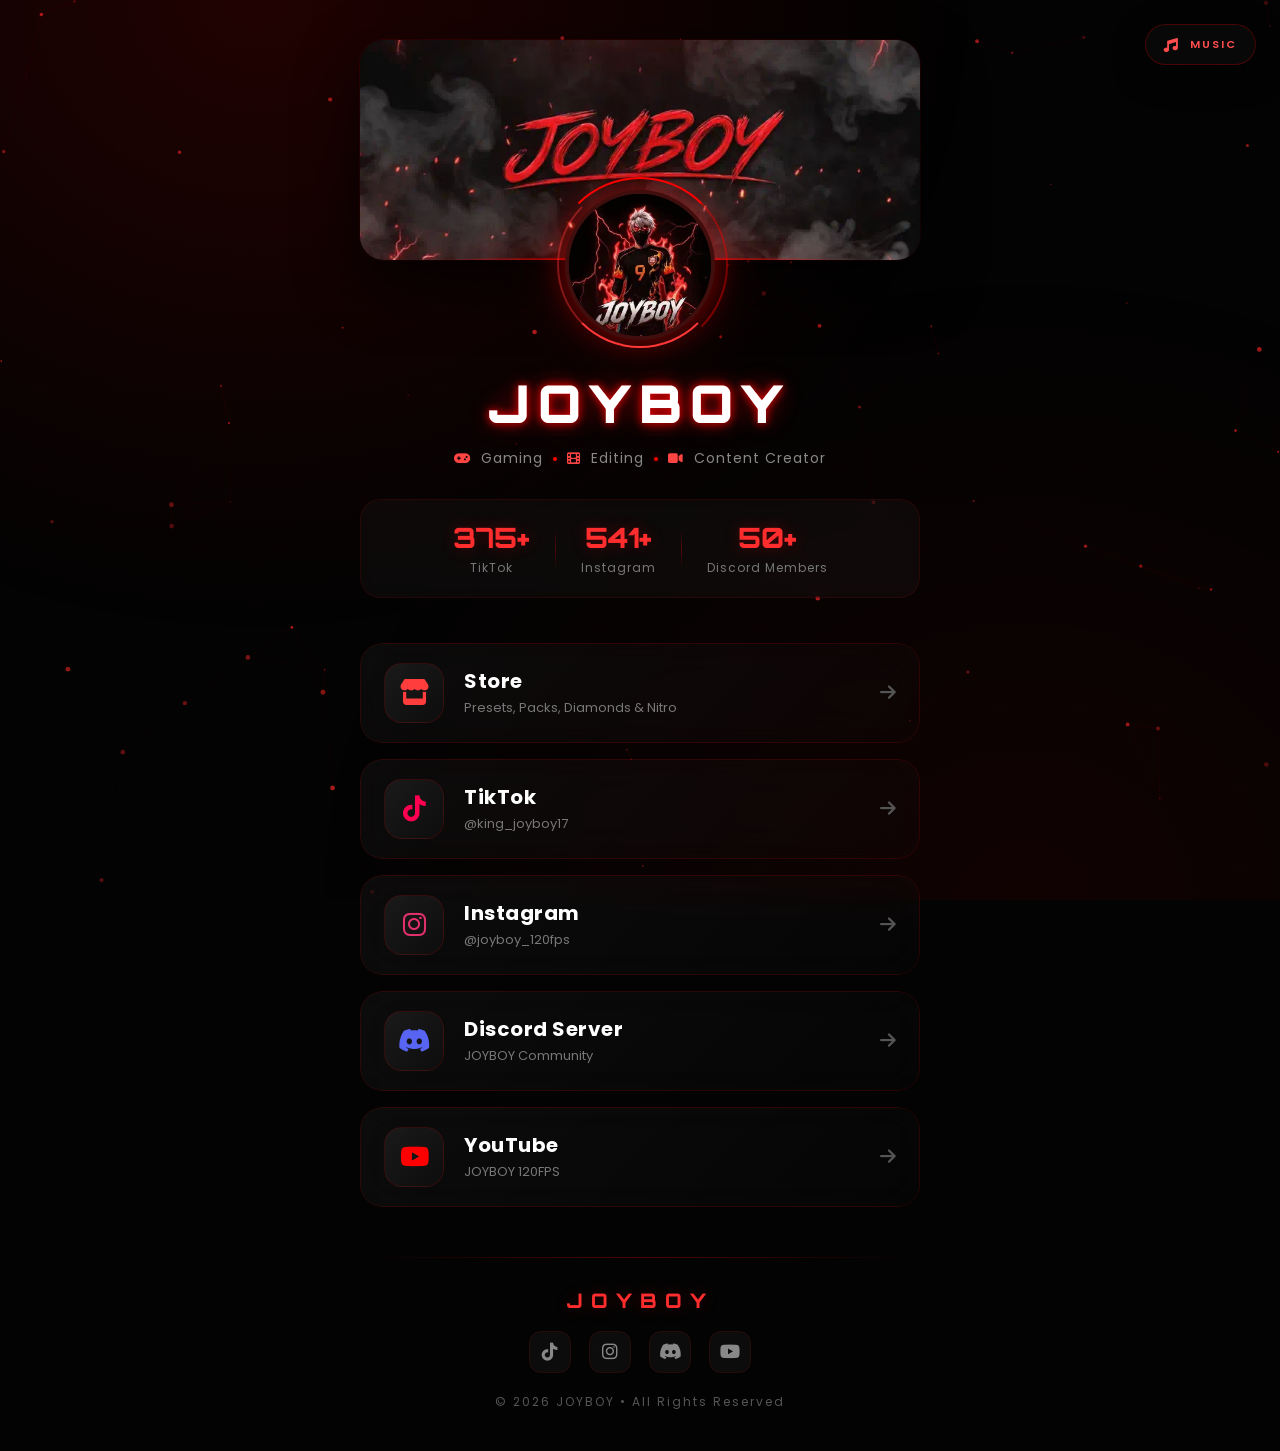
<file: index.html>
<!DOCTYPE html>
<html lang="en">
<head>
    <meta charset="UTF-8">
    <meta name="viewport" content="width=device-width, initial-scale=1.0">
    <meta http-equiv="X-Content-Type-Options" content="nosniff">
    <meta name="referrer" content="strict-origin-when-cross-origin">
    <meta name="robots" content="index, follow">
    <meta http-equiv="Permissions-Policy" content="camera=(), microphone=(), geolocation=()">
    
    <title>JOYBOY | Official Portfolio</title>
    <meta name="description" content="Official portfolio and links for JOYBOY — Gaming, Editing & Content Creation.">

    <!-- Open Graph / Social Sharing Metadata -->
    <meta property="og:type" content="website">
    <meta property="og:title" content="JOYBOY | Official Portfolio">
    <meta property="og:description" content="Official portfolio and links for JOYBOY — Gaming, Editing & Content Creation.">
    <meta property="og:image" content="logo-share.jpg">

    <link rel="icon" type="image/png" href="favicon.png" sizes="192x192">
    <link rel="apple-touch-icon" href="favicon.png">

    <!-- Preload the hero animation only (it is the largest contentful paint) -->
    <link rel="preload" as="image" href="banner.webp" fetchpriority="high">

    <!-- DNS Prefetch & Preconnect for CDNs -->
    <link rel="preconnect" href="https://fonts.googleapis.com">
    <link rel="preconnect" href="https://fonts.gstatic.com" crossorigin>
    <link rel="preconnect" href="https://cdnjs.cloudflare.com" crossorigin>

    <link href="https://fonts.googleapis.com/css2?family=Poppins:wght@400;500;600;700;800;900&family=Orbitron:wght@600;700;800;900&display=swap" rel="stylesheet">
    <link rel="stylesheet" href="https://cdnjs.cloudflare.com/ajax/libs/font-awesome/6.7.2/css/all.min.css" crossorigin="anonymous" referrerpolicy="no-referrer">
    <link rel="stylesheet" href="style.css">
</head>

<body>
    <!-- LOADING SCREEN -->
    <div class="loader" id="loader">
        <div class="loader-inner">
            <div class="loader-circle-box">
                <div class="loader-ring"></div>
                <div class="loader-percentage" id="loader-percent">0%</div>
            </div>
            <div class="loader-progress-bar">
                <div class="loader-progress-fill" id="loader-fill"></div>
            </div>
            <div class="loader-text">JOYBOY</div>
        </div>
    </div>

    <!-- Particles Canvas -->
    <canvas id="particles" aria-hidden="true"></canvas>

    <!-- Main Content -->
    <main class="container" id="main">

        <!-- Banner -->
        <header class="banner reveal">
            <div class="banner-overlay"></div>
            <img src="banner.webp" alt="JOYBOY Banner" width="760" height="298" loading="eager" decoding="async" fetchpriority="high">
            <div class="banner-glow"></div>
        </header>

        <!-- Profile Section -->
        <section class="profile reveal">
            <div class="logo-wrapper">
                <div class="logo-ring-outer"></div>
                <div class="logo-ring-inner"></div>
                <div class="logo">
                    <img src="logo.webp" alt="JOYBOY Logo" width="240" height="240" loading="eager" decoding="async">
                </div>
            </div>
            <h1 class="glitch" data-text="JOYBOY">JOYBOY</h1>
            <div class="tagline">
                <span class="tagline-icon"><i class="fas fa-gamepad" aria-hidden="true"></i></span>
                <span>Gaming</span>
                <span class="dot" aria-hidden="true"></span>
                <span class="tagline-icon"><i class="fas fa-film" aria-hidden="true"></i></span>
                <span>Editing</span>
                <span class="dot" aria-hidden="true"></span>
                <span class="tagline-icon"><i class="fas fa-video" aria-hidden="true"></i></span>
                <span>Content Creator</span>
            </div>

            <!-- Stats -->
            <div class="stats" aria-label="Social Stats">
                <div class="stat-item">
                    <div class="stat-number" data-target="4500">0</div>
                    <div class="stat-label">TikTok</div>
                </div>
                <div class="stat-divider" aria-hidden="true"></div>
                <div class="stat-item">
                    <div class="stat-number" data-target="6500">0</div>
                    <div class="stat-label">Instagram</div>
                </div>
                <div class="stat-divider" aria-hidden="true"></div>
                <div class="stat-item">
                    <div class="stat-number" data-target="600">0</div>
                    <div class="stat-label">Discord Members</div>
                </div>
            </div>
        </section>

        <!-- Navigation Cards -->
        <nav class="cards-wrapper" aria-label="Social Media & Store Links">

            <!-- Store -->
            <a href="Store/index.html" class="card reveal">
                <div class="card-bg"></div>
                <div class="card-content">
                    <div class="icon store">
                        <i class="fas fa-store" aria-hidden="true"></i>
                        <div class="icon-pulse"></div>
                    </div>
                    <div class="text">
                        <h2>Store</h2>
                        <span>Presets, Packs, Diamonds &amp; Nitro</span>
                    </div>
                    <i class="fas fa-arrow-right arrow" aria-hidden="true"></i>
                </div>
                <div class="card-border"></div>
            </a>

            <!-- TikTok -->
            <a href="https://tiktok.com/@king_joyboy17" target="_blank" rel="noopener noreferrer" class="card reveal">
                <div class="card-bg"></div>
                <div class="card-content">
                    <div class="icon tiktok">
                        <i class="fab fa-tiktok" aria-hidden="true"></i>
                        <div class="icon-pulse"></div>
                    </div>
                    <div class="text">
                        <h2>TikTok</h2>
                        <span>@king_joyboy17</span>
                    </div>
                    <i class="fas fa-arrow-right arrow" aria-hidden="true"></i>
                </div>
                <div class="card-border"></div>
            </a>

            <!-- Instagram -->
            <a href="https://instagram.com/joyboy_120fps" target="_blank" rel="noopener noreferrer" class="card reveal">
                <div class="card-bg"></div>
                <div class="card-content">
                    <div class="icon instagram">
                        <i class="fab fa-instagram" aria-hidden="true"></i>
                        <div class="icon-pulse"></div>
                    </div>
                    <div class="text">
                        <h2>Instagram</h2>
                        <span>@joyboy_120fps</span>
                    </div>
                    <i class="fas fa-arrow-right arrow" aria-hidden="true"></i>
                </div>
                <div class="card-border"></div>
            </a>

            <!-- Discord -->
            <a href="https://discord.gg/hg8tCag54G" target="_blank" rel="noopener noreferrer" class="card reveal">
                <div class="card-bg"></div>
                <div class="card-content">
                    <div class="icon discord">
                        <i class="fab fa-discord" aria-hidden="true"></i>
                        <div class="icon-pulse"></div>
                    </div>
                    <div class="text">
                        <h2>Discord Server</h2>
                        <span>JOYBOY Community</span>
                    </div>
                    <i class="fas fa-arrow-right arrow" aria-hidden="true"></i>
                </div>
                <div class="card-border"></div>
            </a>

            <!-- YouTube -->
            <a href="https://www.youtube.com/@JoyBoy.120fps" target="_blank" rel="noopener noreferrer" class="card reveal">
                <div class="card-bg"></div>
                <div class="card-content">
                    <div class="icon youtube">
                        <i class="fab fa-youtube" aria-hidden="true"></i>
                        <div class="icon-pulse"></div>
                    </div>
                    <div class="text">
                        <h2>YouTube</h2>
                        <span>JOYBOY 120FPS</span>
                    </div>
                    <i class="fas fa-arrow-right arrow" aria-hidden="true"></i>
                </div>
                <div class="card-border"></div>
            </a>

        </nav>

        <!-- Footer -->
        <footer class="reveal">
            <div class="footer-line"></div>
            <div class="footer-content">
                <div class="footer-brand">JOYBOY</div>
                <div class="footer-socials">
                    <a href="https://tiktok.com/@king_joyboy17" target="_blank" rel="noopener noreferrer" aria-label="TikTok"><i class="fab fa-tiktok"></i></a>
                    <a href="https://instagram.com/joyboy_120fps" target="_blank" rel="noopener noreferrer" aria-label="Instagram"><i class="fab fa-instagram"></i></a>
                    <a href="https://discord.gg/hg8tCag54G" target="_blank" rel="noopener noreferrer" aria-label="Discord"><i class="fab fa-discord"></i></a>
                    <a href="https://www.youtube.com/@JoyBoy.120fps" target="_blank" rel="noopener noreferrer" aria-label="YouTube"><i class="fab fa-youtube"></i></a>
                </div>
                <div class="footer-copy">&copy; 2026 JOYBOY &bull; All Rights Reserved</div>
            </div>
        </footer>
    </main>

    <!-- Background Music (portfolio only) -->
    <audio id="bgMusic" src="song.mp3" loop preload="none"></audio>
    <button class="music-toggle" id="musicToggle" type="button" aria-pressed="false" aria-label="Play background music">
        <span class="music-icon"><i class="fas fa-music" aria-hidden="true"></i></span>
        <span class="music-eq" aria-hidden="true"><span></span><span></span><span></span><span></span></span>
        <span class="music-label">Music</span>
    </button>

    <!-- Portfolio content (banner, profile photo, tagline, stats, links) -->
    <script src="portfolio-data.js?v=3"></script>
    <script src="portfolio.js?v=3"></script>

    <!-- JavaScript -->
    <script>
    (function() {
        'use strict';

        // ── Content ──
        // Applied before anything is bound below, so the counters, the card
        // tilt effect and the reveal observer all see the final markup.
        window.JBPortfolio.mount(document);

        // ── Scroll Reveal ──
        var reveals = document.querySelectorAll('.reveal');
        function checkReveal() {
            for (var i = 0; i < reveals.length; i++) {
                var top = reveals[i].getBoundingClientRect().top;
                if (top < window.innerHeight - 60) {
                    reveals[i].classList.add('active');
                }
            }
        }
        window.addEventListener('scroll', checkReveal, { passive: true });

        // ── Counter Animation ──
        var statsObserved = false;
        var statsObserver = null;

        function animateCounters() {
            var counters = document.querySelectorAll('.stat-number');
            for (var i = 0; i < counters.length; i++) {
                var target = parseInt(counters[i].getAttribute('data-target'), 10) || 0;
                var increment = target / 60;
                var el = counters[i];
                (function(el, target, increment) {
                    var current = 0;
                    function step() {
                        current += increment;
                        if (current >= target) {
                            el.textContent = target.toLocaleString() + '+';
                        } else {
                            el.textContent = Math.floor(current).toLocaleString() + '+';
                            requestAnimationFrame(step);
                        }
                    }
                    step();
                })(el, target, increment);
            }
        }

        function observeStats() {
            if (statsObserved || statsObserver) return;
            var statsSection = document.querySelector('.stats');
            if (!statsSection) return;
            if ('IntersectionObserver' in window) {
                statsObserver = new IntersectionObserver(function(entries) {
                    if (entries[0].isIntersecting && !statsObserved) {
                        statsObserved = true;
                        animateCounters();
                        statsObserver.disconnect();
                    }
                }, { threshold: 0.5 });
                statsObserver.observe(statsSection);
            } else {
                statsObserved = true;
                animateCounters();
            }
        }

        // ── Loading Screen ──
        var loader = document.getElementById('loader');
        var loaderPercent = document.getElementById('loader-percent');
        var loaderFill = document.getElementById('loader-fill');
        var mainContent = document.getElementById('main');
        var loadProgress = 0;
        var loadDone = false;
        var loadTick = null;

        function finishLoading() {
            if (loadDone) return;
            loadDone = true;
            if (loadTick) clearInterval(loadTick);
            if (loaderPercent) loaderPercent.textContent = '100%';
            if (loaderFill) loaderFill.style.width = '100%';
            setTimeout(function() {
                if (loader) loader.classList.add('hidden');
                if (mainContent) mainContent.classList.add('visible');
                checkReveal();
                observeStats();
            }, 350);
        }

        loadTick = setInterval(function() {
            loadProgress = Math.min(100, loadProgress + Math.floor(Math.random() * 5) + 3);
            if (loaderPercent) loaderPercent.textContent = loadProgress + '%';
            if (loaderFill) loaderFill.style.width = loadProgress + '%';
            if (loadProgress >= 100) finishLoading();
        }, 35);

        window.addEventListener('load', function() {
            setTimeout(finishLoading, 1200);
        });
        // Hard safety net: a slow or broken asset must never lock the page behind the loader
        setTimeout(finishLoading, 6000);

        // ── Particle System ──
        var canvas = document.getElementById('particles');
        var ctx = canvas.getContext('2d');
        var particles = [];
        var mouse = { x: null, y: null };
        var isAnimating = true;

        function resize() {
            canvas.width = window.innerWidth;
            canvas.height = window.innerHeight;
        }
        resize();
        window.addEventListener('resize', resize, { passive: true });

        window.addEventListener('mousemove', function(e) {
            mouse.x = e.clientX;
            mouse.y = e.clientY;
        }, { passive: true });

        function Particle() {
            this.x = Math.random() * canvas.width;
            this.y = Math.random() * canvas.height;
            this.size = Math.random() * 2 + 0.5;
            this.speedX = (Math.random() - 0.5) * 0.8;
            this.speedY = (Math.random() - 0.5) * 0.8;
            this.opacity = Math.random() * 0.5 + 0.2;
        }

        Particle.prototype.update = function() {
            this.x += this.speedX;
            this.y += this.speedY;
            if (this.x > canvas.width) this.x = 0;
            if (this.x < 0) this.x = canvas.width;
            if (this.y > canvas.height) this.y = 0;
            if (this.y < 0) this.y = canvas.height;

            if (mouse.x !== null) {
                var dx = mouse.x - this.x;
                var dy = mouse.y - this.y;
                var dist = Math.sqrt(dx * dx + dy * dy);
                if (dist < 120) {
                    this.x -= dx * 0.02;
                    this.y -= dy * 0.02;
                }
            }
        };

        Particle.prototype.draw = function() {
            ctx.beginPath();
            ctx.arc(this.x, this.y, this.size, 0, Math.PI * 2);
            ctx.fillStyle = 'rgba(255, 40, 40, ' + this.opacity + ')';
            ctx.fill();
        };

        var particleCount = Math.min(80, Math.floor(window.innerWidth / 15));
        for (var i = 0; i < particleCount; i++) {
            particles.push(new Particle());
        }

        function connectParticles() {
            for (var a = 0; a < particles.length; a++) {
                for (var b = a + 1; b < particles.length; b++) {
                    var dx = particles[a].x - particles[b].x;
                    var dy = particles[a].y - particles[b].y;
                    var dist = Math.sqrt(dx * dx + dy * dy);
                    if (dist < 150) {
                        ctx.beginPath();
                        ctx.strokeStyle = 'rgba(255, 0, 0, ' + (0.15 * (1 - dist / 150)) + ')';
                        ctx.lineWidth = 0.5;
                        ctx.moveTo(particles[a].x, particles[a].y);
                        ctx.lineTo(particles[b].x, particles[b].y);
                        ctx.stroke();
                    }
                }
            }
        }

        function animate() {
            if (!isAnimating) return;
            ctx.clearRect(0, 0, canvas.width, canvas.height);
            for (var i = 0; i < particles.length; i++) {
                particles[i].update();
                particles[i].draw();
            }
            connectParticles();
            requestAnimationFrame(animate);
        }
        animate();

        // Pause animation when page is hidden to save performance
        document.addEventListener('visibilitychange', function() {
            isAnimating = !document.hidden;
            if (isAnimating) animate();
        });

        // ── Tilt Effect on Cards ──
        var cards = document.querySelectorAll('.card');
        for (var i = 0; i < cards.length; i++) {
            (function(card) {
                card.addEventListener('mousemove', function(e) {
                    var rect = card.getBoundingClientRect();
                    var x = e.clientX - rect.left;
                    var y = e.clientY - rect.top;
                    var centerX = rect.width / 2;
                    var centerY = rect.height / 2;
                    var rotateX = (y - centerY) / 15;
                    var rotateY = (centerX - x) / 15;
                    card.style.transition = 'transform 0.1s ease-out, box-shadow 0.4s ease';
                    card.style.transform = 'perspective(1000px) rotateX(' + rotateX + 'deg) rotateY(' + rotateY + 'deg) translateY(-5px)';
                }, { passive: true });
                card.addEventListener('mouseleave', function() {
                    card.style.transition = 'transform 0.4s ease, box-shadow 0.4s ease';
                    card.style.transform = 'perspective(1000px) rotateX(0) rotateY(0) translateY(0)';
                });
            })(cards[i]);
        }

        // ── Image Fade-in on Load ──
        var allImages = document.querySelectorAll('.banner img, .logo img');
        for (var i = 0; i < allImages.length; i++) {
            (function(img) {
                function markLoaded() {
                    img.classList.add('loaded');
                }
                if (img.complete && img.naturalWidth > 0) {
                    markLoaded();
                } else {
                    img.addEventListener('load', markLoaded);
                    img.addEventListener('error', markLoaded);
                }
            })(allImages[i]);
        }

        // ── Background Music ──
        var bgMusic = document.getElementById('bgMusic');
        var musicToggle = document.getElementById('musicToggle');
        var musicMuted = false;
        var musicUnlockArmed = false;

        try {
            musicMuted = window.localStorage.getItem('joyboyMusicMuted') === '1';
        } catch (err) {
            musicMuted = false;
        }

        function setMusicState(playing) {
            if (!musicToggle) return;
            musicToggle.classList.toggle('playing', playing);
            musicToggle.setAttribute('aria-pressed', playing ? 'true' : 'false');
            musicToggle.setAttribute('aria-label', playing ? 'Pause background music' : 'Play background music');
        }

        function saveMusicState() {
            try {
                window.localStorage.setItem('joyboyMusicMuted', musicMuted ? '1' : '0');
            } catch (err) {
                /* private mode - state simply is not remembered */
            }
        }

        function armMusicUnlock() {
            if (musicUnlockArmed) return;
            musicUnlockArmed = true;

            function unlock() {
                document.removeEventListener('pointerdown', unlock);
                document.removeEventListener('keydown', unlock);
                document.removeEventListener('touchstart', unlock);
                musicUnlockArmed = false;
                playMusic();
            }

            document.addEventListener('pointerdown', unlock);
            document.addEventListener('keydown', unlock);
            document.addEventListener('touchstart', unlock);
        }

        function playMusic() {
            if (!bgMusic || musicMuted) return;
            var attempt = bgMusic.play();
            if (attempt && typeof attempt.catch === 'function') {
                attempt.catch(function() {
                    // Browser blocked autoplay: start on the first user gesture instead.
                    setMusicState(false);
                    armMusicUnlock();
                });
            }
        }

        function initMusic() {
            if (!bgMusic) return;
            if (bgMusic.readyState === 0) {
                bgMusic.preload = 'metadata';
                bgMusic.load();
            }
            if (!musicMuted) {
                playMusic();
            }
        }

        if (bgMusic && musicToggle) {
            bgMusic.volume = 0.55;

            function markMusicReady() {
                musicToggle.classList.add('is-ready');
            }

            // Only show the control once a real audio file is available.
            bgMusic.addEventListener('loadedmetadata', markMusicReady);
            bgMusic.addEventListener('canplay', markMusicReady);
            bgMusic.addEventListener('error', function() {
                musicToggle.classList.remove('is-ready');
            });
            bgMusic.addEventListener('play', function() { setMusicState(true); });
            bgMusic.addEventListener('pause', function() { setMusicState(false); });

            musicToggle.addEventListener('click', function() {
                if (bgMusic.paused) {
                    musicMuted = false;
                    playMusic();
                } else {
                    musicMuted = true;
                    bgMusic.pause();
                }
                saveMusicState();
            });

            // Start after the page load so the 700 KB track never competes with
            // the banner for bandwidth during the first paint.
            if (document.readyState === 'complete') {
                initMusic();
            } else {
                window.addEventListener('load', initMusic);
            }
        }

    })();
    </script>
</body>
</html>
</file>
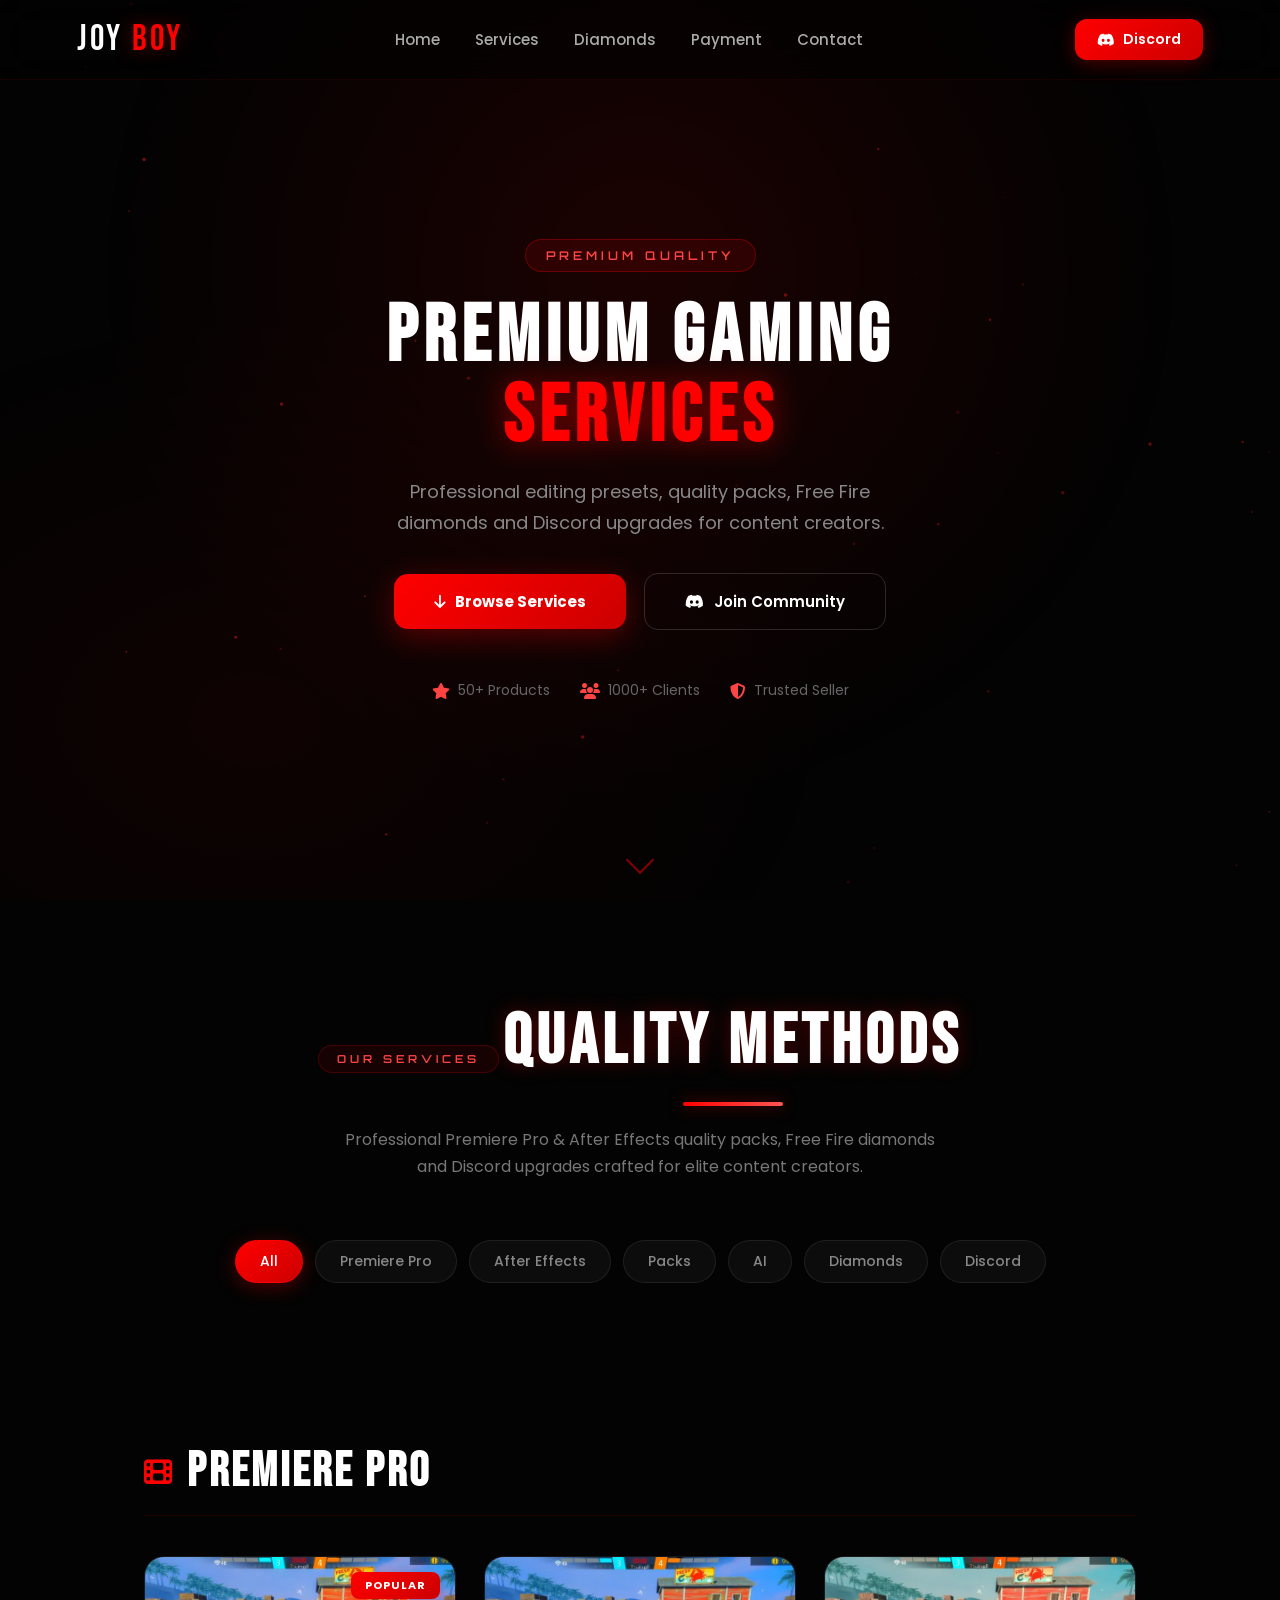
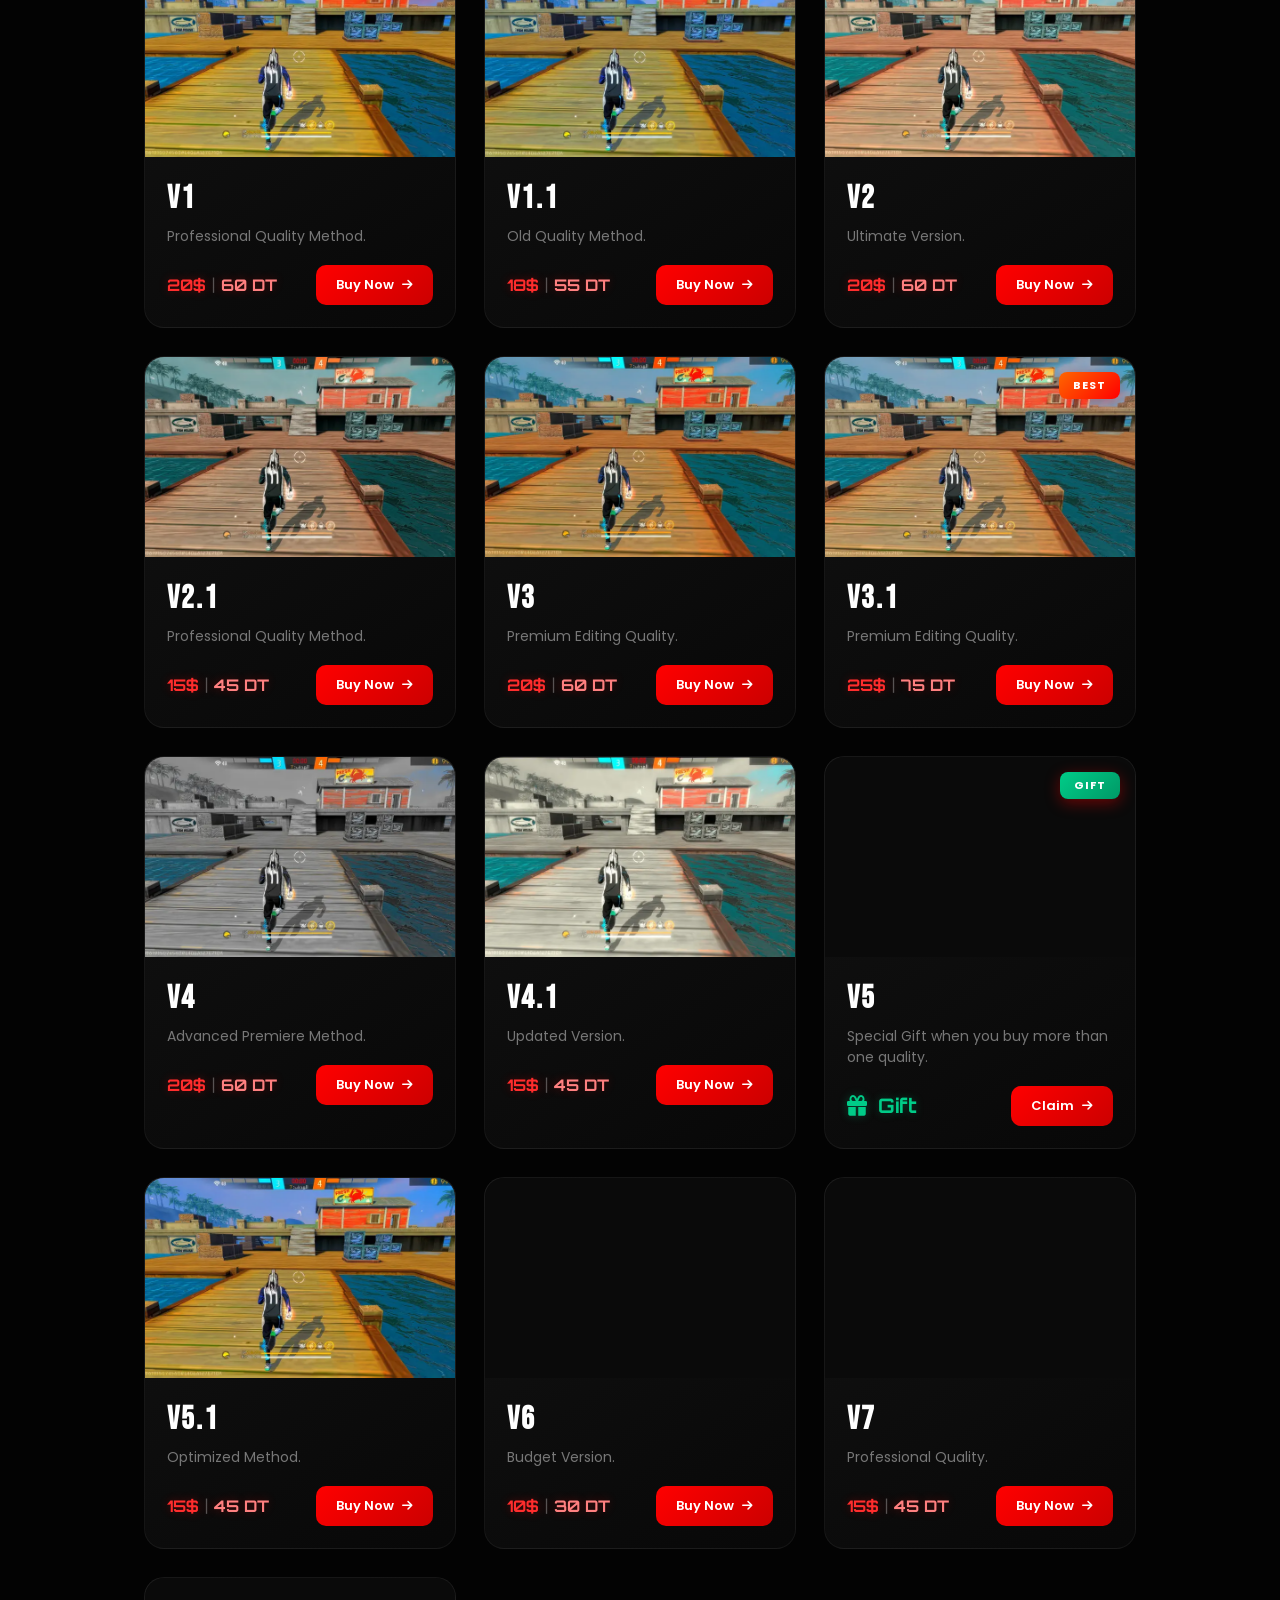
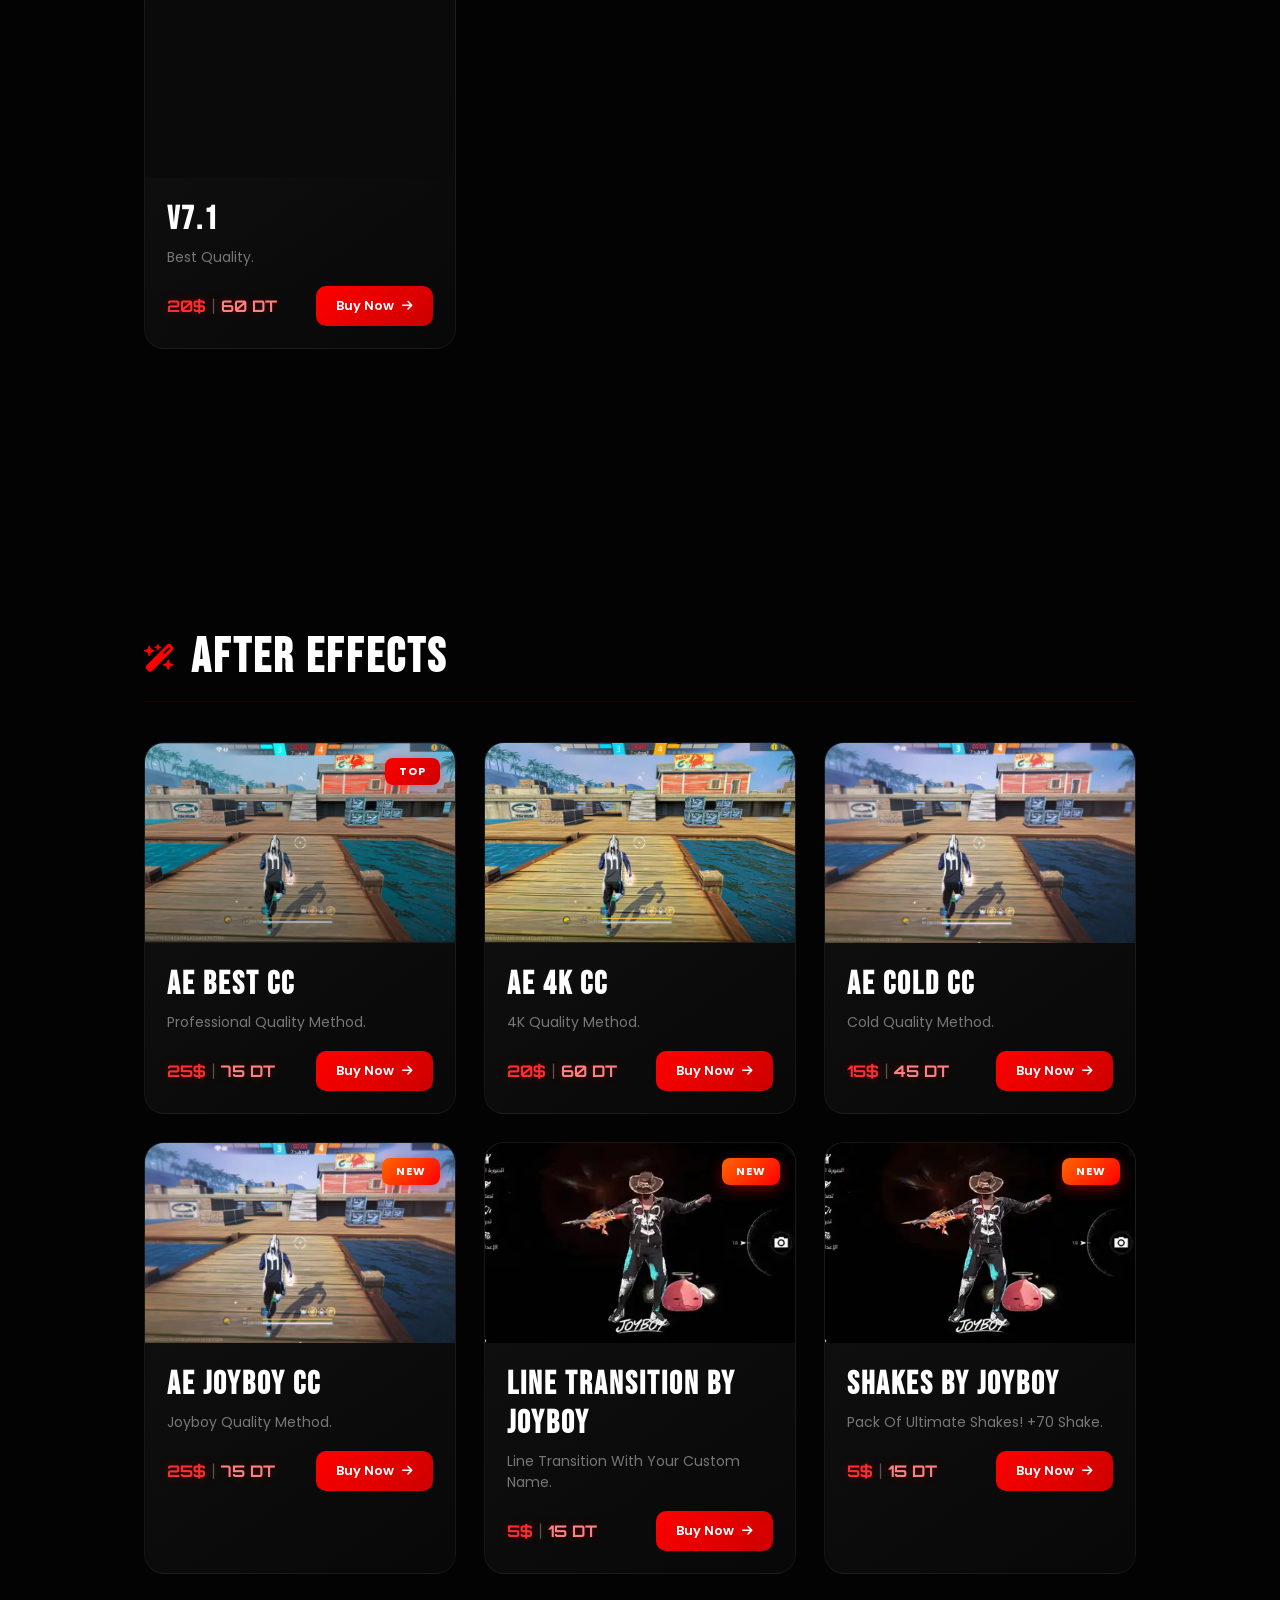
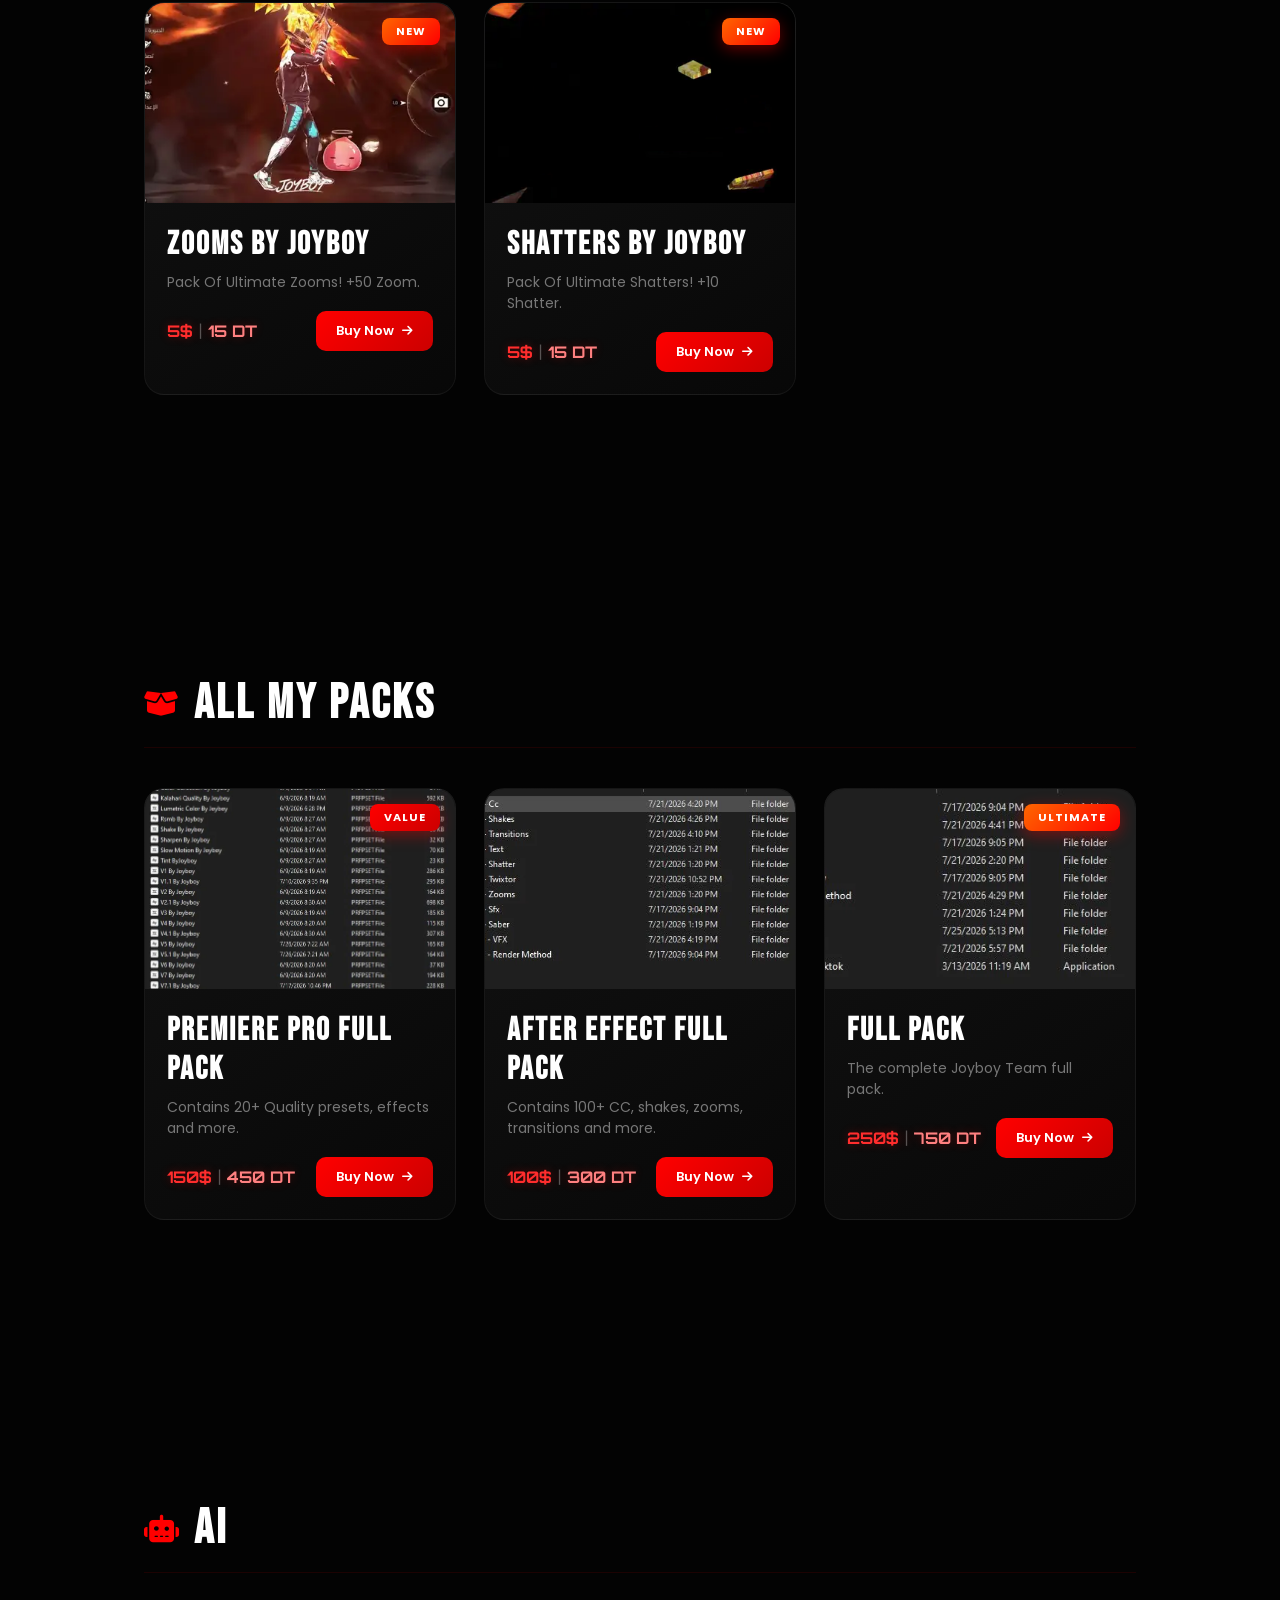
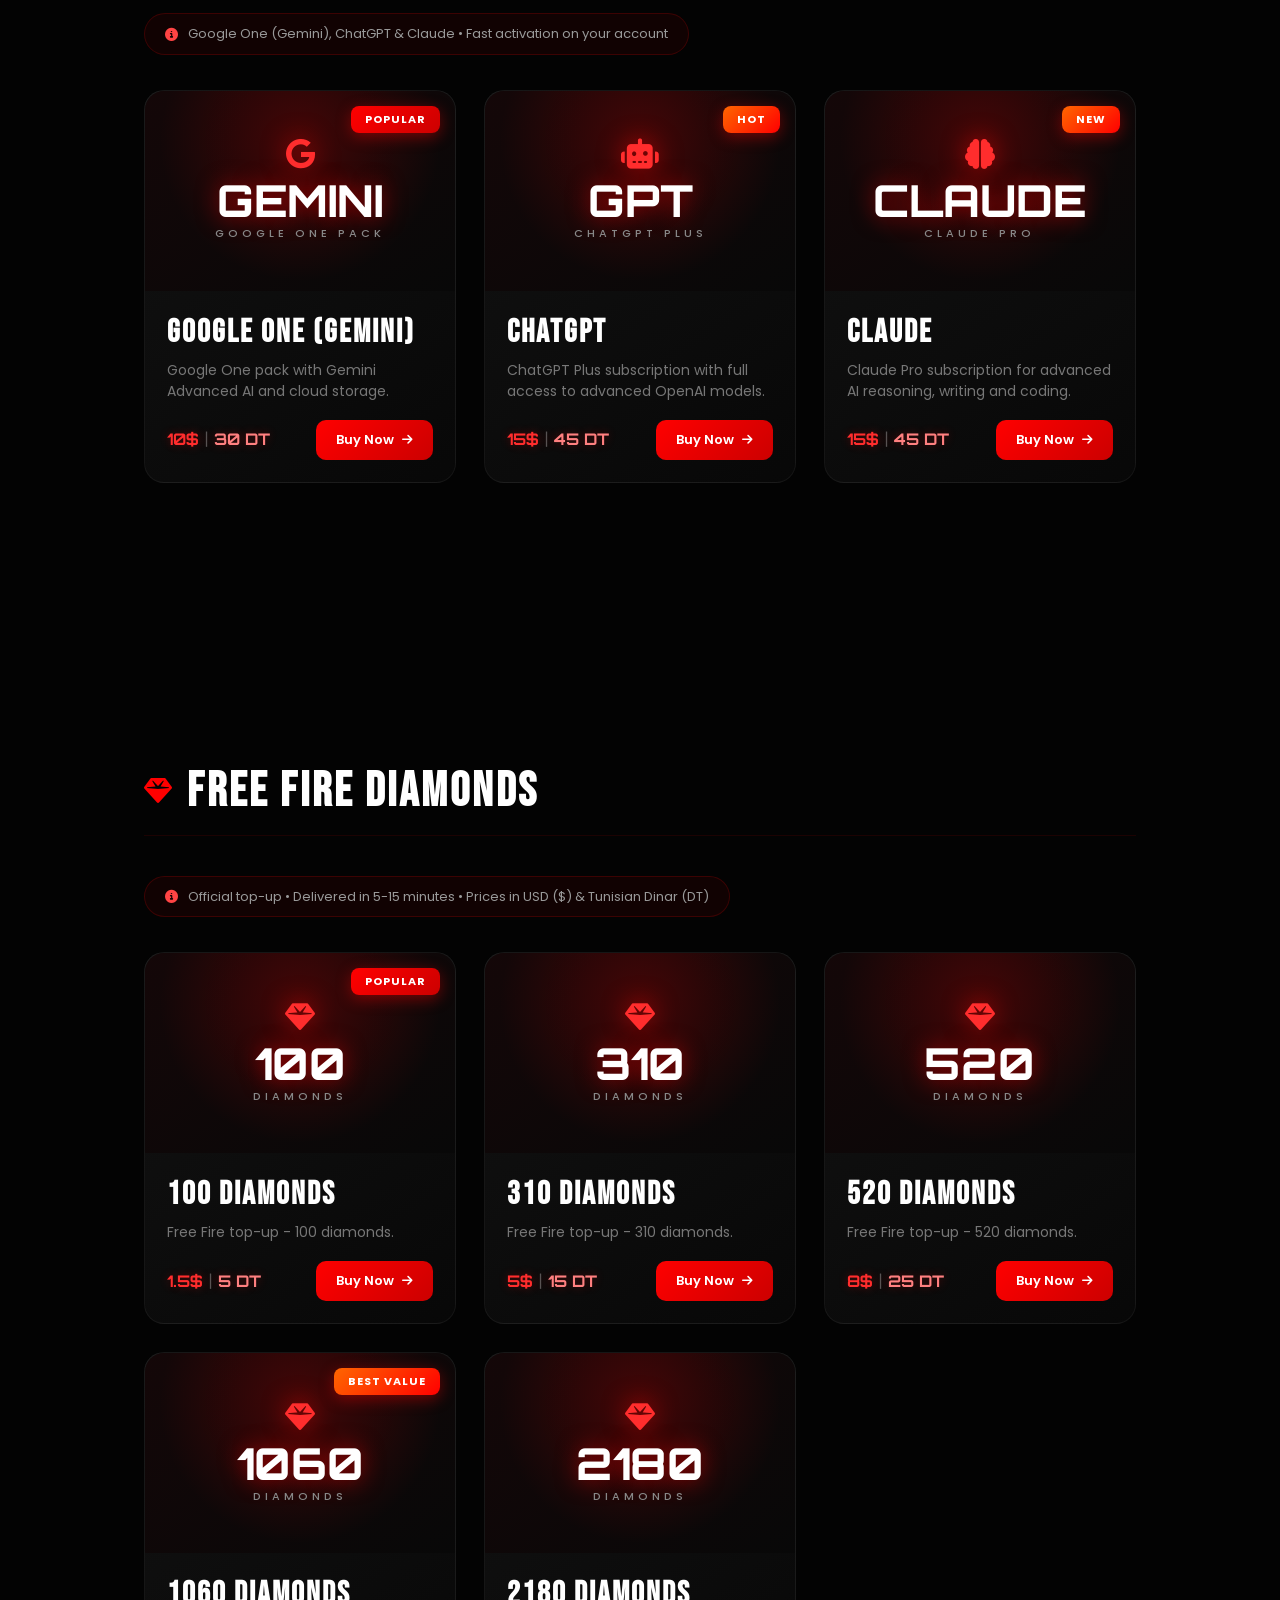
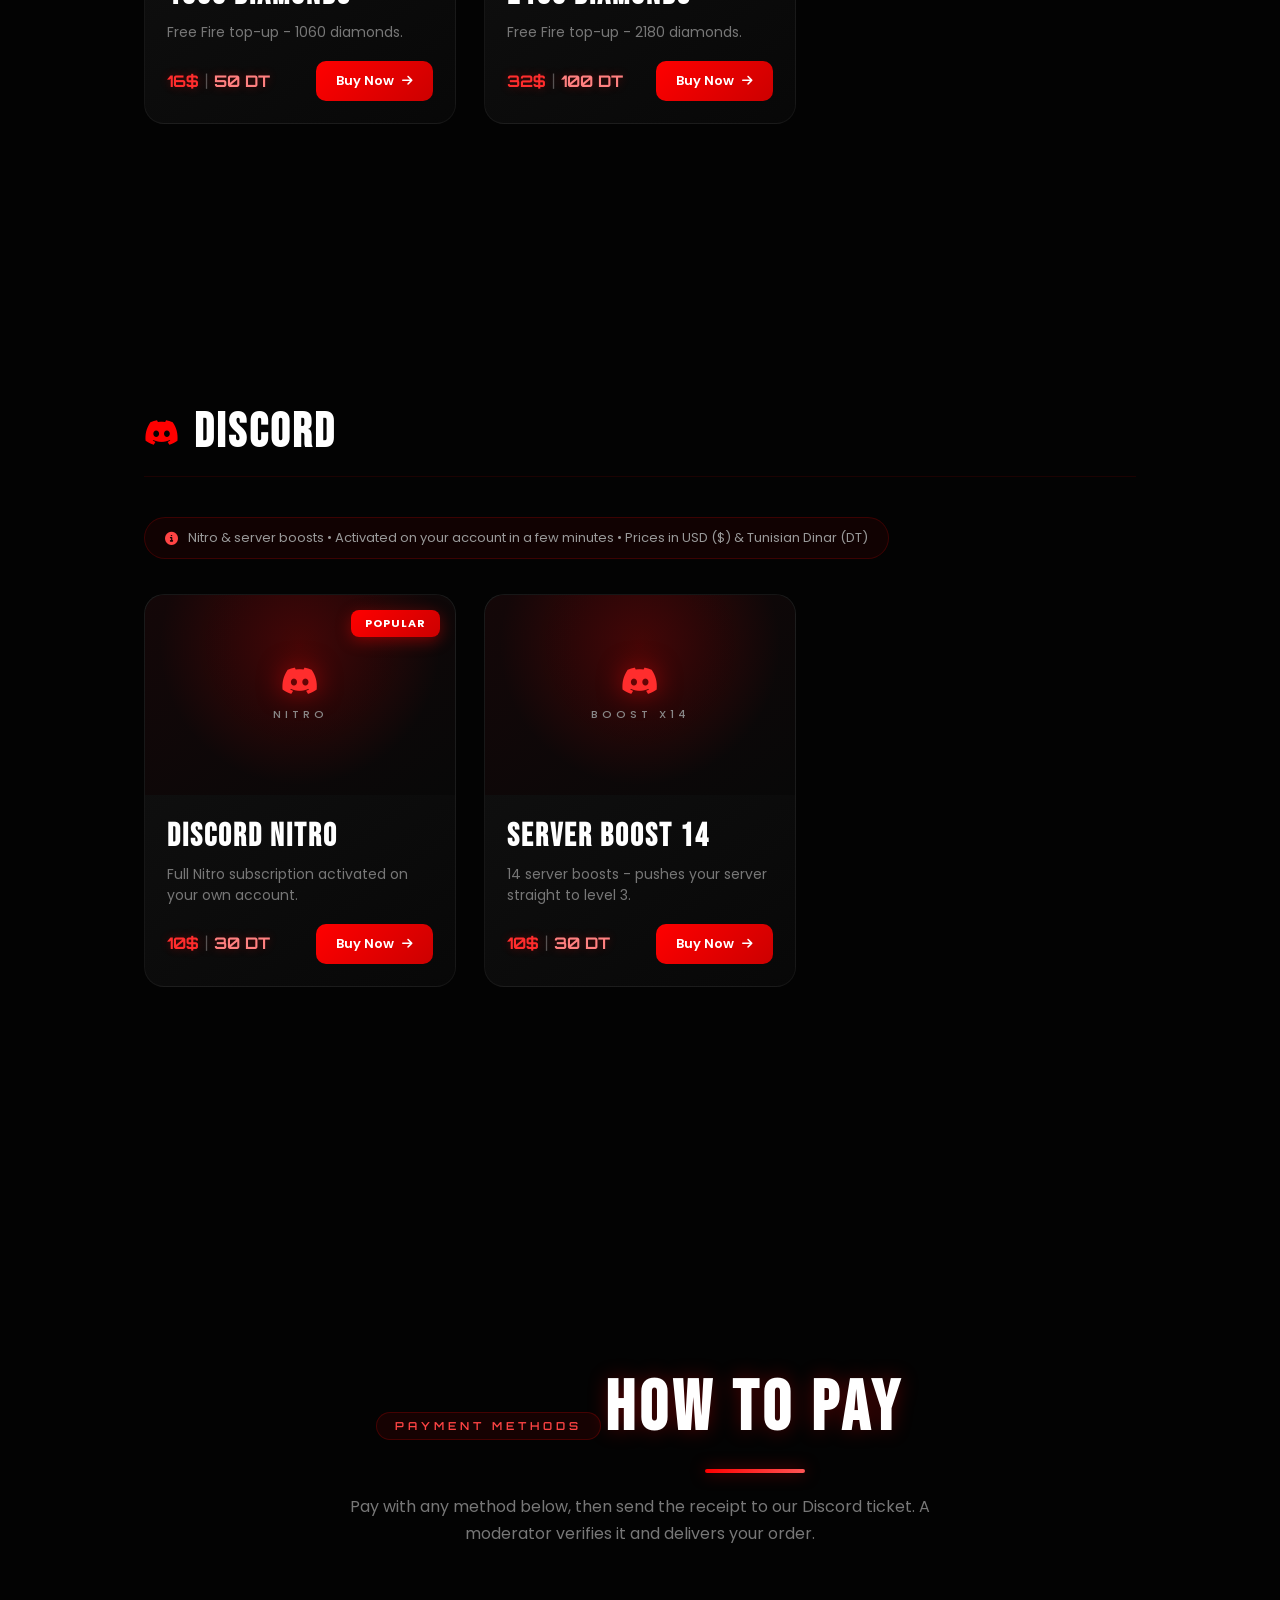
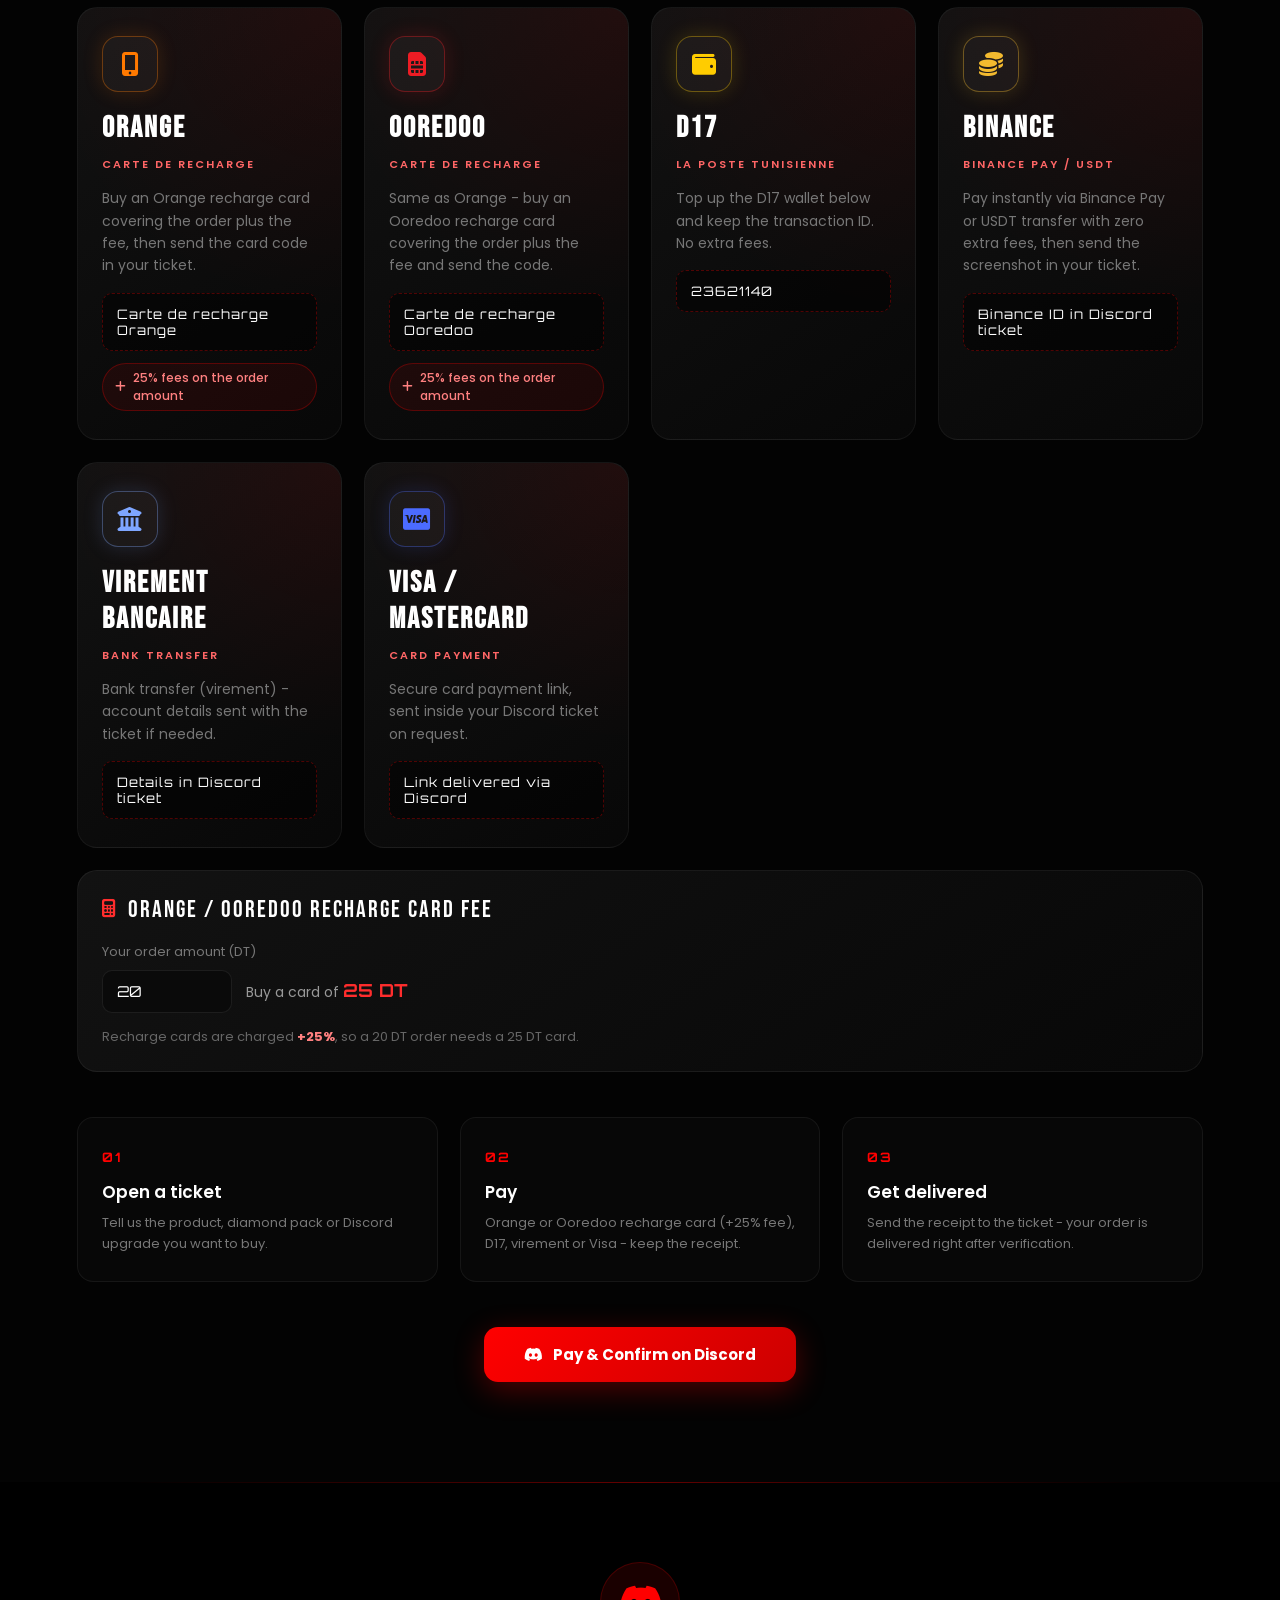
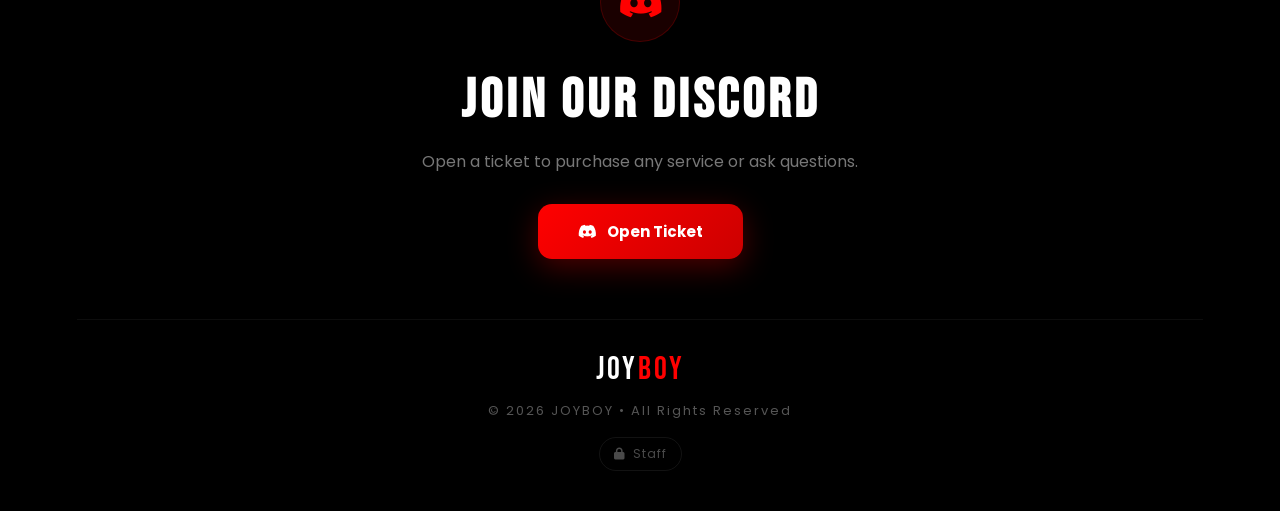
<file: Store/index.html>
<!DOCTYPE html>
<html lang="en">
<head>
    <meta charset="UTF-8">
    <meta name="viewport" content="width=device-width, initial-scale=1.0">
    <meta http-equiv="X-Content-Type-Options" content="nosniff">
    <meta name="referrer" content="strict-origin-when-cross-origin">
    <meta name="robots" content="index, follow">
    <meta http-equiv="Permissions-Policy" content="camera=(), microphone=(), geolocation=()">
    <title>JOYBOY STORE | Premium Gaming Services</title>
    <meta name="description" content="JOYBOY Store - Premiere Pro &amp; After Effects quality packs, transitions, Free Fire diamonds (100 = 5 DT) and Discord Nitro. Pay with Orange or Ooredoo recharge card, D17, bank transfer or Visa.">

    <!-- Open Graph / Social Sharing Metadata -->
    <meta property="og:type" content="website">
    <meta property="og:title" content="JOYBOY STORE | Premium Gaming Services">
    <meta property="og:description" content="Premium quality packs, editing transitions, Free Fire diamonds and Discord Nitro. Pay with Orange or Ooredoo recharge card, D17, bank transfer or Visa.">
    <meta property="og:image" content="../logo-share.jpg">

    <link rel="icon" type="image/png" href="../favicon.png" sizes="192x192">
    <link rel="apple-touch-icon" href="../favicon.png">

    <!-- Critical CSS is inline via style.css; product art is below the 100vh hero,
         so it must NOT be preloaded (it would steal bandwidth from the first paint). -->

    <!-- DNS Prefetch & Preconnect for CDNs -->
    <link rel="preconnect" href="https://fonts.googleapis.com">
    <link rel="preconnect" href="https://fonts.gstatic.com" crossorigin>
    <link rel="preconnect" href="https://cdnjs.cloudflare.com" crossorigin>

    <link rel="stylesheet" href="style.css?v=4">
    <link href="https://fonts.googleapis.com/css2?family=Bebas+Neue&family=Orbitron:wght@600;700;800;900&family=Poppins:wght@400;500;600;700&display=swap" rel="stylesheet">
    <link rel="stylesheet" href="https://cdnjs.cloudflare.com/ajax/libs/font-awesome/6.7.2/css/all.min.css" crossorigin="anonymous" referrerpolicy="no-referrer">
</head>

<body>
    <!-- LOADING SCREEN -->
    <div class="loader" id="loader">
        <div class="loader-inner">
            <div class="loader-circle-box">
                <div class="loader-ring"></div>
                <div class="loader-percentage" id="loader-percent">0%</div>
            </div>
            <div class="loader-progress-bar">
                <div class="loader-progress-fill" id="loader-fill"></div>
            </div>
            <div class="loader-text">JOYBOY STORE</div>
        </div>
    </div>

    <!-- Particles -->
    <canvas id="particles" aria-hidden="true"></canvas>

    <!-- Header -->
    <header id="header">
        <a href="../index.html" class="logo-link">
            <div class="logo">JOY <span>BOY</span></div>
        </a>
        <nav id="nav">
            <a href="#hero">Home</a>
            <a href="#quality-methods">Services</a>
            <a href="#diamonds">Diamonds</a>
            <a href="#payment">Payment</a>
            <a href="#contact">Contact</a>
        </nav>
        <div class="header-actions">
            <a href="https://discord.gg/jHq6Ye6Qhj" class="discord-btn" target="_blank" rel="noopener noreferrer">
                <i class="fab fa-discord"></i>
                <span>Discord</span>
            </a>
            <button class="menu-toggle" id="menuToggle" aria-label="Toggle menu">
                <span></span><span></span><span></span>
            </button>
        </div>
    </header>

    <!-- Mobile Nav -->
    <div class="mobile-nav" id="mobileNav">
        <a href="#hero" class="mobile-nav-link">Home</a>
        <a href="#quality-methods" class="mobile-nav-link">Services</a>
        <a href="#diamonds" class="mobile-nav-link">Diamonds</a>
        <a href="#payment" class="mobile-nav-link">Payment</a>
        <a href="#contact" class="mobile-nav-link">Contact</a>
    </div>

    <!-- Hero -->
    <section class="hero" id="hero">
        <div class="hero-content">
            <div class="hero-badge reveal">PREMIUM QUALITY</div>
            <h1 class="reveal">PREMIUM GAMING<br><span class="hero-accent">SERVICES</span></h1>
            <p class="reveal">Professional editing presets, quality packs, Free Fire diamonds and Discord upgrades for content creators.</p>
            <div class="hero-actions reveal">
                <a href="#quality-methods" class="main-btn">
                    <i class="fas fa-arrow-down"></i>
                    Browse Services
                </a>
                <a href="https://discord.gg/jHq6Ye6Qhj" target="_blank" rel="noopener noreferrer" class="secondary-btn">
                    <i class="fab fa-discord"></i>
                    Join Community
                </a>
            </div>
            <div class="hero-stats reveal">
                <div class="hero-stat">
                    <i class="fas fa-star"></i>
                    <span>50+ Products</span>
                </div>
                <div class="hero-stat">
                    <i class="fas fa-users"></i>
                    <span>1000+ Clients</span>
                </div>
                <div class="hero-stat">
                    <i class="fas fa-shield-halved"></i>
                    <span>Trusted Seller</span>
                </div>
            </div>
        </div>
        <div class="hero-scroll-indicator">
            <div class="scroll-arrow"></div>
        </div>
    </section>

    <!-- Catalogue. Every grid is filled by products.js from products-data.js,
         so the staff panel can add, edit or delete products without touching HTML. -->
    <section id="quality-methods">
        <div class="section-header reveal">
            <div class="section-tag">OUR SERVICES</div>
            <h1 class="section-title">Quality Methods</h1>
            <p class="section-desc">Professional Premiere Pro &amp; After Effects quality packs, Free Fire diamonds and Discord upgrades crafted for elite content creators.</p>
        </div>

        <!-- Category Filter -->
        <div class="filter-bar reveal">
            <button class="filter-btn active" data-filter="all">All</button>
            <button class="filter-btn" data-filter="premiere">Premiere Pro</button>
            <button class="filter-btn" data-filter="aftereffects">After Effects</button>
            <button class="filter-btn" data-filter="packs">Packs</button>
            <button class="filter-btn" data-filter="ai">AI</button>
            <button class="filter-btn" data-filter="diamond">Diamonds</button>
            <button class="filter-btn" data-filter="discord">Discord</button>
        </div>

        <!-- Premiere Pro -->
        <section class="quality" data-category="premiere">
            <div class="quality-header reveal">
                <i class="fas fa-film"></i>
                <h2>Premiere Pro</h2>
            </div>
            <div class="cards" data-grid="premiere"></div>
        </section>

        <!-- After Effects -->
        <section class="quality" data-category="aftereffects">
            <div class="quality-header reveal">
                <i class="fas fa-wand-magic-sparkles"></i>
                <h2>After Effects</h2>
            </div>
            <div class="cards" data-grid="aftereffects"></div>
        </section>

        <!-- Packs -->
        <section class="quality" data-category="packs">
            <div class="quality-header reveal">
                <i class="fas fa-box-open"></i>
                <h2>All My Packs</h2>
            </div>
            <div class="cards" data-grid="packs"></div>
        </section>

        <!-- AI -->
        <section class="quality" id="ai" data-category="ai">
            <div class="quality-header reveal">
                <i class="fas fa-robot"></i>
                <h2>AI</h2>
            </div>
            <div class="diamond-note reveal">
                <i class="fas fa-circle-info"></i>
                <span>Google One (Gemini), ChatGPT &amp; Claude &bull; Fast activation on your account</span>
            </div>
            <div class="cards" data-grid="ai"></div>
        </section>

        <!-- Free Fire Diamonds -->
        <section class="quality" id="diamonds" data-category="diamond">
            <div class="quality-header reveal">
                <i class="fas fa-gem"></i>
                <h2>Free Fire Diamonds</h2>
            </div>
            <div class="diamond-note reveal">
                <i class="fas fa-circle-info"></i>
                <span>Official top-up &bull; Delivered in 5-15 minutes &bull; Prices in USD ($) &amp; Tunisian Dinar (DT)</span>
            </div>
            <div class="cards" data-grid="diamond"></div>
        </section>

        <!-- Discord -->
        <section class="quality" id="discord" data-category="discord">
            <div class="quality-header reveal">
                <i class="fab fa-discord"></i>
                <h2>Discord</h2>
            </div>
            <div class="diamond-note reveal">
                <i class="fas fa-circle-info"></i>
                <span>Nitro &amp; server boosts &bull; Activated on your account in a few minutes &bull; Prices in USD ($) &amp; Tunisian Dinar (DT)</span>
            </div>
            <div class="cards" data-grid="discord"></div>
        </section>
    </section>

    <!-- Payment Methods -->
    <section id="payment" class="payment">
        <div class="section-header reveal">
            <div class="section-tag">PAYMENT METHODS</div>
            <h1 class="section-title">How To Pay</h1>
            <p class="section-desc">Pay with any method below, then send the receipt to our Discord ticket. A moderator verifies it and delivers your order.</p>
        </div>

        <div class="payment-grid" data-payment-grid>
            <div class="payment-card reveal">
                <div class="payment-icon orange"><i class="fas fa-mobile-screen-button"></i></div>
                <h3>Orange</h3>
                <span class="payment-tag">Carte de recharge</span>
                <p>Buy an Orange recharge card covering the order plus the fee, then send the card code in your ticket.</p>
                <div class="payment-detail">Carte de recharge Orange</div>
                <div class="payment-fee"><i class="fas fa-plus"></i> 25% fees on the order amount</div>
            </div>

            <div class="payment-card reveal">
                <div class="payment-icon ooredoo"><i class="fas fa-sim-card"></i></div>
                <h3>Ooredoo</h3>
                <span class="payment-tag">Carte de recharge</span>
                <p>Same as Orange - buy an Ooredoo recharge card covering the order plus the fee and send the code.</p>
                <div class="payment-detail">Carte de recharge Ooredoo</div>
                <div class="payment-fee"><i class="fas fa-plus"></i> 25% fees on the order amount</div>
            </div>

            <div class="payment-card reveal">
                <div class="payment-icon d17"><i class="fas fa-wallet"></i></div>
                <h3>D17</h3>
                <span class="payment-tag">La Poste Tunisienne</span>
                <p>Top up the D17 wallet below and keep the transaction ID. No extra fees.</p>
                <div class="payment-detail">23621140</div>
            </div>

            <div class="payment-card reveal">
                <div class="payment-icon binance"><i class="fas fa-coins"></i></div>
                <h3>Binance</h3>
                <span class="payment-tag">Binance Pay / USDT</span>
                <p>Pay instantly via Binance Pay or USDT transfer with zero extra fees, then send the screenshot in your ticket.</p>
                <div class="payment-detail">Binance ID in Discord ticket</div>
            </div>

            <div class="payment-card reveal">
                <div class="payment-icon bank"><i class="fas fa-building-columns"></i></div>
                <h3>Virement Bancaire</h3>
                <span class="payment-tag">Bank Transfer</span>
                <p>Bank transfer (virement) - account details sent with the ticket if needed.</p>
                <!-- EDIT: replace the text below with your real RIB / IBAN when ready -->
                <div class="payment-detail">Details in Discord ticket</div>
            </div>

            <div class="payment-card reveal">
                <div class="payment-icon visa"><i class="fab fa-cc-visa"></i></div>
                <h3>Visa / Mastercard</h3>
                <span class="payment-tag">Card Payment</span>
                <p>Secure card payment link, sent inside your Discord ticket on request.</p>
                <div class="payment-detail">Link delivered via Discord</div>
            </div>
        </div>

        <!-- Recharge card fee calculator (Orange & Ooredoo) -->
        <div class="fee-calc reveal">
            <div class="fee-calc-head">
                <i class="fas fa-calculator"></i>
                <span>Orange / Ooredoo recharge card fee</span>
            </div>
            <label for="feeAmount">Your order amount (DT)</label>
            <div class="fee-calc-row">
                <input id="feeAmount" type="number" min="1" step="0.5" value="20" inputmode="decimal">
                <div class="fee-calc-out">Buy a card of <strong id="feeResult">25 DT</strong></div>
            </div>
            <p class="fee-calc-note">Recharge cards are charged <strong>+25%</strong>, so a 20 DT order needs a 25 DT card.</p>
        </div>

        <div class="payment-steps">
            <div class="step reveal">
                <span class="step-num">01</span>
                <h4>Open a ticket</h4>
                <p>Tell us the product, diamond pack or Discord upgrade you want to buy.</p>
            </div>
            <div class="step reveal">
                <span class="step-num">02</span>
                <h4>Pay</h4>
                <p>Orange or Ooredoo recharge card (+25% fee), D17, virement or Visa - keep the receipt.</p>
            </div>
            <div class="step reveal">
                <span class="step-num">03</span>
                <h4>Get delivered</h4>
                <p>Send the receipt to the ticket - your order is delivered right after verification.</p>
            </div>
        </div>

        <div class="payment-cta reveal">
            <a href="https://discord.gg/jHq6Ye6Qhj" class="main-btn" target="_blank" rel="noopener noreferrer">
                <i class="fab fa-discord"></i>
                Pay &amp; Confirm on Discord
            </a>
        </div>
    </section>

    <!-- Footer / Contact -->
    <footer id="contact">
        <div class="footer-inner">
            <div class="footer-cta reveal">
                <div class="footer-icon"><i class="fab fa-discord"></i></div>
                <h2>JOIN OUR DISCORD</h2>
                <p>Open a ticket to purchase any service or ask questions.</p>
                <a href="https://discord.gg/jHq6Ye6Qhj" class="main-btn" target="_blank" rel="noopener noreferrer">
                    <i class="fab fa-discord"></i>
                    Open Ticket
                </a>
            </div>
            <div class="footer-bottom">
                <a href="../index.html" class="footer-logo">JOY<span>BOY</span></a>
                <div class="footer-copy">&copy; 2026 JOYBOY &bull; All Rights Reserved</div>
                <a href="admin.html" class="footer-staff" rel="nofollow"><i class="fas fa-lock"></i> Staff</a>
            </div>
        </div>
    </footer>

    <!-- Back to Top -->
    <button class="back-to-top" id="backToTop" aria-label="Back to top">
        <i class="fas fa-arrow-up"></i>
    </button>

    <!-- Data + JavaScript -->
    <script src="products-data.js?v=4"></script>
    <script src="products.js?v=4"></script>
    <script>
    (function() {
        'use strict';

        // ── Loading Screen ──
        var loader = document.getElementById('loader');
        var loaderPercent = document.getElementById('loader-percent');
        var loaderFill = document.getElementById('loader-fill');
        var loadProgress = 0;
        var loadDone = false;
        var loadTick = null;

        function finishLoading() {
            if (loadDone) return;
            loadDone = true;
            if (loadTick) clearInterval(loadTick);
            if (loaderPercent) loaderPercent.textContent = '100%';
            if (loaderFill) loaderFill.style.width = '100%';
            setTimeout(function() {
                if (loader) loader.classList.add('hidden');
            }, 300);
        }

        loadTick = setInterval(function() {
            loadProgress = Math.min(100, loadProgress + Math.floor(Math.random() * 5) + 3);
            if (loaderPercent) loaderPercent.textContent = loadProgress + '%';
            if (loaderFill) loaderFill.style.width = loadProgress + '%';
            if (loadProgress >= 100) finishLoading();
        }, 35);

        window.addEventListener('load', function() {
            setTimeout(finishLoading, 900);
        });
        // Hard safety net: a slow or broken asset must never lock the page behind the loader
        setTimeout(finishLoading, 6000);

        // ── Catalogue ──
        // Rendered before anything else so every binding below sees the final cards.
        window.JBStore.mount(document);

        // ── Particles ──
        var canvas = document.getElementById('particles');
        var ctx = canvas.getContext('2d');
        var particles = [];
        var isAnimating = true;

        function resize() {
            canvas.width = window.innerWidth;
            canvas.height = window.innerHeight;
        }
        resize();
        window.addEventListener('resize', resize, { passive: true });

        function Particle() {
            this.x = Math.random() * canvas.width;
            this.y = Math.random() * canvas.height;
            this.size = Math.random() * 1.5 + 0.3;
            this.speedX = (Math.random() - 0.5) * 0.5;
            this.speedY = (Math.random() - 0.5) * 0.5;
            this.opacity = Math.random() * 0.4 + 0.1;
        }

        Particle.prototype.update = function() {
            this.x += this.speedX;
            this.y += this.speedY;
            if (this.x > canvas.width) this.x = 0;
            if (this.x < 0) this.x = canvas.width;
            if (this.y > canvas.height) this.y = 0;
            if (this.y < 0) this.y = canvas.height;
        };

        Particle.prototype.draw = function() {
            ctx.beginPath();
            ctx.arc(this.x, this.y, this.size, 0, Math.PI * 2);
            ctx.fillStyle = 'rgba(255, 30, 30, ' + this.opacity + ')';
            ctx.fill();
        };

        var count = Math.min(60, Math.floor(window.innerWidth / 20));
        for (var i = 0; i < count; i++) particles.push(new Particle());

        function animateParticles() {
            if (!isAnimating) return;
            ctx.clearRect(0, 0, canvas.width, canvas.height);
            for (var i = 0; i < particles.length; i++) {
                particles[i].update();
                particles[i].draw();
            }
            // Connect nearby
            for (var a = 0; a < particles.length; a++) {
                for (var b = a + 1; b < particles.length; b++) {
                    var dx = particles[a].x - particles[b].x;
                    var dy = particles[a].y - particles[b].y;
                    var d = Math.sqrt(dx * dx + dy * dy);
                    if (d < 120) {
                        ctx.beginPath();
                        ctx.strokeStyle = 'rgba(255, 0, 0, ' + (0.08 * (1 - d / 120)) + ')';
                        ctx.lineWidth = 0.4;
                        ctx.moveTo(particles[a].x, particles[a].y);
                        ctx.lineTo(particles[b].x, particles[b].y);
                        ctx.stroke();
                    }
                }
            }
            requestAnimationFrame(animateParticles);
        }
        animateParticles();

        document.addEventListener('visibilitychange', function() {
            isAnimating = !document.hidden;
            if (isAnimating) animateParticles();
        });

        // ── Scroll Reveal ──
        var revealEls = document.querySelectorAll('.reveal');

        function activateReveals(root) {
            var targets = (root || document).querySelectorAll('.reveal');
            for (var r = 0; r < targets.length; r++) {
                targets[r].classList.add('active');
            }
        }

        var revealObserver = null;
        if ('IntersectionObserver' in window) {
            revealObserver = new IntersectionObserver(function(entries) {
                for (var e = 0; e < entries.length; e++) {
                    if (entries[e].isIntersecting) {
                        entries[e].target.classList.add('active');
                        revealObserver.unobserve(entries[e].target);
                    }
                }
            }, { threshold: 0.12, rootMargin: '0px 0px -40px 0px' });

            for (var rv = 0; rv < revealEls.length; rv++) {
                revealObserver.observe(revealEls[rv]);
            }
        } else {
            activateReveals(document);
        }

        // ── Header Scroll Effect ──
        var header = document.getElementById('header');
        var backToTop = document.getElementById('backToTop');

        window.addEventListener('scroll', function() {
            if (window.scrollY > 80) header.classList.add('scrolled');
            else header.classList.remove('scrolled');

            if (window.scrollY > 600) backToTop.classList.add('visible');
            else backToTop.classList.remove('visible');
        }, { passive: true });

        // ── Mobile Menu ──
        var menuToggle = document.getElementById('menuToggle');
        var mobileNav = document.getElementById('mobileNav');

        function setMobileMenu(open) {
            menuToggle.classList.toggle('active', open);
            mobileNav.classList.toggle('open', open);
            menuToggle.setAttribute('aria-expanded', open ? 'true' : 'false');
            document.body.style.overflow = open ? 'hidden' : '';
        }

        menuToggle.addEventListener('click', function() {
            setMobileMenu(!mobileNav.classList.contains('open'));
        });

        var mobileLinks = mobileNav.querySelectorAll('a');
        for (var m = 0; m < mobileLinks.length; m++) {
            mobileLinks[m].addEventListener('click', function() {
                setMobileMenu(false);
            });
        }

        document.addEventListener('keydown', function(event) {
            if (event.key === 'Escape' && mobileNav.classList.contains('open')) {
                setMobileMenu(false);
            }
        });

        // ── Category Filter ──
        var filterBtns = document.querySelectorAll('.filter-btn');
        var qualitySections = document.querySelectorAll('.quality');

        function applyCategoryFilter(filter) {
            for (var j = 0; j < filterBtns.length; j++) {
                filterBtns[j].classList.toggle('active', filterBtns[j].getAttribute('data-filter') === filter);
            }

            for (var k = 0; k < qualitySections.length; k++) {
                var section = qualitySections[k];
                if (filter === 'all' || section.getAttribute('data-category') === filter) {
                    section.style.display = '';
                    section.style.animation = 'fadeUp 0.5s ease forwards';
                    // A section hidden with display:none never intersects,
                    // so its cards must be revealed manually when it comes back.
                    activateReveals(section);
                } else {
                    section.style.display = 'none';
                }
            }
        }

        for (var fb = 0; fb < filterBtns.length; fb++) {
            filterBtns[fb].addEventListener('click', function() {
                applyCategoryFilter(this.getAttribute('data-filter'));
            });
        }

        // Ensure anchor links to #diamonds or #quality-methods unhide filtered sections
        var anchorLinks = document.querySelectorAll('a[href="#diamonds"], a[href="#quality-methods"]');
        for (var al = 0; al < anchorLinks.length; al++) {
            anchorLinks[al].addEventListener('click', function() {
                var href = this.getAttribute('href');
                if (href === '#diamonds') {
                    var diamondSection = document.getElementById('diamonds');
                    if (diamondSection && diamondSection.style.display === 'none') {
                        applyCategoryFilter('all');
                    }
                }
            });
        }

        // ── Back to Top ──
        backToTop.addEventListener('click', function() {
            window.scrollTo({ top: 0, behavior: 'smooth' });
        });

        // ── Image Lightbox ──
        var lightboxKeyHandler = null;

        function closeLightbox(overlay) {
            overlay.classList.remove('active');
            document.body.style.overflow = '';
            if (lightboxKeyHandler) {
                document.removeEventListener('keydown', lightboxKeyHandler);
                lightboxKeyHandler = null;
            }
            setTimeout(function() {
                if (overlay.parentNode) overlay.parentNode.removeChild(overlay);
            }, 300);
        }

        var previews = document.querySelectorAll('.preview');
        for (var p = 0; p < previews.length; p++) {
            previews[p].addEventListener('click', function() {
                var img = this.querySelector('img');
                if (!img) return;

                if (lightboxKeyHandler) {
                    document.removeEventListener('keydown', lightboxKeyHandler);
                    lightboxKeyHandler = null;
                }

                var overlay = document.createElement('div');
                overlay.className = 'lightbox';

                var inner = document.createElement('div');
                inner.className = 'lightbox-inner';

                var fullImg = document.createElement('img');
                fullImg.src = img.src;
                fullImg.alt = img.alt || '';
                fullImg.addEventListener('click', function(event) {
                    event.stopPropagation();
                });

                var closeBtn = document.createElement('button');
                closeBtn.className = 'lightbox-close';
                closeBtn.type = 'button';
                closeBtn.setAttribute('aria-label', 'Close preview');
                closeBtn.innerHTML = '<i class="fas fa-times" aria-hidden="true"></i>';

                inner.appendChild(fullImg);
                inner.appendChild(closeBtn);
                overlay.appendChild(inner);

                document.body.appendChild(overlay);
                document.body.style.overflow = 'hidden';
                setTimeout(function() { overlay.classList.add('active'); }, 10);

                overlay.addEventListener('click', function() {
                    closeLightbox(overlay);
                });

                lightboxKeyHandler = function(event) {
                    if (event.key === 'Escape') closeLightbox(overlay);
                };
                document.addEventListener('keydown', lightboxKeyHandler);
            });
        }

        // ── Recharge card fee (Orange & Ooredoo, +25%) ──
        var feeAmount = document.getElementById('feeAmount');
        var feeResult = document.getElementById('feeResult');

        function updateFee() {
            var value = parseFloat(feeAmount.value);
            if (!isFinite(value) || value <= 0) {
                feeResult.textContent = '—';
                return;
            }
            var total = Math.round(value * 1.25 * 100) / 100;
            feeResult.textContent = (total % 1 === 0 ? total.toFixed(0) : total.toFixed(2)) + ' DT';
        }

        if (feeAmount && feeResult) {
            feeAmount.addEventListener('input', updateFee);
            updateFee();
        }
    })();
    </script>
</body>
</html>
</file>
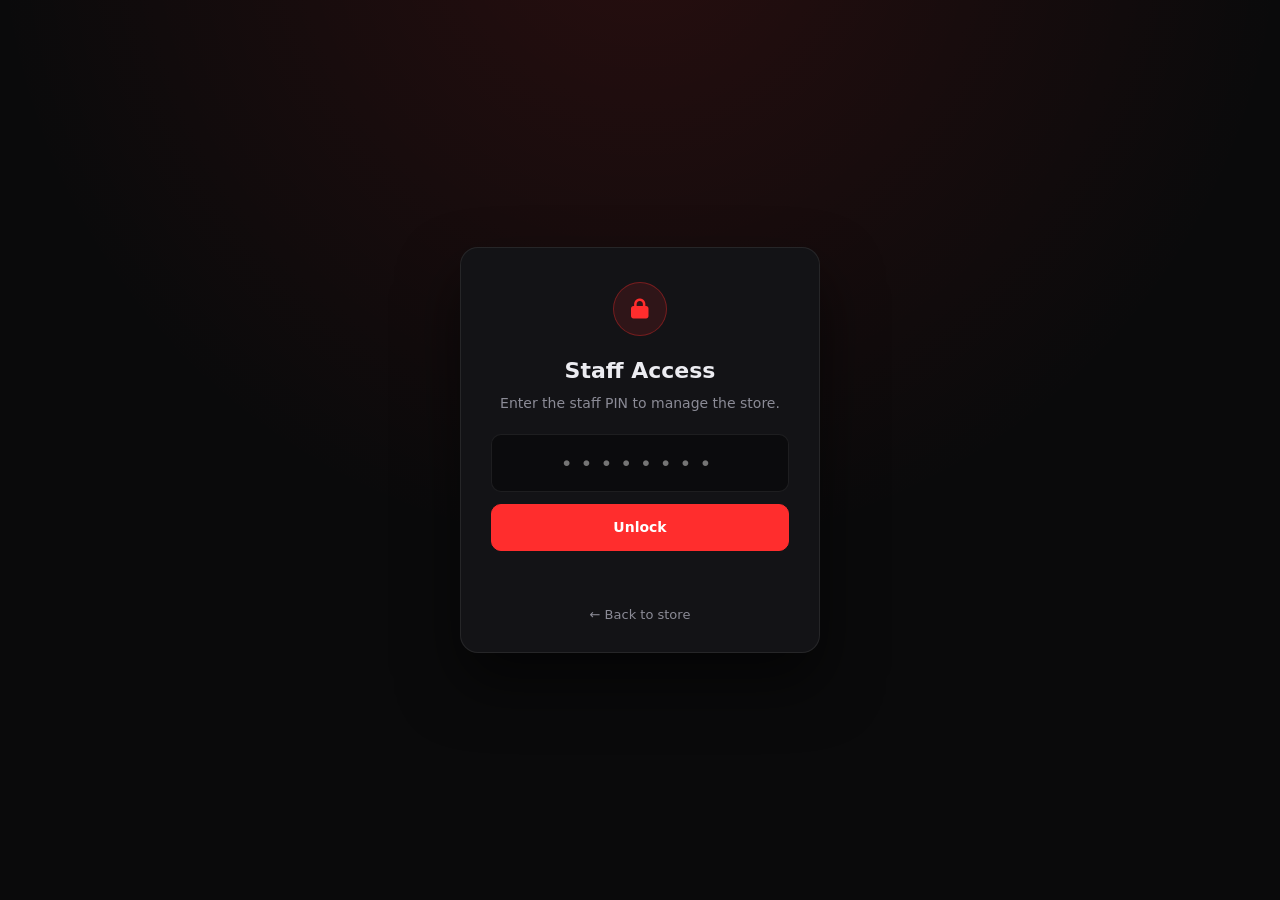
<file: Store/admin.html>
<!DOCTYPE html>
<html lang="en">
<head>
    <meta charset="UTF-8">
    <meta name="viewport" content="width=device-width, initial-scale=1.0">
    <meta name="robots" content="noindex, nofollow">
    <meta name="referrer" content="strict-origin-when-cross-origin">
    <title>JOYBOY STORE | Staff Panel</title>

    <link rel="icon" type="image/png" href="../favicon.png">
    <link rel="preconnect" href="https://cdnjs.cloudflare.com" crossorigin>
    <link rel="stylesheet" href="https://cdnjs.cloudflare.com/ajax/libs/font-awesome/6.7.2/css/all.min.css" crossorigin="anonymous" referrerpolicy="no-referrer">

    <style>
        /* ── Staff panel: deliberately small and self-contained ── */
        :root {
            --bg: #0a0a0b;
            --panel: #131316;
            --panel-2: #191920;
            --line: rgba(255, 255, 255, 0.08);
            --text: #ececf1;
            --muted: #8b8b96;
            --red: #ff2d2d;
            --green: #22c55e;
            --radius: 12px;
        }

        * { box-sizing: border-box; }

        body {
            margin: 0;
            min-height: 100vh;
            background: radial-gradient(circle at 50% -10%, rgba(255, 45, 45, 0.12), transparent 55%), var(--bg);
            color: var(--text);
            font-family: system-ui, -apple-system, "Segoe UI", Roboto, sans-serif;
            font-size: 15px;
            line-height: 1.5;
            -webkit-font-smoothing: antialiased;
        }

        h1, h2 { margin: 0; font-weight: 700; }
        a { color: inherit; }

        .btn {
            display: inline-flex;
            align-items: center;
            gap: 8px;
            padding: 9px 14px;
            border: 1px solid var(--line);
            border-radius: 10px;
            background: var(--panel-2);
            color: var(--text);
            font: inherit;
            font-size: 14px;
            cursor: pointer;
            text-decoration: none;
            transition: background 0.15s ease, border-color 0.15s ease, transform 0.15s ease;
            white-space: nowrap;
        }
        .btn:hover { background: #22222b; border-color: rgba(255, 255, 255, 0.18); }
        .btn:active { transform: translateY(1px); }
        .btn.primary { background: var(--red); border-color: var(--red); color: #fff; font-weight: 600; }
        .btn.primary:hover { background: #ff4d4d; border-color: #ff4d4d; }
        .btn.promo { background: #16a34a; border-color: #22c55e; color: #fff; font-weight: 600; }
        .btn.promo:hover { background: #22c55e; border-color: #4ade80; }
        .btn.danger { color: #ff8080; border-color: rgba(255, 45, 45, 0.35); }
        .btn.danger:hover { background: rgba(255, 45, 45, 0.12); }
        .btn.ghost { background: transparent; }
        .btn.wide { width: 100%; justify-content: center; padding: 12px; }
        .btn[hidden] { display: none; }

        /* ── Lock screen ── */
        .lock {
            min-height: 100vh;
            display: flex;
            align-items: center;
            justify-content: center;
            padding: 24px;
        }
        .lock[hidden] { display: none; }
        .lock-card {
            width: 100%;
            max-width: 360px;
            padding: 34px 30px 26px;
            background: var(--panel);
            border: 1px solid var(--line);
            border-radius: 18px;
            text-align: center;
            box-shadow: 0 30px 60px rgba(0, 0, 0, 0.55);
        }
        .lock-badge {
            width: 54px;
            height: 54px;
            margin: 0 auto 18px;
            display: grid;
            place-items: center;
            border-radius: 50%;
            background: rgba(255, 45, 45, 0.12);
            border: 1px solid rgba(255, 45, 45, 0.35);
            color: var(--red);
            font-size: 20px;
        }
        .lock-card h1 { font-size: 22px; margin-bottom: 6px; }
        .lock-card p { margin: 0 0 20px; color: var(--muted); font-size: 14px; }
        .pin {
            width: 100%;
            padding: 13px 16px;
            margin-bottom: 12px;
            background: #0b0b0d;
            border: 1px solid var(--line);
            border-radius: 10px;
            color: var(--text);
            font: inherit;
            font-size: 20px;
            letter-spacing: 8px;
            text-align: center;
        }
        .pin:focus { outline: none; border-color: var(--red); box-shadow: 0 0 0 3px rgba(255, 45, 45, 0.18); }
        .lock-error { min-height: 20px; margin: 12px 0 0; color: #ff8080; font-size: 13px; }
        .lock-back { display: inline-block; margin-top: 14px; color: var(--muted); font-size: 13px; text-decoration: none; }
        .lock-back:hover { color: var(--text); }
        .shake { animation: shake 0.35s ease; }
        @keyframes shake {
            0%, 100% { transform: translateX(0); }
            25% { transform: translateX(-7px); }
            75% { transform: translateX(7px); }
        }

        /* ── Panel ── */
        .panel[hidden] { display: none; }
        .topbar {
            position: sticky;
            top: 0;
            z-index: 5;
            display: flex;
            align-items: center;
            justify-content: space-between;
            gap: 12px;
            flex-wrap: wrap;
            padding: 14px 22px;
            background: rgba(10, 10, 11, 0.9);
            border-bottom: 1px solid var(--line);
            backdrop-filter: blur(10px);
        }
        .brand { font-weight: 800; letter-spacing: 2px; }
        .brand span { color: var(--red); }
        .brand small { color: var(--muted); font-weight: 500; letter-spacing: 0; margin-left: 6px; }
        .topbar-actions { display: flex; gap: 8px; flex-wrap: wrap; }

        .wrap { max-width: 1000px; margin: 0 auto; padding: 24px 20px 80px; }

        .notice {
            margin-bottom: 18px;
            padding: 12px 16px;
            border-radius: var(--radius);
            border: 1px solid rgba(255, 45, 45, 0.35);
            background: rgba(255, 45, 45, 0.08);
            font-size: 13.5px;
            line-height: 1.5;
        }
        .notice.ok { border-color: rgba(34, 197, 94, 0.35); background: rgba(34, 197, 94, 0.08); }
        .notice[hidden] { display: none; }

        .bar {
            display: flex;
            align-items: center;
            justify-content: space-between;
            gap: 12px;
            flex-wrap: wrap;
            margin-bottom: 16px;
        }
        .bar-left { color: var(--muted); font-size: 14px; }
        .bar-left strong { color: var(--text); }
        .bar-right { display: flex; gap: 8px; flex-wrap: wrap; }

        .usage { display: flex; align-items: center; gap: 12px; margin-bottom: 20px; }
        .usage-track { flex: 1; height: 6px; background: #1c1c22; border-radius: 99px; overflow: hidden; }
        .usage-track span { display: block; height: 100%; width: 0; background: linear-gradient(90deg, var(--green), #eab308); transition: width 0.3s ease; }
        .usage-text { color: var(--muted); font-size: 12.5px; white-space: nowrap; }

        .tabs { display: flex; gap: 8px; flex-wrap: wrap; margin-bottom: 18px; }
        .tab {
            padding: 8px 14px;
            border-radius: 99px;
            border: 1px solid var(--line);
            background: transparent;
            color: var(--muted);
            font: inherit;
            font-size: 13.5px;
            cursor: pointer;
        }
        .tab:hover { color: var(--text); }
        .tab.active { background: var(--red); border-color: var(--red); color: #fff; font-weight: 600; }

        /* ── View switch (catalogue / portfolio) ── */
        .views {
            display: flex;
            gap: 8px;
            max-width: 1000px;
            margin: 20px auto 0;
            padding: 0 20px;
        }
        .view {
            padding: 9px 16px;
            border-radius: 10px;
            border: 1px solid var(--line);
            background: transparent;
            color: var(--muted);
            font: inherit;
            font-size: 14px;
            cursor: pointer;
        }
        .view:hover { color: var(--text); }
        .view.active { background: var(--panel-2); border-color: rgba(255, 255, 255, 0.18); color: var(--text); font-weight: 600; }
        .view-panel[hidden] { display: none; }

        /* ── Portfolio blocks ── */
        .block {
            padding: 20px;
            margin-bottom: 18px;
            background: var(--panel);
            border: 1px solid var(--line);
            border-radius: var(--radius);
        }
        .block h3 {
            display: flex;
            align-items: center;
            gap: 9px;
            margin: 0 0 16px;
            font-size: 15px;
            font-weight: 600;
        }
        .block h3 i { color: var(--red); font-size: 14px; }
        .block .grid2 { margin-bottom: 0; }
        .block label { display: block; margin-bottom: 10px; font-size: 13px; color: var(--muted); }
        .block input[type="text"], .block input[type="number"], .block select {
            display: block;
            width: 100%;
            margin-top: 5px;
            padding: 10px 12px;
            background: #0b0b0d;
            border: 1px solid var(--line);
            border-radius: 9px;
            color: var(--text);
            font: inherit;
            font-size: 14px;
        }
        .block input[type="text"]:focus, .block input[type="number"]:focus, .block select:focus {
            outline: none;
            border-color: var(--red);
        }
        .block .upload { margin: 0 0 12px; }
        .hint { margin: 10px 0 0; color: #6f6f7a; font-size: 12.5px; line-height: 1.5; }

        .sub-head {
            display: flex;
            align-items: center;
            justify-content: space-between;
            gap: 10px;
            margin: 16px 0 10px;
            color: var(--muted);
            font-size: 13px;
        }
        .sub-head.end { justify-content: flex-end; margin: 12px 0 0; }
        .btn.small { padding: 6px 12px; font-size: 13px; }

        .mini-list { display: flex; flex-direction: column; gap: 8px; }
        .mini-row { display: flex; align-items: center; gap: 8px; }
        .mini-row input { margin-top: 0 !important; }
        .mini-row .icon-input { flex: 0 0 150px; }
        .mini-row .num-input { flex: 0 0 110px; }
        .mini-row .grow { flex: 1; min-width: 0; }

        .preview-box.wide { height: 130px; }
        .preview-box.round { height: 130px; }
        .preview-box.round img { width: auto; height: 100%; border-radius: 50%; aspect-ratio: 1; }
        .upload input[type="file"] { max-width: 100%; font-size: 12.5px; color: var(--muted); }

        .row .url {
            color: #5f5f6a;
            font-size: 12px;
            max-width: 260px;
            overflow: hidden;
            text-overflow: ellipsis;
            white-space: nowrap;
        }

        .list { display: flex; flex-direction: column; gap: 10px; }
        .row {
            display: flex;
            align-items: center;
            gap: 14px;
            padding: 10px 14px;
            background: var(--panel);
            border: 1px solid var(--line);
            border-radius: var(--radius);
        }
        .row.is-hidden { opacity: 0.5; }
        .thumb {
            width: 68px;
            height: 44px;
            flex: none;
            border-radius: 8px;
            overflow: hidden;
            background: #0b0b0d;
            display: grid;
            place-items: center;
            color: #55555f;
            font-size: 16px;
        }
        .thumb img { width: 100%; height: 100%; object-fit: cover; }
        .thumb.orange { color: #ff7900; }
        .thumb.ooredoo { color: #ed1c24; }
        .thumb.d17 { color: #ffcc00; }
        .thumb.binance { color: #f3ba2f; }
        .thumb.bank { color: #7ea6ff; }
        .thumb.visa { color: #4b6bff; }
        .thumb.paypal { color: #009cde; }
        .thumb.green { color: #22c55e; }
        .thumb.purple { color: #a855f7; }
        .thumb.red { color: #ff2d2d; }
        .info { flex: 1; min-width: 0; }
        .info .title { font-weight: 600; display: flex; align-items: center; gap: 8px; flex-wrap: wrap; }
        .info .title .tag {
            font-size: 11px;
            font-weight: 500;
            color: var(--muted);
            border: 1px solid var(--line);
            border-radius: 99px;
            padding: 1px 8px;
        }
        .info .title .off { color: #ff8080; font-size: 11px; font-weight: 500; }
        .info .desc {
            color: var(--muted);
            font-size: 12.5px;
            overflow: hidden;
            text-overflow: ellipsis;
            white-space: nowrap;
        }
        .row .price { font-weight: 600; color: #ffb4b4; white-space: nowrap; text-align: right; }
        .row .price-old-admin { display: block; font-size: 11.5px; color: var(--muted); text-decoration: line-through; font-weight: 400; }
        .row .price-new-admin { color: #4ade80; font-weight: 700; }
        .row .price-badge-admin { display: inline-block; margin-left: 6px; padding: 1px 6px; border-radius: 6px; background: rgba(34, 197, 94, 0.16); border: 1px solid rgba(34, 197, 94, 0.4); color: #4ade80; font-size: 11px; font-weight: 700; }

        .discount-bar {
            display: flex;
            align-items: center;
            justify-content: space-between;
            gap: 10px;
            flex-wrap: wrap;
            padding: 10px 14px;
            margin-bottom: 16px;
            background: rgba(34, 197, 94, 0.08);
            border: 1px solid rgba(34, 197, 94, 0.35);
            border-radius: var(--radius);
        }
        .discount-bar[hidden] { display: none; }
        .discount-pills { display: flex; align-items: center; gap: 8px; flex-wrap: wrap; }
        .discount-pill {
            display: inline-flex;
            align-items: center;
            gap: 6px;
            padding: 4px 10px;
            background: rgba(34, 197, 94, 0.15);
            border: 1px solid rgba(34, 197, 94, 0.4);
            border-radius: 99px;
            color: #86efac;
            font-size: 12.5px;
            font-weight: 600;
        }
        .discount-pill button {
            border: none;
            background: transparent;
            color: #86efac;
            cursor: pointer;
            padding: 0 2px;
            font-size: 13px;
            line-height: 1;
        }
        .discount-pill button:hover { color: #fff; }
        .preset-row { display: flex; gap: 6px; flex-wrap: wrap; margin: -4px 0 12px; }
        .preset-chip {
            padding: 5px 11px;
            border-radius: 99px;
            border: 1px solid var(--line);
            background: #0b0b0d;
            color: var(--muted);
            font: inherit;
            font-size: 12.5px;
            cursor: pointer;
        }
        .preset-chip:hover { color: var(--text); border-color: var(--green); }
        .discount-modal-list { display: flex; flex-direction: column; gap: 8px; margin: 12px 0; }
        .discount-modal-row {
            display: flex;
            align-items: center;
            justify-content: space-between;
            gap: 10px;
            padding: 8px 12px;
            background: #0b0b0d;
            border: 1px solid var(--line);
            border-radius: 9px;
            font-size: 13.5px;
        }
        .discount-modal-row strong { color: #4ade80; }
        .row-actions { display: flex; gap: 6px; flex: none; }
        .icon-btn {
            width: 34px;
            height: 34px;
            display: grid;
            place-items: center;
            border-radius: 8px;
            border: 1px solid var(--line);
            background: transparent;
            color: var(--muted);
            cursor: pointer;
            font-size: 13px;
        }
        .icon-btn:hover { color: var(--text); border-color: rgba(255, 255, 255, 0.2); }
        .icon-btn.danger:hover { color: #ff8080; border-color: rgba(255, 45, 45, 0.4); }
        .empty { padding: 40px; text-align: center; color: var(--muted); border: 1px dashed var(--line); border-radius: var(--radius); }

        /* ── Editor dialog ── */
        dialog.editor {
            width: min(560px, calc(100vw - 32px));
            max-height: calc(100vh - 48px);
            padding: 0;
            border: 1px solid var(--line);
            border-radius: 16px;
            background: var(--panel);
            color: var(--text);
            overflow: auto;
        }
        dialog.editor::backdrop { background: rgba(0, 0, 0, 0.7); }
        .editor form { padding: 22px; }
        .editor h2 { font-size: 18px; margin-bottom: 16px; }
        .editor label { display: block; margin-bottom: 12px; font-size: 13px; color: var(--muted); }
        .editor label[hidden] { display: none; }
        .editor input[type="text"], .editor input[type="number"], .editor select, .editor textarea {
            display: block;
            width: 100%;
            margin-top: 5px;
            padding: 10px 12px;
            background: #0b0b0d;
            border: 1px solid var(--line);
            border-radius: 9px;
            color: var(--text);
            font: inherit;
            font-size: 14px;
        }
        .editor textarea { resize: vertical; min-height: 56px; }
        .editor input:focus, .editor select:focus, .editor textarea:focus {
            outline: none;
            border-color: var(--red);
        }
        .grid2 { display: grid; grid-template-columns: 1fr 1fr; gap: 12px; }
        .upload {
            display: flex;
            align-items: center;
            gap: 10px;
            flex-wrap: wrap;
            margin: -4px 0 14px;
            color: var(--muted);
            font-size: 12.5px;
        }
        .preview-box {
            height: 120px;
            margin-bottom: 14px;
            border-radius: 10px;
            border: 1px dashed var(--line);
            background: #0b0b0d;
            display: grid;
            place-items: center;
            overflow: hidden;
            color: #44444d;
            font-size: 12.5px;
        }
        .preview-box img { width: 100%; height: 100%; object-fit: cover; }
        .check { display: flex; align-items: center; gap: 8px; color: var(--text) !important; }
        .check input { width: 16px; height: 16px; accent-color: var(--red); }
        .editor-error { min-height: 18px; margin: 6px 0 0; color: #ff8080; font-size: 13px; }
        .editor-actions { display: flex; align-items: center; gap: 8px; margin-top: 8px; }
        .editor-actions .spacer { flex: 1; }

        .toast {
            position: fixed;
            left: 50%;
            bottom: 24px;
            transform: translate(-50%, 20px);
            padding: 11px 20px;
            border-radius: 10px;
            background: #1d1d24;
            border: 1px solid var(--line);
            font-size: 14px;
            opacity: 0;
            pointer-events: none;
            transition: opacity 0.25s ease, transform 0.25s ease;
            z-index: 20;
        }
        .toast.show { opacity: 1; transform: translate(-50%, 0); }
        .toast.error { border-color: rgba(255, 45, 45, 0.5); color: #ffb4b4; }

        @media (max-width: 620px) {
            .grid2 { grid-template-columns: 1fr; }
            .row { flex-wrap: wrap; }
            .info { flex-basis: 100%; order: 3; }
            .row .price { margin-left: auto; }
            .topbar { padding: 12px 14px; }
            .wrap { padding: 18px 14px 70px; }
        }
    </style>
</head>

<body>
    <!-- ── Lock screen ── -->
    <div class="lock" id="lockScreen">
        <form class="lock-card" id="lockForm" autocomplete="off">
            <div class="lock-badge"><i class="fas fa-lock" aria-hidden="true"></i></div>
            <h1>Staff Access</h1>
            <p>Enter the staff PIN to manage the store.</p>
            <input class="pin" id="pinInput" type="password" inputmode="numeric" maxlength="12"
                   placeholder="••••••••" aria-label="Staff PIN" autocomplete="off">
            <button class="btn primary wide" type="submit">Unlock</button>
            <p class="lock-error" id="pinError" role="alert"></p>
            <a class="lock-back" href="index.html">&larr; Back to store</a>
        </form>
    </div>

    <!-- ── Panel ── -->
    <div class="panel" id="panel" hidden>
        <header class="topbar">
            <div class="brand">JOY<span>BOY</span> <small>staff panel</small></div>
            <div class="topbar-actions">
                <a href="index.html" class="btn ghost"><i class="fas fa-store" aria-hidden="true"></i> View store</a>
                <a href="../index.html" class="btn ghost"><i class="fas fa-user" aria-hidden="true"></i> View portfolio</a>
                <button class="btn ghost" id="lockBtn" type="button"><i class="fas fa-lock" aria-hidden="true"></i> Lock</button>
            </div>
        </header>

        <nav class="views" id="views">
            <button class="view active" type="button" data-view="catalogue">Store catalogue</button>
            <button class="view" type="button" data-view="payments">Payment methods</button>
            <button class="view" type="button" data-view="portfolio">Portfolio page</button>
        </nav>

        <main class="wrap">
            <!-- ── Store catalogue ── -->
            <section class="view-panel" id="viewCatalogue">
                <div class="notice" id="notice" hidden></div>

                <div class="bar">
                    <div class="bar-left"><strong id="productCount">0</strong> products</div>
                    <div class="bar-right">
                        <button class="btn primary" id="addBtn" type="button"><i class="fas fa-plus" aria-hidden="true"></i> Add product</button>
                        <button class="btn promo" id="discountBtn" type="button"><i class="fas fa-percent" aria-hidden="true"></i> Discount</button>
                        <button class="btn" id="downloadBtn" type="button"><i class="fas fa-download" aria-hidden="true"></i> Download products-data.js</button>
                        <button class="btn" id="importBtn" type="button"><i class="fas fa-upload" aria-hidden="true"></i> Import</button>
                        <button class="btn danger" id="resetBtn" type="button"><i class="fas fa-rotate-left" aria-hidden="true"></i> Reset</button>
                    </div>
                </div>
                <input type="file" id="importFile" accept=".js,.json,text/plain" hidden>

                <div class="discount-bar" id="activeDiscountsBar" hidden></div>

                <div class="usage">
                    <div class="usage-track"><span id="usageFill"></span></div>
                    <span class="usage-text" id="usageText"></span>
                </div>

                <nav class="tabs" id="tabs"></nav>
                <div class="list" id="list"></div>
            </section>

            <!-- ── Payment methods ── -->
            <section class="view-panel" id="viewPayments" hidden>
                <div class="notice" id="payNotice" hidden></div>

                <div class="bar">
                    <div class="bar-left"><strong id="paymentCount">0</strong> payment methods</div>
                    <div class="bar-right">
                        <button class="btn primary" id="addPaymentBtn" type="button"><i class="fas fa-plus" aria-hidden="true"></i> Add payment method</button>
                        <button class="btn" id="payDownloadBtn" type="button"><i class="fas fa-download" aria-hidden="true"></i> Download products-data.js</button>
                        <button class="btn" id="payImportBtn" type="button"><i class="fas fa-upload" aria-hidden="true"></i> Import</button>
                        <button class="btn danger" id="payResetBtn" type="button"><i class="fas fa-rotate-left" aria-hidden="true"></i> Reset</button>
                    </div>
                </div>

                <div class="list" id="paymentList"></div>
            </section>

            <!-- ── Portfolio page ── -->
            <section class="view-panel" id="viewPortfolio" hidden>
                <div class="notice" id="pNotice" hidden></div>

                <div class="block">
                    <h3><i class="fas fa-image" aria-hidden="true"></i> Banner &amp; profile photo</h3>
                    <div class="grid2">
                        <div>
                            <label>Banner (wide image)
                                <input id="pBanner" type="text" placeholder="banner.webp">
                            </label>
                            <div class="upload">
                                <input type="file" id="pBannerFile" accept="image/*">
                                <button class="btn small" id="pBannerClear" type="button">Remove</button>
                            </div>
                            <div class="preview-box wide" id="pBannerPreview">No banner</div>
                        </div>
                        <div>
                            <label>Profile photo (square)
                                <input id="pProfile" type="text" placeholder="logo.webp">
                            </label>
                            <div class="upload">
                                <input type="file" id="pProfileFile" accept="image/*">
                                <button class="btn small" id="pProfileClear" type="button">Remove</button>
                            </div>
                            <div class="preview-box round" id="pProfilePreview">No photo</div>
                        </div>
                    </div>
                    <p class="hint">An upload is stored in this browser only. Send the picture into the project folder and type its path if you want it published for everyone. "Remove" drops the upload and falls back to the banner/photo that index.html already uses.</p>
                </div>

                <div class="block">
                    <h3><i class="fas fa-signature" aria-hidden="true"></i> Name &amp; tagline</h3>
                    <label>Name
                        <input id="pTitle" type="text" placeholder="JOYBOY">
                    </label>
                    <div class="sub-head">
                        <span>Tagline items</span>
                        <button class="btn small" id="pAddTagline" type="button"><i class="fas fa-plus" aria-hidden="true"></i> Add</button>
                    </div>
                    <div class="mini-list" id="pTaglineList"></div>
                </div>

                <div class="block">
                    <h3><i class="fas fa-chart-simple" aria-hidden="true"></i> Stats</h3>
                    <div class="mini-list" id="pStatList"></div>
                    <div class="sub-head end">
                        <button class="btn small" id="pAddStat" type="button"><i class="fas fa-plus" aria-hidden="true"></i> Add stat</button>
                    </div>
                </div>

                <div class="block">
                    <h3><i class="fas fa-link" aria-hidden="true"></i> Link cards</h3>
                    <div class="list" id="pLinkList"></div>
                    <div class="sub-head end">
                        <button class="btn primary" id="pAddLink" type="button"><i class="fas fa-plus" aria-hidden="true"></i> Add link</button>
                    </div>
                </div>

                <div class="bar">
                    <div class="bar-left">Changes appear on the portfolio page of this browser right away.</div>
                    <div class="bar-right">
                        <button class="btn" id="pDownload" type="button"><i class="fas fa-download" aria-hidden="true"></i> Download portfolio-data.js</button>
                        <button class="btn" id="pImport" type="button"><i class="fas fa-upload" aria-hidden="true"></i> Import</button>
                        <button class="btn danger" id="pReset" type="button"><i class="fas fa-rotate-left" aria-hidden="true"></i> Reset</button>
                    </div>
                </div>
                <input type="file" id="pImportFile" accept=".js,.json,text/plain" hidden>
            </section>
        </main>
    </div>

    <!-- ── Product editor ── -->
    <dialog class="editor" id="editor">
        <form id="editorForm" novalidate>
            <h2 id="editorTitle">Edit product</h2>

            <div class="grid2">
                <label>Category
                    <select id="fCategory"></select>
                </label>
                <label>Title
                    <input id="fTitle" type="text" placeholder="V1">
                </label>
            </div>

            <div class="grid2">
                <label>Price in $ (or Gift)
                    <input id="fPriceUsd" type="text" placeholder="20$ / Gift">
                </label>
                <label>Price in DT
                    <input id="fPriceDt" type="text" placeholder="60 DT">
                </label>
            </div>

            <label>Description
                <textarea id="fDesc" rows="2" placeholder="Professional Quality Method."></textarea>
            </label>

            <div class="grid2">
                <label>Badge (optional)
                    <input id="fBadge" type="text" placeholder="POPULAR">
                </label>
                <label>Badge colour
                    <select id="fBadgeStyle">
                        <option value="">Red</option>
                        <option value="hot">Orange</option>
                        <option value="gift">Green</option>
                    </select>
                </label>
            </div>

            <div class="grid2">
                <label>Big figure (no photo)
                    <input id="fAmount" type="text" placeholder="100">
                </label>
                <label>Caption (no photo)
                    <input id="fCaption" type="text" placeholder="Diamonds">
                </label>
            </div>

            <label>Image path
                <input id="fImage" type="text" placeholder="Quality/V1.webp">
            </label>

            <div class="upload">
                <input type="file" id="fFile" accept="image/*">
                <button class="btn" id="fClearImage" type="button">Remove image</button>
            </div>

            <div class="preview-box" id="fPreviewBox">No image</div>

            <label class="check">
                <input type="checkbox" id="fHidden"> Hide from the store
            </label>

            <p class="editor-error" id="editorError" role="alert"></p>

            <div class="editor-actions">
                <button class="btn danger" id="deleteBtn" type="button"><i class="fas fa-trash" aria-hidden="true"></i> Delete</button>
                <span class="spacer"></span>
                <button class="btn" id="cancelBtn" type="button">Cancel</button>
                <button class="btn primary" type="submit">Save</button>
            </div>
        </form>
    </dialog>

    <!-- ── Discount manager dialog ── -->
    <dialog class="editor" id="discountEditor">
        <form id="discountForm" novalidate>
            <h2><i class="fas fa-percent" aria-hidden="true"></i> Manage Store Discounts</h2>

            <div class="grid2">
                <label>Apply to
                    <select id="dTarget"></select>
                </label>
                <label>Discount (%)
                    <input id="dPercent" type="number" min="1" max="99" step="1" placeholder="20">
                </label>
            </div>

            <div class="preset-row">
                <button class="preset-chip" type="button" data-preset="10">-10%</button>
                <button class="preset-chip" type="button" data-preset="15">-15%</button>
                <button class="preset-chip" type="button" data-preset="20">-20%</button>
                <button class="preset-chip" type="button" data-preset="25">-25%</button>
                <button class="preset-chip" type="button" data-preset="30">-30%</button>
                <button class="preset-chip" type="button" data-preset="50">-50%</button>
            </div>

            <label>Promo Badge Label (optional)
                <input id="dLabel" type="text" placeholder="SALE / PROMO / RAMADAN">
            </label>

            <div class="sub-head">
                <span>Active discounts</span>
                <button class="btn small danger" id="dClearAllBtn" type="button"><i class="fas fa-trash" aria-hidden="true"></i> Clear all</button>
            </div>
            <div class="discount-modal-list" id="dModalList"></div>

            <p class="editor-error" id="discountError" role="alert"></p>

            <div class="editor-actions">
                <span class="spacer"></span>
                <button class="btn" id="dCancelBtn" type="button">Close</button>
                <button class="btn promo" type="submit"><i class="fas fa-check" aria-hidden="true"></i> Apply discount</button>
            </div>
        </form>
    </dialog>

    <!-- ── Payment method editor ── -->
    <dialog class="editor" id="paymentEditor">
        <form id="paymentForm" novalidate>
            <h2 id="paymentEditorTitle">Edit payment method</h2>

            <div class="grid2">
                <label>Style / Colour
                    <select id="payStyle"></select>
                </label>
                <label>Icon class
                    <input id="payIcon" type="text" placeholder="fas fa-coins">
                </label>
            </div>

            <div class="grid2">
                <label>Title
                    <input id="payTitle" type="text" placeholder="Binance">
                </label>
                <label>Subtitle / Tag
                    <input id="payTag" type="text" placeholder="Binance Pay / USDT">
                </label>
            </div>

            <label>Description
                <textarea id="payDesc" rows="2" placeholder="Pay instantly via Binance Pay or USDT transfer..."></textarea>
            </label>

            <label>Account / Payment Detail (highlighted box)
                <input id="payDetail" type="text" placeholder="Binance ID / wallet / phone number / instructions">
            </label>

            <label>Extra fee badge (optional)
                <input id="payFee" type="text" placeholder="25% fees on the order amount">
            </label>

            <label class="check">
                <input type="checkbox" id="payHidden"> Hide from the store
            </label>

            <p class="editor-error" id="payError" role="alert"></p>

            <div class="editor-actions">
                <button class="btn danger" id="payDeleteBtn" type="button"><i class="fas fa-trash" aria-hidden="true"></i> Delete</button>
                <span class="spacer"></span>
                <button class="btn" id="payCancelBtn" type="button">Cancel</button>
                <button class="btn primary" type="submit">Save</button>
            </div>
        </form>
    </dialog>

    <!-- ── Portfolio link editor ── -->
    <dialog class="editor" id="linkEditor">
        <form id="linkForm" novalidate>
            <h2 id="linkEditorTitle">Edit link</h2>

            <label>Platform
                <select id="lPlatform"></select>
            </label>

            <label id="lIconWrap" hidden>Custom icon class
                <input id="lIcon" type="text" placeholder="fas fa-link">
            </label>

            <label>Title
                <input id="lTitle" type="text" placeholder="TikTok">
            </label>

            <label>Subtitle
                <input id="lSubtitle" type="text" placeholder="@king_joyboy17">
            </label>

            <label>Link
                <input id="lUrl" type="text" placeholder="https://tiktok.com/@king_joyboy17">
            </label>

            <label class="check">
                <input type="checkbox" id="lFooter"> Also show in the footer icons
            </label>

            <p class="editor-error" id="linkError" role="alert"></p>

            <div class="editor-actions">
                <button class="btn danger" id="lDelete" type="button"><i class="fas fa-trash" aria-hidden="true"></i> Delete</button>
                <span class="spacer"></span>
                <button class="btn" id="lCancel" type="button">Cancel</button>
                <button class="btn primary" type="submit">Save</button>
            </div>
        </form>
    </dialog>

    <div class="toast" id="toast" role="status" aria-live="polite"></div>

    <script src="products-data.js?v=4"></script>
    <script src="products.js?v=4"></script>
    <script src="../portfolio-data.js?v=4"></script>
    <script src="../portfolio.js?v=4"></script>
    <script>
    (function () {
        'use strict';

        /* ── Safety fallback if browser cached an older products.js ── */
        if (window.JBStore) {
            var hasAiCat = false;
            for (var cIdx = 0; cIdx < window.JBStore.CATEGORIES.length; cIdx++) {
                if (window.JBStore.CATEGORIES[cIdx].id === 'ai') hasAiCat = true;
            }
            if (!hasAiCat) {
                window.JBStore.CATEGORIES.splice(3, 0, { id: 'ai', name: 'AI', icon: 'fas fa-robot' });
            }
            if (!window.JBStore.PAYMENT_STYLES) {
                window.JBStore.PAYMENT_STYLES = [
                    { id: 'binance', name: 'Binance (Yellow)', icon: 'fas fa-coins', accent: 'binance' },
                    { id: 'orange', name: 'Orange', icon: 'fas fa-mobile-screen-button', accent: 'orange' },
                    { id: 'ooredoo', name: 'Ooredoo (Red)', icon: 'fas fa-sim-card', accent: 'ooredoo' },
                    { id: 'd17', name: 'D17 (Gold)', icon: 'fas fa-wallet', accent: 'd17' },
                    { id: 'bank', name: 'Bank Transfer (Blue)', icon: 'fas fa-building-columns', accent: 'bank' },
                    { id: 'visa', name: 'Visa / Card (Indigo)', icon: 'fab fa-cc-visa', accent: 'visa' },
                    { id: 'paypal', name: 'PayPal (Cyan)', icon: 'fab fa-paypal', accent: 'paypal' },
                    { id: 'green', name: 'Cash / Green', icon: 'fas fa-money-bill-wave', accent: 'green' },
                    { id: 'purple', name: 'Crypto / Purple', icon: 'fab fa-bitcoin', accent: 'purple' },
                    { id: 'red', name: 'Custom (Red)', icon: 'fas fa-credit-card', accent: 'red' }
                ];
            }
            if (typeof window.JBStore.defaultPayments !== 'function') {
                window.JBStore.defaultPayments = function () {
                    return JSON.parse(JSON.stringify(window.JB_PAYMENTS || []));
                };
            }
            if (typeof window.JBStore.loadPayments !== 'function') {
                window.JBStore.loadPayments = function () {
                    try {
                        var raw = window.localStorage.getItem('joyboyStorePayments_v1');
                        if (raw) return JSON.parse(raw);
                    } catch (e) {}
                    return window.JBStore.defaultPayments();
                };
            }
            if (typeof window.JBStore.savePayments !== 'function') {
                window.JBStore.savePayments = function (pList) {
                    try {
                        window.localStorage.setItem('joyboyStorePayments_v1', JSON.stringify(pList));
                        return { ok: true };
                    } catch (e) {
                        return { ok: false, error: 'Could not save payments.' };
                    }
                };
            }
            if (typeof window.JBStore.clearPayments !== 'function') {
                window.JBStore.clearPayments = function () {
                    try { window.localStorage.removeItem('joyboyStorePayments_v1'); } catch (e) {}
                };
            }
            if (typeof window.JBStore.isPaymentsCustomised !== 'function') {
                window.JBStore.isPaymentsCustomised = function () {
                    try { return !!window.localStorage.getItem('joyboyStorePayments_v1'); } catch (e) { return false; }
                };
            }
            if (typeof window.JBStore.paymentsFromSource !== 'function') {
                window.JBStore.paymentsFromSource = function () { return null; };
            }
            if (typeof window.JBStore.defaultDiscounts !== 'function') {
                window.JBStore.defaultDiscounts = function () {
                    return JSON.parse(JSON.stringify(window.JB_DISCOUNTS || []));
                };
            }
            if (typeof window.JBStore.loadDiscounts !== 'function') {
                window.JBStore.loadDiscounts = function () {
                    try {
                        var raw = window.localStorage.getItem('joyboyStoreDiscounts_v1');
                        if (raw) return JSON.parse(raw);
                    } catch (e) {}
                    return window.JBStore.defaultDiscounts();
                };
            }
            if (typeof window.JBStore.saveDiscounts !== 'function') {
                window.JBStore.saveDiscounts = function (dList) {
                    try {
                        window.localStorage.setItem('joyboyStoreDiscounts_v1', JSON.stringify(dList));
                        return { ok: true };
                    } catch (e) {
                        return { ok: false, error: 'Could not save discounts.' };
                    }
                };
            }
            if (typeof window.JBStore.clearDiscounts !== 'function') {
                window.JBStore.clearDiscounts = function () {
                    try { window.localStorage.removeItem('joyboyStoreDiscounts_v1'); } catch (e) {}
                };
            }
            if (typeof window.JBStore.isDiscountsCustomised !== 'function') {
                window.JBStore.isDiscountsCustomised = function () {
                    try { return !!window.localStorage.getItem('joyboyStoreDiscounts_v1'); } catch (e) { return false; }
                };
            }
            if (typeof window.JBStore.getDiscountForCategory !== 'function') {
                window.JBStore.getDiscountForCategory = function (cat, dList) {
                    var arr = Array.isArray(dList) ? dList : window.JBStore.loadDiscounts();
                    var globalDisc = null;
                    for (var i = 0; i < arr.length; i++) {
                        if (arr[i].target === cat && arr[i].percent > 0) return arr[i];
                        if (arr[i].target === 'all' && arr[i].percent > 0) globalDisc = arr[i];
                    }
                    return globalDisc;
                };
            }
            if (typeof window.JBStore.applyDiscountToPrice !== 'function') {
                window.JBStore.applyDiscountToPrice = function (priceStr, percent) {
                    var raw = String(priceStr || '').trim();
                    if (!raw || raw.toLowerCase() === 'gift') return raw;
                    var p = Number(percent) || 0;
                    if (p <= 0 || p >= 100) return raw;
                    var factor = (100 - p) / 100;
                    var replaced = false;
                    var discounted = raw.replace(/\d+(?:[.,]\d+)?/g, function (match) {
                        var num = parseFloat(match.replace(',', '.'));
                        if (!isFinite(num) || num <= 0) return match;
                        replaced = true;
                        var val = Math.round(num * factor * 100) / 100;
                        return val % 1 === 0 ? String(val) : String(Number(val.toFixed(2)));
                    });
                    return replaced ? discounted : raw;
                };
            }
            if (typeof window.JBStore.discountsFromSource !== 'function') {
                window.JBStore.discountsFromSource = function () { return null; };
            }
        }

        /* ── PIN ─────────────────────────────────────────────────────
           Only a hash of the PIN lives here, so it is not readable as
           plain text in the page source. This hides the panel from
           visitors, it is NOT real security: anyone with the file can
           still read the catalogue. Change the PIN by replacing
           PIN_HASH with the hash of your new PIN. */
        var PIN_HASH = 0x8981a461;
        var SESSION_KEY = 'joyboyStaffUnlocked';

        function hashPin(text) {
            var hash = 2166136261;
            for (var i = 0; i < text.length; i++) {
                hash ^= text.charCodeAt(i);
                hash = Math.imul(hash, 16777619) >>> 0;
            }
            return hash >>> 0;
        }

        var lockScreen = document.getElementById('lockScreen');
        var lockForm = document.getElementById('lockForm');
        var pinInput = document.getElementById('pinInput');
        var pinError = document.getElementById('pinError');
        var panel = document.getElementById('panel');

        function unlocked() {
            try {
                return window.sessionStorage.getItem(SESSION_KEY) === '1';
            } catch (err) {
                return false;
            }
        }

        function rememberUnlock() {
            try {
                window.sessionStorage.setItem(SESSION_KEY, '1');
            } catch (err) {
                /* storage blocked - the panel still works for this view */
            }
        }

        function showPanel() {
            lockScreen.hidden = true;
            panel.hidden = false;
            var savedView = 'catalogue';
            try {
                var stored = window.sessionStorage.getItem('joyboyStaffView');
                if (stored === 'portfolio' || stored === 'catalogue' || stored === 'payments') savedView = stored;
            } catch (err) {
                /* ignore */
            }
            render();
            if (savedView !== 'catalogue') {
                showView(savedView);
            }
        }

        /* The panel is revealed at the end of this script, once the
           catalogue and portfolio state exist. */

        lockForm.addEventListener('submit', function (event) {
            event.preventDefault();
            if (hashPin(pinInput.value.trim()) === PIN_HASH) {
                rememberUnlock();
                pinInput.value = '';
                pinError.textContent = '';
                showPanel();
                return;
            }
            pinError.textContent = 'Wrong PIN, try again.';
            lockForm.classList.remove('shake');
            void lockForm.offsetWidth;
            lockForm.classList.add('shake');
            pinInput.value = '';
            pinInput.focus();
        });

        document.getElementById('lockBtn').addEventListener('click', function () {
            try {
                window.sessionStorage.removeItem(SESSION_KEY);
            } catch (err) {
                /* nothing to clear */
            }
            window.location.reload();
        });

        /* ── State ─────────────────────────────────────────────────── */
        var list = window.JBStore.load();
        var discountList = window.JBStore.loadDiscounts();
        var activeCategory = 'all';
        var editingId = null;

        var listEl = document.getElementById('list');
        var tabsEl = document.getElementById('tabs');
        var countEl = document.getElementById('productCount');
        var noticeEl = document.getElementById('notice');
        var toastEl = document.getElementById('toast');
        var usageFill = document.getElementById('usageFill');
        var usageText = document.getElementById('usageText');
        var activeDiscountsBar = document.getElementById('activeDiscountsBar');

        var editor = document.getElementById('editor');
        var editorForm = document.getElementById('editorForm');
        var editorTitle = document.getElementById('editorTitle');
        var editorError = document.getElementById('editorError');
        var fCategory = document.getElementById('fCategory');
        var fTitle = document.getElementById('fTitle');
        var fDesc = document.getElementById('fDesc');
        var fPriceUsd = document.getElementById('fPriceUsd');
        var fPriceDt = document.getElementById('fPriceDt');
        var fBadge = document.getElementById('fBadge');
        var fBadgeStyle = document.getElementById('fBadgeStyle');
        var fAmount = document.getElementById('fAmount');
        var fCaption = document.getElementById('fCaption');
        var fImage = document.getElementById('fImage');
        var fHidden = document.getElementById('fHidden');
        var fFile = document.getElementById('fFile');
        var fPreviewBox = document.getElementById('fPreviewBox');

        var toastTimer = null;

        function toast(message, isError) {
            toastEl.textContent = message;
            toastEl.className = 'toast show' + (isError ? ' error' : '');
            if (toastTimer) clearTimeout(toastTimer);
            toastTimer = setTimeout(function () {
                toastEl.className = 'toast';
            }, 2600);
        }

        function notice(message, isOk) {
            if (!message) {
                noticeEl.hidden = true;
                return;
            }
            noticeEl.hidden = false;
            noticeEl.className = 'notice' + (isOk ? ' ok' : '');
            noticeEl.textContent = message;
        }

        /* Persist the whole catalogue. A failed write (full storage) is
           reported but never throws away the in-memory edits. */
        function persist() {
            var result = window.JBStore.save(list);
            if (!result.ok) {
                notice(result.error, false);
                toast('Not saved - storage full', true);
                return false;
            }
            if (!window.JBStore.isCustomised()) {
                notice('Showing the published catalogue. Your edits stay in this browser until you download products-data.js and replace Store/products-data.js.', false);
            } else {
                notice('Edits are saved in this browser. Download products-data.js and replace Store/products-data.js to publish them for every visitor.', false);
            }
            return true;
        }

        function refreshUsage() {
            var bytes = window.JBStore.storedBytes() + (window.JBPortfolio ? window.JBPortfolio.storedBytes() : 0);
            var mb = bytes / (1024 * 1024);
            usageFill.style.width = Math.min(100, (mb / 4.5) * 100) + '%';
            usageText.textContent = mb < 0.01
                ? 'Browser storage: empty'
                : 'Browser storage: ' + mb.toFixed(2) + ' MB / ~5 MB';
        }

        /* ── Tabs ──────────────────────────────────────────────────── */
        function buildTabs() {
            tabsEl.innerHTML = '';

            var all = document.createElement('button');
            all.type = 'button';
            all.className = 'tab' + (activeCategory === 'all' ? ' active' : '');
            all.textContent = 'All (' + list.length + ')';
            all.addEventListener('click', function () {
                activeCategory = 'all';
                render();
            });
            tabsEl.appendChild(all);

            var cats = window.JBStore.CATEGORIES;
            for (var i = 0; i < cats.length; i++) {
                (function (cat) {
                    var total = 0;
                    for (var p = 0; p < list.length; p++) {
                        if (list[p].category === cat.id) total++;
                    }
                    var button = document.createElement('button');
                    button.type = 'button';
                    button.className = 'tab' + (activeCategory === cat.id ? ' active' : '');
                    button.textContent = cat.name + ' (' + total + ')';
                    button.addEventListener('click', function () {
                        activeCategory = cat.id;
                        render();
                    });
                    tabsEl.appendChild(button);
                })(cats[i]);
            }
        }

        /* ── List ──────────────────────────────────────────────────── */
        function makeThumb(product) {
            var thumb = document.createElement('div');
            thumb.className = 'thumb';
            if (product.image) {
                var img = document.createElement('img');
                img.src = product.image;
                img.alt = '';
                img.loading = 'lazy';
                thumb.appendChild(img);
            } else {
                var icon = document.createElement('i');
                icon.className = product.icon || 'fas fa-box-open';
                icon.setAttribute('aria-hidden', 'true');
                thumb.appendChild(icon);
            }
            return thumb;
        }

        function iconButton(icon, label, extraClass, handler) {
            var button = document.createElement('button');
            button.type = 'button';
            button.className = 'icon-btn' + (extraClass ? ' ' + extraClass : '');
            button.setAttribute('aria-label', label);
            button.title = label;
            var i = document.createElement('i');
            i.className = icon;
            i.setAttribute('aria-hidden', 'true');
            button.appendChild(i);
            button.addEventListener('click', handler);
            return button;
        }

        function move(product, direction) {
            var sameCategory = [];
            for (var i = 0; i < list.length; i++) {
                if (list[i].category === product.category) sameCategory.push(list[i]);
            }
            var position = sameCategory.indexOf(product);
            var target = sameCategory[position + direction];
            if (!target) return;

            var from = list.indexOf(product);
            var to = list.indexOf(target);
            list[from] = target;
            list[to] = product;

            persist();
            render();
        }

        function makeRow(product) {
            var row = document.createElement('div');
            row.className = 'row' + (product.hidden ? ' is-hidden' : '');

            row.appendChild(makeThumb(product));

            var info = document.createElement('div');
            info.className = 'info';

            var title = document.createElement('div');
            title.className = 'title';
            title.appendChild(document.createTextNode(product.title));

            var tag = document.createElement('span');
            tag.className = 'tag';
            tag.textContent = window.JBStore.categoryName(product.category);
            title.appendChild(tag);

            if (product.hidden) {
                var off = document.createElement('span');
                off.className = 'off';
                off.textContent = 'hidden';
                title.appendChild(off);
            }
            info.appendChild(title);

            var desc = document.createElement('div');
            desc.className = 'desc';
            desc.textContent = product.desc || 'No description';
            info.appendChild(desc);

            row.appendChild(info);

            var price = document.createElement('div');
            price.className = 'price';
            var rawPriceText = product.price || '—';
            var activeDisc = window.JBStore.getDiscountForCategory(product.category, discountList);
            var discountedText = activeDisc ? window.JBStore.applyDiscountToPrice(rawPriceText, activeDisc.percent) : rawPriceText;
            if (activeDisc && discountedText !== rawPriceText && rawPriceText.toLowerCase() !== 'gift') {
                var oldEl = document.createElement('span');
                oldEl.className = 'price-old-admin';
                oldEl.textContent = rawPriceText;
                price.appendChild(oldEl);

                var newEl = document.createElement('span');
                newEl.className = 'price-new-admin';
                newEl.textContent = discountedText;
                price.appendChild(newEl);

                var badgeEl = document.createElement('span');
                badgeEl.className = 'price-badge-admin';
                badgeEl.textContent = '-' + activeDisc.percent + '%';
                price.appendChild(badgeEl);
            } else {
                price.textContent = rawPriceText;
            }
            row.appendChild(price);

            var actions = document.createElement('div');
            actions.className = 'row-actions';
            actions.appendChild(iconButton('fas fa-arrow-up', 'Move up', '', function () { move(product, -1); }));
            actions.appendChild(iconButton('fas fa-arrow-down', 'Move down', '', function () { move(product, 1); }));
            actions.appendChild(iconButton('fas fa-pen', 'Edit product', '', function () { openEditor(product); }));
            actions.appendChild(iconButton('fas fa-trash', 'Delete product', 'danger', function () {
                if (!window.confirm('Delete "' + product.title + '"?')) return;
                var index = list.indexOf(product);
                if (index === -1) return;
                list.splice(index, 1);
                persist();
                render();
                toast('Product deleted');
            }));
            row.appendChild(actions);

            return row;
        }

        function discountTargetName(target) {
            if (target === 'all') return 'All Store';
            return window.JBStore.categoryName(target);
        }

        function renderActiveDiscountsBar() {
            activeDiscountsBar.innerHTML = '';
            if (!discountList.length) {
                activeDiscountsBar.hidden = true;
                return;
            }
            activeDiscountsBar.hidden = false;

            var pillsWrap = document.createElement('div');
            pillsWrap.className = 'discount-pills';

            for (var i = 0; i < discountList.length; i++) {
                (function (d) {
                    var pill = document.createElement('span');
                    pill.className = 'discount-pill';
                    var text = discountTargetName(d.target) + ': -' + d.percent + '%' + (d.label ? ' (' + d.label + ')' : '');
                    pill.appendChild(document.createTextNode(text));

                    var removeBtn = document.createElement('button');
                    removeBtn.type = 'button';
                    removeBtn.title = 'Remove discount';
                    removeBtn.setAttribute('aria-label', 'Remove discount');
                    removeBtn.innerHTML = '&times;';
                    removeBtn.addEventListener('click', function () {
                        removeDiscountByTarget(d.target);
                    });
                    pill.appendChild(removeBtn);
                    pillsWrap.appendChild(pill);
                })(discountList[i]);
            }
            activeDiscountsBar.appendChild(pillsWrap);

            var clearBtn = document.createElement('button');
            clearBtn.type = 'button';
            clearBtn.className = 'btn small danger';
            clearBtn.textContent = 'Clear all discounts';
            clearBtn.addEventListener('click', function () {
                discountList = [];
                discountPersist();
                render();
                renderDiscountModalList();
                toast('All discounts removed');
            });
            activeDiscountsBar.appendChild(clearBtn);
        }

        function render() {
            buildTabs();
            renderActiveDiscountsBar();
            listEl.innerHTML = '';

            var shown = 0;
            for (var i = 0; i < list.length; i++) {
                if (activeCategory !== 'all' && list[i].category !== activeCategory) continue;
                listEl.appendChild(makeRow(list[i]));
                shown++;
            }

            if (!shown) {
                var empty = document.createElement('div');
                empty.className = 'empty';
                empty.textContent = 'No products in this category yet. Use "Add product" to create one.';
                listEl.appendChild(empty);
            }

            countEl.textContent = String(list.length);
            refreshUsage();
            if (!window.JBStore.isCustomised() && !window.JBStore.isDiscountsCustomised()) {
                notice('Showing the published catalogue. Your edits stay in this browser until you download products-data.js and replace Store/products-data.js.', false);
            } else {
                notice('Edits are saved in this browser. Download products-data.js and replace Store/products-data.js to publish them for every visitor.', false);
            }
        }

        /* ── Discount Manager ──────────────────────────────────────── */
        var discountEditor = document.getElementById('discountEditor');
        var discountForm = document.getElementById('discountForm');
        var dTarget = document.getElementById('dTarget');
        var dPercent = document.getElementById('dPercent');
        var dLabel = document.getElementById('dLabel');
        var dModalList = document.getElementById('dModalList');
        var discountError = document.getElementById('discountError');
        var dClearAllBtn = document.getElementById('dClearAllBtn');

        function discountPersist() {
            var res = window.JBStore.saveDiscounts(discountList);
            if (!res.ok) {
                notice(res.error, false);
                toast('Could not save discount', true);
                return false;
            }
            refreshUsage();
            return true;
        }

        function fillDiscountTargets(selected) {
            dTarget.innerHTML = '';
            var allOpt = document.createElement('option');
            allOpt.value = 'all';
            allOpt.textContent = 'Entire Store (All Categories)';
            if (selected === 'all') allOpt.selected = true;
            dTarget.appendChild(allOpt);

            var cats = window.JBStore.CATEGORIES;
            for (var i = 0; i < cats.length; i++) {
                var opt = document.createElement('option');
                opt.value = cats[i].id;
                opt.textContent = cats[i].name + ' only';
                if (cats[i].id === selected) opt.selected = true;
                dTarget.appendChild(opt);
            }
        }

        function removeDiscountByTarget(target) {
            for (var i = discountList.length - 1; i >= 0; i--) {
                if (discountList[i].target === target) {
                    discountList.splice(i, 1);
                }
            }
            discountPersist();
            render();
            renderDiscountModalList();
            toast('Discount removed');
        }

        function renderDiscountModalList() {
            dModalList.innerHTML = '';
            dClearAllBtn.hidden = discountList.length === 0;
            if (!discountList.length) {
                var empty = document.createElement('div');
                empty.className = 'empty';
                empty.style.padding = '16px';
                empty.textContent = 'No active discounts right now.';
                dModalList.appendChild(empty);
                return;
            }
            for (var i = 0; i < discountList.length; i++) {
                (function (d) {
                    var row = document.createElement('div');
                    row.className = 'discount-modal-row';

                    var left = document.createElement('div');
                    left.textContent = discountTargetName(d.target) + ' ';
                    var strong = document.createElement('strong');
                    strong.textContent = '-' + d.percent + '%';
                    left.appendChild(strong);
                    if (d.label) {
                        left.appendChild(document.createTextNode(' (' + d.label + ')'));
                    }
                    row.appendChild(left);

                    var delBtn = iconButton('fas fa-trash', 'Remove discount', 'danger', function () {
                        removeDiscountByTarget(d.target);
                    });
                    row.appendChild(delBtn);

                    dModalList.appendChild(row);
                })(discountList[i]);
            }
        }

        function syncDiscountFormFromTarget() {
            var target = dTarget.value || 'all';
            var found = null;
            for (var i = 0; i < discountList.length; i++) {
                if (discountList[i].target === target) {
                    found = discountList[i];
                    break;
                }
            }
            if (found) {
                dPercent.value = String(found.percent);
                dLabel.value = found.label || 'SALE';
            } else {
                if (!dPercent.value) dPercent.value = '20';
                if (!dLabel.value) dLabel.value = 'SALE';
            }
        }

        dTarget.addEventListener('change', syncDiscountFormFromTarget);

        var presetChips = document.querySelectorAll('.preset-chip');
        for (var pc = 0; pc < presetChips.length; pc++) {
            (function (chip) {
                chip.addEventListener('click', function () {
                    dPercent.value = chip.getAttribute('data-preset') || '20';
                    discountError.textContent = '';
                });
            })(presetChips[pc]);
        }

        document.getElementById('discountBtn').addEventListener('click', function () {
            discountError.textContent = '';
            fillDiscountTargets(activeCategory || 'all');
            dPercent.value = '20';
            dLabel.value = 'SALE';
            syncDiscountFormFromTarget();
            renderDiscountModalList();
            discountEditor.showModal();
            dPercent.focus();
        });

        document.getElementById('dCancelBtn').addEventListener('click', function () {
            if (discountEditor.open) discountEditor.close();
        });

        dClearAllBtn.addEventListener('click', function () {
            discountList = [];
            discountPersist();
            render();
            renderDiscountModalList();
            toast('All discounts cleared');
        });

        discountForm.addEventListener('submit', function (event) {
            event.preventDefault();
            var pct = Math.round(Number(dPercent.value) || 0);
            if (pct < 1 || pct > 99) {
                discountError.textContent = 'Enter a discount percentage between 1% and 99%.';
                dPercent.focus();
                return;
            }
            var target = dTarget.value || 'all';
            var label = dLabel.value.trim() || 'SALE';
            var updated = false;
            for (var i = 0; i < discountList.length; i++) {
                if (discountList[i].target === target) {
                    discountList[i].percent = pct;
                    discountList[i].label = label;
                    updated = true;
                    break;
                }
            }
            if (!updated) {
                discountList.push({
                    id: 'disc-' + target,
                    target: target,
                    percent: pct,
                    label: label
                });
            }
            discountError.textContent = '';
            discountPersist();
            render();
            renderDiscountModalList();
            toast('Discount -' + pct + '% applied to ' + discountTargetName(target));
        });

        /* ── Editor ────────────────────────────────────────────────── */
        function fillCategories(selected) {
            fCategory.innerHTML = '';
            var cats = window.JBStore.CATEGORIES;
            for (var i = 0; i < cats.length; i++) {
                var option = document.createElement('option');
                option.value = cats[i].id;
                option.textContent = cats[i].name;
                if (cats[i].id === selected) option.selected = true;
                fCategory.appendChild(option);
            }
        }

        function updatePreview() {
            fPreviewBox.innerHTML = '';
            if (fImage.value) {
                var img = document.createElement('img');
                img.src = fImage.value;
                img.alt = '';
                img.onerror = function () {
                    fPreviewBox.innerHTML = '';
                    fPreviewBox.textContent = 'Image not found';
                };
                fPreviewBox.appendChild(img);
                return;
            }
            var icon = String(fAmount.value || fCaption.value || '').trim();
            fPreviewBox.textContent = icon ? 'Figure: ' + icon : 'No image';
        }

        function splitPrice(rawPrice) {
            var raw = String(rawPrice || '').trim();
            if (!raw) return { usd: '', dt: '' };
            if (raw.toLowerCase() === 'gift') return { usd: 'Gift', dt: '' };
            if (raw.indexOf('|') !== -1) {
                var parts = raw.split('|');
                return {
                    usd: parts[0].trim(),
                    dt: parts.slice(1).join('|').trim()
                };
            }
            if (/dt/i.test(raw)) return { usd: '', dt: raw };
            return { usd: raw, dt: '' };
        }

        function formatCombinedPrice(usdInput, dtInput) {
            var usd = String(usdInput || '').trim();
            var dt = String(dtInput || '').trim();
            if (usd.toLowerCase() === 'gift' || dt.toLowerCase() === 'gift') return 'Gift';
            if (usd.indexOf('|') !== -1 && !dt) return usd;
            if (usd) {
                /* Convert "$20" or "20" to "20$" */
                usd = usd.replace(/^\$\s*/, '');
                if (!/\$/.test(usd)) usd = usd + '$';
            }
            if (dt) {
                if (!/dt/i.test(dt)) dt = dt + ' DT';
            }
            if (usd && dt) return usd + ' | ' + dt;
            return usd || dt || '';
        }

        function openEditor(product) {
            editingId = product ? product.id : null;
            editorTitle.textContent = product ? 'Edit product' : 'New product';
            editorError.textContent = '';

            var parsedPrice = splitPrice(product ? product.price : '');
            fillCategories(product ? product.category : (activeCategory === 'all' ? 'premiere' : activeCategory));
            fTitle.value = product ? product.title : '';
            fDesc.value = product ? (product.desc || '') : '';
            fPriceUsd.value = parsedPrice.usd;
            fPriceDt.value = parsedPrice.dt;
            fBadge.value = product ? (product.badge || '') : '';
            fBadgeStyle.value = product ? (product.badgeStyle || '') : '';
            fAmount.value = product ? (product.amount || '') : '';
            fCaption.value = product ? (product.caption || '') : '';
            fImage.value = product ? (product.image || '') : '';
            fHidden.checked = !!(product && product.hidden);
            fFile.value = '';
            document.getElementById('deleteBtn').hidden = !product;

            updatePreview();
            editor.showModal();
            fTitle.focus();
        }

        function closeEditor() {
            if (editor.open) editor.close();
            editingId = null;
        }

        document.getElementById('addBtn').addEventListener('click', function () {
            openEditor(null);
        });
        document.getElementById('cancelBtn').addEventListener('click', closeEditor);

        fImage.addEventListener('input', updatePreview);
        fAmount.addEventListener('input', updatePreview);
        fCaption.addEventListener('input', updatePreview);

        document.getElementById('fClearImage').addEventListener('click', function () {
            fImage.value = '';
            fFile.value = '';
            updatePreview();
        });

        /* Downscales an uploaded picture and returns it as a compact WebP
           data URL, so it costs ~50-120 KB of the ~5 MB browser storage
           instead of several megabytes. */
        function readImageFile(file, maxSize, done) {
            if (!file) return;
            if (!/^image\//.test(file.type)) {
                done('That file is not an image.', null);
                return;
            }

            var reader = new FileReader();
            reader.onload = function () {
                var img = new Image();
                img.onload = function () {
                    var scale = Math.min(1, maxSize / Math.max(img.width, img.height));
                    var canvas = document.createElement('canvas');
                    canvas.width = Math.round(img.width * scale);
                    canvas.height = Math.round(img.height * scale);
                    canvas.getContext('2d').drawImage(img, 0, 0, canvas.width, canvas.height);

                    var dataUrl = canvas.toDataURL('image/webp', 0.82);
                    if (dataUrl.indexOf('data:image/webp') !== 0) {
                        dataUrl = canvas.toDataURL('image/jpeg', 0.82);
                    }
                    done(null, dataUrl);
                };
                img.onerror = function () {
                    done('Could not read that image.', null);
                };
                img.src = reader.result;
            };
            reader.onerror = function () {
                done('Could not read that file.', null);
            };
            reader.readAsDataURL(file);
        }

        fFile.addEventListener('change', function () {
            readImageFile(fFile.files && fFile.files[0], 800, function (error, dataUrl) {
                if (error) {
                    editorError.textContent = error;
                    return;
                }
                fImage.value = dataUrl;
                updatePreview();
                editorError.textContent = '';
            });
        });

        editorForm.addEventListener('submit', function (event) {
            event.preventDefault();

            var title = fTitle.value.trim();
            if (!title) {
                editorError.textContent = 'A title is required.';
                fTitle.focus();
                return;
            }

            var existingProduct = null;
            if (editingId) {
                for (var eIdx = 0; eIdx < list.length; eIdx++) {
                    if (list[eIdx].id === editingId) {
                        existingProduct = list[eIdx];
                        break;
                    }
                }
            }

            var defaultCatIcon = fCategory.value === 'discord'
                ? 'fab fa-discord'
                : (fCategory.value === 'diamond'
                    ? 'fas fa-gem'
                    : (fCategory.value === 'ai' ? 'fas fa-robot' : 'fas fa-box-open'));

            var product = {
                id: editingId || window.JBStore.uid(),
                category: fCategory.value,
                title: title,
                desc: fDesc.value.trim(),
                price: formatCombinedPrice(fPriceUsd.value, fPriceDt.value),
                badge: fBadge.value.trim(),
                badgeStyle: fBadgeStyle.value,
                amount: fAmount.value.trim(),
                caption: fCaption.value.trim(),
                image: fImage.value.trim(),
                icon: (existingProduct && existingProduct.category === fCategory.value && existingProduct.icon)
                    ? existingProduct.icon
                    : defaultCatIcon,
                hidden: fHidden.checked
            };

            var isEdit = !!editingId;

            if (editingId) {
                for (var i = 0; i < list.length; i++) {
                    if (list[i].id === editingId) {
                        list[i] = product;
                        break;
                    }
                }
            } else {
                list.push(product);
                activeCategory = 'all';
            }

            persist();
            render();
            closeEditor();
            toast(isEdit ? 'Product saved' : 'Product added');
        });

        document.getElementById('deleteBtn').addEventListener('click', function () {
            if (!editingId) return;
            var target = null;
            for (var i = 0; i < list.length; i++) {
                if (list[i].id === editingId) target = list[i];
            }
            if (!target) return;
            if (!window.confirm('Delete "' + target.title + '"?')) return;
            list.splice(list.indexOf(target), 1);
            persist();
            render();
            closeEditor();
            toast('Product deleted');
        });

        /* ── Export / import / reset ───────────────────────────────── */
        var payList = window.JBStore.loadPayments();

        function downloadStoreDataFile() {
            var source = window.JBStore.toSource(list, payList, discountList);
            var blob = new Blob([source], { type: 'text/javascript;charset=utf-8' });
            var url = URL.createObjectURL(blob);
            var link = document.createElement('a');
            link.href = url;
            link.download = 'products-data.js';
            document.body.appendChild(link);
            link.click();
            document.body.removeChild(link);
            setTimeout(function () { URL.revokeObjectURL(url); }, 1000);
            toast('products-data.js downloaded');
        }

        document.getElementById('downloadBtn').addEventListener('click', downloadStoreDataFile);
        document.getElementById('payDownloadBtn').addEventListener('click', downloadStoreDataFile);

        var importFile = document.getElementById('importFile');
        document.getElementById('importBtn').addEventListener('click', function () {
            importFile.click();
        });
        document.getElementById('payImportBtn').addEventListener('click', function () {
            importFile.click();
        });

        importFile.addEventListener('change', function () {
            var file = importFile.files && importFile.files[0];
            if (!file) return;

            var reader = new FileReader();
            reader.onload = function () {
                var importedProducts = window.JBStore.fromSource(reader.result);
                var importedPayments = window.JBStore.paymentsFromSource(reader.result);
                var importedDiscounts = window.JBStore.discountsFromSource(reader.result);
                if (!importedProducts && !importedPayments && !importedDiscounts) {
                    toast('That file is not a valid store data file', true);
                    return;
                }
                if (!window.confirm('Import store data from this file?')) return;
                if (importedProducts) {
                    list = importedProducts;
                    persist();
                }
                if (importedDiscounts) {
                    discountList = importedDiscounts;
                    discountPersist();
                }
                if (importedProducts || importedDiscounts) {
                    render();
                }
                if (importedPayments) {
                    payList = importedPayments;
                    payPersist();
                    payRender();
                }
                toast('Store data imported');
            };
            reader.onerror = function () {
                toast('Could not read that file', true);
            };
            reader.readAsText(file);
            importFile.value = '';
        });

        document.getElementById('resetBtn').addEventListener('click', function () {
            if (!window.confirm('Discard every edit made in this browser and go back to the published catalogue?')) return;
            window.JBStore.clear();
            window.JBStore.clearDiscounts();
            list = window.JBStore.defaults();
            discountList = window.JBStore.defaultDiscounts();
            activeCategory = 'all';
            render();
            toast('Back to the published catalogue');
        });

        /* ══════════════════════════════════════════════════════════════
           PAYMENT METHODS
           ══════════════════════════════════════════════════════════════ */
        var editingPaymentId = null;
        var payNoticeEl = document.getElementById('payNotice');
        var payCountEl = document.getElementById('paymentCount');
        var payListEl = document.getElementById('paymentList');
        var paymentEditor = document.getElementById('paymentEditor');
        var paymentForm = document.getElementById('paymentForm');
        var paymentEditorTitle = document.getElementById('paymentEditorTitle');
        var payStyle = document.getElementById('payStyle');
        var payIcon = document.getElementById('payIcon');
        var payTitle = document.getElementById('payTitle');
        var payTag = document.getElementById('payTag');
        var payDesc = document.getElementById('payDesc');
        var payDetail = document.getElementById('payDetail');
        var payFee = document.getElementById('payFee');
        var payHidden = document.getElementById('payHidden');
        var payError = document.getElementById('payError');
        var payDeleteBtn = document.getElementById('payDeleteBtn');

        function payNotice(message, isOk) {
            if (!message) {
                payNoticeEl.hidden = true;
                return;
            }
            payNoticeEl.hidden = false;
            payNoticeEl.className = 'notice' + (isOk ? ' ok' : '');
            payNoticeEl.textContent = message;
        }

        function payPersist() {
            var result = window.JBStore.savePayments(payList);
            if (!result.ok) {
                payNotice(result.error, false);
                toast('Not saved - storage full', true);
                return false;
            }
            refreshUsage();
            payNotice('Edits are saved in this browser. Download products-data.js and replace Store/products-data.js to publish them for every visitor.', false);
            return true;
        }

        function payFillStyles(selectedAccent) {
            payStyle.innerHTML = '';
            var styles = window.JBStore.PAYMENT_STYLES;
            var matched = false;
            for (var i = 0; i < styles.length; i++) {
                var option = document.createElement('option');
                option.value = styles[i].accent;
                option.textContent = styles[i].name;
                if (styles[i].accent === selectedAccent) {
                    option.selected = true;
                    matched = true;
                }
                payStyle.appendChild(option);
            }
            if (!matched && payStyle.options.length) {
                payStyle.options[0].selected = true;
            }
        }

        function payStyleByAccent(accent) {
            var styles = window.JBStore.PAYMENT_STYLES;
            for (var i = 0; i < styles.length; i++) {
                if (styles[i].accent === accent) return styles[i];
            }
            return styles[0];
        }

        payStyle.addEventListener('change', function () {
            var style = payStyleByAccent(payStyle.value);
            if (style && style.icon) {
                payIcon.value = style.icon;
            }
        });

        function payMove(method, direction) {
            var index = payList.indexOf(method);
            var target = index + direction;
            if (index === -1 || target < 0 || target >= payList.length) return;
            payList[index] = payList[target];
            payList[target] = method;
            payPersist();
            payRender();
        }

        function makePaymentRow(method) {
            var row = document.createElement('div');
            row.className = 'row' + (method.hidden ? ' is-hidden' : '');

            var thumb = document.createElement('div');
            thumb.className = 'thumb' + (method.accent ? ' ' + method.accent : '');
            var icon = document.createElement('i');
            icon.className = method.icon || 'fas fa-credit-card';
            icon.setAttribute('aria-hidden', 'true');
            thumb.appendChild(icon);
            row.appendChild(thumb);

            var info = document.createElement('div');
            info.className = 'info';

            var title = document.createElement('div');
            title.className = 'title';
            title.appendChild(document.createTextNode(method.title));

            if (method.tag) {
                var tag = document.createElement('span');
                tag.className = 'tag';
                tag.textContent = method.tag;
                title.appendChild(tag);
            }
            if (method.fee) {
                var feeTag = document.createElement('span');
                feeTag.className = 'tag';
                feeTag.textContent = '+' + method.fee;
                title.appendChild(feeTag);
            }
            if (method.hidden) {
                var off = document.createElement('span');
                off.className = 'off';
                off.textContent = 'hidden';
                title.appendChild(off);
            }
            info.appendChild(title);

            var desc = document.createElement('div');
            desc.className = 'desc';
            var summary = [];
            if (method.detail) summary.push(method.detail);
            if (method.desc) summary.push(method.desc);
            desc.textContent = summary.join(' · ') || 'No description';
            info.appendChild(desc);

            row.appendChild(info);

            var actions = document.createElement('div');
            actions.className = 'row-actions';
            actions.appendChild(iconButton('fas fa-arrow-up', 'Move up', '', function () { payMove(method, -1); }));
            actions.appendChild(iconButton('fas fa-arrow-down', 'Move down', '', function () { payMove(method, 1); }));
            actions.appendChild(iconButton('fas fa-pen', 'Edit payment method', '', function () { openPaymentEditor(method); }));
            actions.appendChild(iconButton('fas fa-trash', 'Delete payment method', 'danger', function () {
                if (!window.confirm('Delete "' + method.title + '"?')) return;
                var idx = payList.indexOf(method);
                if (idx === -1) return;
                payList.splice(idx, 1);
                payPersist();
                payRender();
                toast('Payment method deleted');
            }));
            row.appendChild(actions);

            return row;
        }

        function payRender() {
            payListEl.innerHTML = '';
            for (var i = 0; i < payList.length; i++) {
                payListEl.appendChild(makePaymentRow(payList[i]));
            }
            if (!payList.length) {
                var empty = document.createElement('div');
                empty.className = 'empty';
                empty.textContent = 'No payment methods yet. Use "Add payment method" to create one.';
                payListEl.appendChild(empty);
            }
            payCountEl.textContent = String(payList.length);
            refreshUsage();
            if (!window.JBStore.isPaymentsCustomised()) {
                payNotice('Showing the published payment methods. Your edits stay in this browser until you download products-data.js and replace Store/products-data.js.', false);
            } else {
                payNotice('Edits are saved in this browser. Download products-data.js and replace Store/products-data.js to publish them for every visitor.', false);
            }
        }

        function openPaymentEditor(method) {
            editingPaymentId = method ? method.id : null;
            paymentEditorTitle.textContent = method ? 'Edit payment method' : 'New payment method';
            payError.textContent = '';

            var accent = method ? (method.accent || 'binance') : 'binance';
            payFillStyles(accent);
            payIcon.value = method ? (method.icon || 'fas fa-coins') : payStyleByAccent(accent).icon;
            payTitle.value = method ? method.title : '';
            payTag.value = method ? (method.tag || '') : '';
            payDesc.value = method ? (method.desc || '') : '';
            payDetail.value = method ? (method.detail || '') : '';
            payFee.value = method ? (method.fee || '') : '';
            payHidden.checked = !!(method && method.hidden);
            payDeleteBtn.hidden = !method;

            paymentEditor.showModal();
            payTitle.focus();
        }

        function closePaymentEditor() {
            if (paymentEditor.open) paymentEditor.close();
            editingPaymentId = null;
        }

        document.getElementById('addPaymentBtn').addEventListener('click', function () {
            openPaymentEditor(null);
        });
        document.getElementById('payCancelBtn').addEventListener('click', closePaymentEditor);
        paymentEditor.addEventListener('close', function () {
            editingPaymentId = null;
        });

        paymentForm.addEventListener('submit', function (event) {
            event.preventDefault();
            var title = payTitle.value.trim();
            if (!title) {
                payError.textContent = 'A title is required.';
                payTitle.focus();
                return;
            }

            var method = {
                id: editingPaymentId || ('pay-' + window.JBStore.uid()),
                title: title,
                tag: payTag.value.trim(),
                desc: payDesc.value.trim(),
                detail: payDetail.value.trim(),
                fee: payFee.value.trim(),
                icon: payIcon.value.trim() || payStyleByAccent(payStyle.value).icon || 'fas fa-credit-card',
                accent: payStyle.value || 'red',
                hidden: payHidden.checked
            };

            var isEdit = !!editingPaymentId;
            if (editingPaymentId) {
                for (var i = 0; i < payList.length; i++) {
                    if (payList[i].id === editingPaymentId) {
                        payList[i] = method;
                        break;
                    }
                }
            } else {
                payList.push(method);
            }

            payPersist();
            payRender();
            closePaymentEditor();
            toast(isEdit ? 'Payment method saved' : 'Payment method added');
        });

        payDeleteBtn.addEventListener('click', function () {
            if (!editingPaymentId) return;
            var target = null;
            for (var i = 0; i < payList.length; i++) {
                if (payList[i].id === editingPaymentId) target = payList[i];
            }
            if (!target) return;
            if (!window.confirm('Delete "' + target.title + '"?')) return;
            payList.splice(payList.indexOf(target), 1);
            payPersist();
            payRender();
            closePaymentEditor();
            toast('Payment method deleted');
        });

        document.getElementById('payResetBtn').addEventListener('click', function () {
            if (!window.confirm('Discard every payment method edit made in this browser and go back to the published list?')) return;
            window.JBStore.clearPayments();
            payList = window.JBStore.defaultPayments();
            payRender();
            toast('Back to the published payment methods');
        });

        /* ══════════════════════════════════════════════════════════════
           PORTFOLIO PAGE

           Edits the content of ../index.html: banner, profile photo,
           name, tagline, stats and the link cards. Everything is saved
           in this browser at once; "Download portfolio-data.js"
           produces the file that publishes it to every visitor.
           ══════════════════════════════════════════════════════════════ */

        var pf = window.JBPortfolio;
        var pfData = pf.load();
        var pfLinkId = null;

        var pNoticeEl = document.getElementById('pNotice');
        var pBanner = document.getElementById('pBanner');
        var pBannerFile = document.getElementById('pBannerFile');
        var pBannerPreview = document.getElementById('pBannerPreview');
        var pProfile = document.getElementById('pProfile');
        var pProfileFile = document.getElementById('pProfileFile');
        var pProfilePreview = document.getElementById('pProfilePreview');
        var pTitle = document.getElementById('pTitle');
        var pTaglineList = document.getElementById('pTaglineList');
        var pStatList = document.getElementById('pStatList');
        var pLinkList = document.getElementById('pLinkList');
        var pImportFile = document.getElementById('pImportFile');

        var linkEditor = document.getElementById('linkEditor');
        var linkForm = document.getElementById('linkForm');
        var linkEditorTitle = document.getElementById('linkEditorTitle');
        var linkError = document.getElementById('linkError');
        var lPlatform = document.getElementById('lPlatform');
        var lIconWrap = document.getElementById('lIconWrap');
        var lIconField = document.getElementById('lIcon');
        var lTitle = document.getElementById('lTitle');
        var lSubtitle = document.getElementById('lSubtitle');
        var lUrl = document.getElementById('lUrl');
        var lFooter = document.getElementById('lFooter');
        var lDelete = document.getElementById('lDelete');

        /* ── Views ─────────────────────────────────────────────────── */
        var viewButtons = document.querySelectorAll('.view');
        var viewCatalogue = document.getElementById('viewCatalogue');
        var viewPayments = document.getElementById('viewPayments');
        var viewPortfolio = document.getElementById('viewPortfolio');

        function showView(name) {
            for (var i = 0; i < viewButtons.length; i++) {
                var isActive = viewButtons[i].getAttribute('data-view') === name;
                if (isActive) viewButtons[i].classList.add('active');
                else viewButtons[i].classList.remove('active');
            }
            viewCatalogue.hidden = name !== 'catalogue';
            viewPayments.hidden = name !== 'payments';
            viewPortfolio.hidden = name !== 'portfolio';
            try {
                window.sessionStorage.setItem('joyboyStaffView', name);
            } catch (err) {
                /* storage blocked - the view is simply not remembered */
            }
            if (name === 'payments') payRender();
            if (name === 'portfolio') pfRender();
        }

        for (var vb = 0; vb < viewButtons.length; vb++) {
            (function (button) {
                button.addEventListener('click', function () {
                    showView(button.getAttribute('data-view'));
                });
            })(viewButtons[vb]);
        }

        /* ── Save / feedback ───────────────────────────────────────── */
        function pfNotice(message, isOk) {
            if (!message) {
                pNoticeEl.hidden = true;
                return;
            }
            pNoticeEl.hidden = false;
            pNoticeEl.className = 'notice' + (isOk ? ' ok' : '');
            pNoticeEl.textContent = message;
        }

        /* Saves the whole portfolio. pfData is deliberately never
           replaced here: each row keeps a reference to the object it
           was built from, and indexOf() must keep finding it. */
        function pfPersist() {
            var result = pf.save(pfData);
            if (!result.ok) {
                pfNotice(result.error, false);
                toast('Not saved - storage full', true);
                return false;
            }
            refreshUsage();
            pfNotice('Saved in this browser. Download portfolio-data.js and replace the file in the project root to publish it for every visitor.', false);
            return true;
        }

        /* ── Banner & profile photo ────────────────────────────────── */
        /* Store/admin.html lives inside Store/, whereas portfolio image
           paths (e.g. "banner.webp", "logo.webp") are relative to the
           project root (../index.html). Resolve relative paths for preview. */
        function pfResolvePreviewUrl(value) {
            var raw = String(value || '').trim();
            if (!raw) return '';
            if (/^(data:|blob:|https?:|\/|\.\.\/)/i.test(raw)) return raw;
            return '../' + raw.replace(/^\.\//, '');
        }

        function pfNormaliseRootPath(value) {
            var raw = String(value || '').trim();
            if (/^\.\.\//.test(raw)) return raw.replace(/^\.\.\//, '');
            return raw;
        }

        function pfSetImageField(previewEl, value, emptyText) {
            previewEl.innerHTML = '';
            if (!value) {
                previewEl.textContent = emptyText;
                return;
            }
            var img = document.createElement('img');
            img.src = pfResolvePreviewUrl(value);
            img.alt = '';
            img.onerror = function () {
                previewEl.innerHTML = '';
                previewEl.textContent = 'Image not found';
            };
            previewEl.appendChild(img);
        }

        /* Uploaded pictures are data URLs, thousands of characters long,
           so they are never written into the text field - the field
           only shows a short hint instead. */
        function pfSyncImages() {
            var banner = pfData.banner.image;
            var bannerIsUpload = banner.indexOf('data:') === 0;
            pBanner.value = bannerIsUpload ? '' : banner;
            pBanner.placeholder = bannerIsUpload ? 'Uploaded picture' : 'banner.webp';
            pfSetImageField(pBannerPreview, banner || 'banner.webp', 'No banner');

            var photo = pfData.profile.image;
            var photoIsUpload = photo.indexOf('data:') === 0;
            pProfile.value = photoIsUpload ? '' : photo;
            pProfile.placeholder = photoIsUpload ? 'Uploaded picture' : 'logo.webp';
            pfSetImageField(pProfilePreview, photo || 'logo.webp', 'No photo');
        }

        /* An empty field never wipes an upload: "Remove" does that. */
        function pfBannerFromField() {
            var value = pfNormaliseRootPath(pBanner.value);
            if (!value && pfData.banner.image.indexOf('data:') === 0) return;
            pfData.banner.image = value;
            pfSetImageField(pBannerPreview, value || 'banner.webp', 'No banner');
        }

        function pfProfileFromField() {
            var value = pfNormaliseRootPath(pProfile.value);
            if (!value && pfData.profile.image.indexOf('data:') === 0) return;
            pfData.profile.image = value;
            pfSetImageField(pProfilePreview, value || 'logo.webp', 'No photo');
        }

        pBanner.addEventListener('input', pfBannerFromField);
        pBanner.addEventListener('change', pfPersist);
        pProfile.addEventListener('input', pfProfileFromField);
        pProfile.addEventListener('change', pfPersist);

        pBannerFile.addEventListener('change', function () {
            readImageFile(pBannerFile.files && pBannerFile.files[0], 1200, function (error, dataUrl) {
                if (error) {
                    pfNotice(error, false);
                    return;
                }
                pfData.banner.image = dataUrl;
                pfSyncImages();
                pfPersist();
                toast('Banner updated');
            });
            pBannerFile.value = '';
        });

        pProfileFile.addEventListener('change', function () {
            readImageFile(pProfileFile.files && pProfileFile.files[0], 600, function (error, dataUrl) {
                if (error) {
                    pfNotice(error, false);
                    return;
                }
                pfData.profile.image = dataUrl;
                pfSyncImages();
                pfPersist();
                toast('Profile photo updated');
            });
            pProfileFile.value = '';
        });

        document.getElementById('pBannerClear').addEventListener('click', function () {
            pfData.banner.image = '';
            pfSyncImages();
            pfPersist();
            toast('Banner removed');
        });

        document.getElementById('pProfileClear').addEventListener('click', function () {
            pfData.profile.image = '';
            pfSyncImages();
            pfPersist();
            toast('Profile photo removed');
        });

        /* ── Name ──────────────────────────────────────────────────── */
        pTitle.addEventListener('input', function () {
            pfData.title = pTitle.value.trim() || 'JOYBOY';
        });
        pTitle.addEventListener('change', pfPersist);

        /* ── Tagline ───────────────────────────────────────────────── */
        function pfRenderTagline() {
            pTaglineList.innerHTML = '';
            if (!pfData.tagline.length) {
                var empty = document.createElement('div');
                empty.className = 'empty';
                empty.textContent = 'No tagline words yet. Use "Add" to create one.';
                pTaglineList.appendChild(empty);
                return;
            }
            for (var i = 0; i < pfData.tagline.length; i++) pfTaglineRow(i, pfData.tagline[i]);
        }

        function pfTaglineRow(index, item) {
            var row = document.createElement('div');
            row.className = 'mini-row';

            var icon = document.createElement('input');
            icon.type = 'text';
            icon.className = 'icon-input';
            icon.placeholder = 'fas fa-star';
            icon.value = item.icon;
            icon.setAttribute('aria-label', 'Font Awesome icon class');
            icon.addEventListener('input', function () {
                item.icon = icon.value.trim() || 'fas fa-star';
            });
            icon.addEventListener('change', pfPersist);
            row.appendChild(icon);

            var label = document.createElement('input');
            label.type = 'text';
            label.className = 'grow';
            label.placeholder = 'Gaming';
            label.value = item.label;
            label.setAttribute('aria-label', 'Tagline text');
            label.addEventListener('input', function () {
                item.label = label.value;
            });
            label.addEventListener('change', pfPersist);
            row.appendChild(label);

            row.appendChild(iconButton('fas fa-trash', 'Remove', 'danger', function () {
                pfData.tagline.splice(index, 1);
                pfPersist();
                pfRenderTagline();
            }));

            pTaglineList.appendChild(row);
        }

        document.getElementById('pAddTagline').addEventListener('click', function () {
            pfData.tagline.push({ icon: 'fas fa-star', label: '' });
            pfPersist();
            pfRenderTagline();
            var fields = pTaglineList.querySelectorAll('.grow');
            if (fields.length) fields[fields.length - 1].focus();
        });

        /* ── Stats ─────────────────────────────────────────────────── */
        function pfRenderStats() {
            pStatList.innerHTML = '';
            if (!pfData.stats.length) {
                var empty = document.createElement('div');
                empty.className = 'empty';
                empty.textContent = 'No stats yet. Use "Add stat" to create one.';
                pStatList.appendChild(empty);
                return;
            }
            for (var i = 0; i < pfData.stats.length; i++) pfStatRow(i, pfData.stats[i]);
        }

        function pfStatRow(index, item) {
            var row = document.createElement('div');
            row.className = 'mini-row';

            var value = document.createElement('input');
            value.type = 'number';
            value.className = 'num-input';
            value.min = '0';
            value.step = '1';
            value.placeholder = '4500';
            value.value = String(item.value);
            value.setAttribute('aria-label', 'Number');
            value.addEventListener('input', function () {
                item.value = Math.max(0, Math.round(Number(value.value) || 0));
            });
            value.addEventListener('change', pfPersist);
            row.appendChild(value);

            var label = document.createElement('input');
            label.type = 'text';
            label.className = 'grow';
            label.placeholder = 'TikTok';
            label.value = item.label;
            label.setAttribute('aria-label', 'Stat label');
            label.addEventListener('input', function () {
                item.label = label.value;
            });
            label.addEventListener('change', pfPersist);
            row.appendChild(label);

            row.appendChild(iconButton('fas fa-trash', 'Remove', 'danger', function () {
                pfData.stats.splice(index, 1);
                pfPersist();
                pfRenderStats();
            }));

            pStatList.appendChild(row);
        }

        document.getElementById('pAddStat').addEventListener('click', function () {
            pfData.stats.push({ value: 0, label: '' });
            pfPersist();
            pfRenderStats();
            var fields = pStatList.querySelectorAll('.grow');
            if (fields.length) fields[fields.length - 1].focus();
        });

        /* ── Links ─────────────────────────────────────────────────── */
        function pfPlatformById(id) {
            for (var i = 0; i < pf.PLATFORMS.length; i++) {
                if (pf.PLATFORMS[i].id === id) return pf.PLATFORMS[i];
            }
            return pf.PLATFORMS[pf.PLATFORMS.length - 1];
        }

        /* Guesses which platform a stored link came from, so the editor
           opens on the right entry. */
        function pfPlatformOf(link) {
            for (var i = 0; i < pf.PLATFORMS.length; i++) {
                var platform = pf.PLATFORMS[i];
                if (platform.id === 'custom') continue;
                if (platform.icon === link.icon && platform.accent === link.accent) return platform;
            }
            return pfPlatformById('custom');
        }

        function pfRenderLinks() {
            pLinkList.innerHTML = '';
            if (!pfData.links.length) {
                var empty = document.createElement('div');
                empty.className = 'empty';
                empty.textContent = 'No links yet. Use "Add link" to create the first card.';
                pLinkList.appendChild(empty);
                return;
            }
            for (var i = 0; i < pfData.links.length; i++) pfLinkRow(pfData.links[i]);
        }

        function pfLinkRow(link) {
            var row = document.createElement('div');
            row.className = 'row';

            var thumb = document.createElement('div');
            thumb.className = 'thumb';
            var glyph = document.createElement('i');
            glyph.className = link.icon || 'fas fa-link';
            glyph.setAttribute('aria-hidden', 'true');
            thumb.appendChild(glyph);
            row.appendChild(thumb);

            var info = document.createElement('div');
            info.className = 'info';

            var title = document.createElement('div');
            title.className = 'title';
            title.appendChild(document.createTextNode(link.title || '(untitled)'));

            var tag = document.createElement('span');
            tag.className = 'tag';
            tag.textContent = pfPlatformOf(link).name;
            title.appendChild(tag);

            if (link.footer) {
                var inFooter = document.createElement('span');
                inFooter.className = 'tag';
                inFooter.textContent = 'in footer';
                title.appendChild(inFooter);
            }
            info.appendChild(title);

            var desc = document.createElement('div');
            desc.className = 'desc';
            desc.textContent = link.url ? (link.subtitle ? link.subtitle + ' · ' + link.url : link.url) : 'No link yet';
            info.appendChild(desc);

            row.appendChild(info);

            var actions = document.createElement('div');
            actions.className = 'row-actions';
            actions.appendChild(iconButton('fas fa-arrow-up', 'Move up', '', function () {
                pfMoveLink(link, -1);
            }));
            actions.appendChild(iconButton('fas fa-arrow-down', 'Move down', '', function () {
                pfMoveLink(link, 1);
            }));
            actions.appendChild(iconButton('fas fa-pen', 'Edit link', '', function () {
                pfOpenLink(link);
            }));
            actions.appendChild(iconButton('fas fa-trash', 'Delete link', 'danger', function () {
                if (!window.confirm('Delete "' + (link.title || 'this link') + '"?')) return;
                var index = pfData.links.indexOf(link);
                if (index === -1) return;
                pfData.links.splice(index, 1);
                pfPersist();
                pfRenderLinks();
                toast('Link deleted');
            }));
            row.appendChild(actions);

            pLinkList.appendChild(row);
        }

        function pfMoveLink(link, direction) {
            var index = pfData.links.indexOf(link);
            var target = index + direction;
            if (index === -1 || target < 0 || target >= pfData.links.length) return;
            pfData.links[index] = pfData.links[target];
            pfData.links[target] = link;
            pfPersist();
            pfRenderLinks();
        }

        /* ── Link editor ───────────────────────────────────────────── */
        function pfFillPlatforms(selected) {
            lPlatform.innerHTML = '';
            for (var i = 0; i < pf.PLATFORMS.length; i++) {
                var option = document.createElement('option');
                option.value = pf.PLATFORMS[i].id;
                option.textContent = pf.PLATFORMS[i].name;
                if (pf.PLATFORMS[i].id === selected) option.selected = true;
                lPlatform.appendChild(option);
            }
        }

        function pfSyncIconField() {
            lIconWrap.hidden = lPlatform.value !== 'custom';
        }

        function pfOpenLink(link) {
            pfLinkId = link ? link.id : null;
            linkEditorTitle.textContent = link ? 'Edit link' : 'New link';
            linkError.textContent = '';

            pfFillPlatforms(link ? pfPlatformOf(link).id : 'tiktok');
            lIconField.value = link ? link.icon : 'fas fa-link';
            lTitle.value = link ? link.title : '';
            lSubtitle.value = link ? link.subtitle : '';
            lUrl.value = link ? link.url : '';
            lFooter.checked = !!(link && link.footer);
            lDelete.hidden = !link;

            pfSyncIconField();
            linkEditor.showModal();
            lTitle.focus();
        }

        function pfCloseLink() {
            if (linkEditor.open) linkEditor.close();
            pfLinkId = null;
            lIconWrap.hidden = true;   /* the next open decides again */
        }

        lPlatform.addEventListener('change', function () {
            pfSyncIconField();
            var platform = pfPlatformById(lPlatform.value);
            if (platform.id !== 'custom' && platform.icon) lIconField.value = platform.icon;
        });

        linkForm.addEventListener('submit', function (event) {
            event.preventDefault();

            var title = lTitle.value.trim();
            if (!title) {
                linkError.textContent = 'A title is required.';
                lTitle.focus();
                return;
            }

            var url = lUrl.value.trim();
            if (!url) {
                linkError.textContent = 'A link is required.';
                lUrl.focus();
                return;
            }

            var platform = pfPlatformById(lPlatform.value);
            var link = {
                id: pfLinkId || pf.uid(),
                title: title,
                subtitle: lSubtitle.value.trim(),
                url: url,
                icon: platform.id === 'custom'
                    ? (lIconField.value.trim() || 'fas fa-link')
                    : platform.icon,
                accent: platform.accent,
                footer: lFooter.checked
            };

            var isEdit = false;
            var index = -1;
            for (var i = 0; i < pfData.links.length; i++) {
                if (pfData.links[i].id === pfLinkId) {
                    index = i;
                    isEdit = true;
                }
            }
            if (index === -1) pfData.links.push(link);
            else pfData.links[index] = link;

            pfSyncIconField();
            pfPersist();
            pfRenderLinks();
            pfCloseLink();
            toast(isEdit ? 'Link saved' : 'Link added');
        });

        lDelete.addEventListener('click', function () {
            if (!pfLinkId) return;
            var target = null;
            for (var i = 0; i < pfData.links.length; i++) {
                if (pfData.links[i].id === pfLinkId) target = pfData.links[i];
            }
            if (!target) return;
            if (!window.confirm('Delete "' + (target.title || 'this link') + '"?')) return;
            pfData.links.splice(pfData.links.indexOf(target), 1);
            pfPersist();
            pfRenderLinks();
            pfCloseLink();
            toast('Link deleted');
        });

        document.getElementById('lCancel').addEventListener('click', pfCloseLink);
        linkEditor.addEventListener('close', function () {
            pfLinkId = null;
        });

        document.getElementById('pAddLink').addEventListener('click', function () {
            pfOpenLink(null);
        });

        /* ── Publish / import / reset ──────────────────────────────── */
        function pfRender() {
            pTitle.value = pfData.title;
            pfSyncImages();
            pfRenderTagline();
            pfRenderStats();
            pfRenderLinks();
            refreshUsage();
            if (!pf.isCustomised()) {
                pfNotice('Showing the published portfolio content. Your edits stay in this browser until you download portfolio-data.js and replace the file in the project root.', false);
            } else {
                pfNotice('Saved in this browser. Download portfolio-data.js and replace the file in the project root to publish it for every visitor.', false);
            }
        }

        document.getElementById('pDownload').addEventListener('click', function () {
            var blob = new Blob([pf.toSource(pfData)], { type: 'text/javascript;charset=utf-8' });
            var url = URL.createObjectURL(blob);
            var link = document.createElement('a');
            link.href = url;
            link.download = 'portfolio-data.js';
            document.body.appendChild(link);
            link.click();
            document.body.removeChild(link);
            setTimeout(function () { URL.revokeObjectURL(url); }, 1000);
            toast('portfolio-data.js downloaded');
        });

        document.getElementById('pImport').addEventListener('click', function () {
            pImportFile.click();
        });

        pImportFile.addEventListener('change', function () {
            var file = pImportFile.files && pImportFile.files[0];
            if (!file) return;

            var reader = new FileReader();
            reader.onload = function () {
                var imported = pf.fromSource(reader.result);
                if (!imported) {
                    toast('That file is not a portfolio data file', true);
                    return;
                }
                if (!window.confirm('Replace the current portfolio content with the content of this file?')) return;
                pfData = imported;
                pfPersist();
                pfRender();
                toast('Portfolio content imported');
            };
            reader.onerror = function () {
                toast('Could not read that file', true);
            };
            reader.readAsText(file);
            pImportFile.value = '';
        });

        document.getElementById('pReset').addEventListener('click', function () {
            if (!window.confirm('Discard every portfolio edit made in this browser and go back to the published content?')) return;
            pf.clear();
            pfData = pf.defaults();
            pfRender();
            toast('Back to the published portfolio');
        });

        /* Keyboard: Escape closes the editor dialog automatically. */
        editor.addEventListener('close', function () {
            editingId = null;
        });

        /* ── First render ──────────────────────────────────────────────
           Runs last so the catalogue and the portfolio both have their
           state and handlers in place. */
        if (unlocked()) showPanel();
    })();
    </script>
</body>
</html>
</file>
<file: style.css>
/* ══════════════════════════════════ */
/* BASE & RESET                       */
/* ══════════════════════════════════ */

* {
    margin: 0;
    padding: 0;
    box-sizing: border-box;
    font-family: 'Poppins', sans-serif;
}

img {
    image-rendering: auto;
    -webkit-user-drag: none;
    user-select: none;
}

body {
    background: #030303;
    color: #fff;
    overflow-x: hidden;
    display: flex;
    justify-content: center;
    min-height: 100vh;
    position: relative;
    padding: 40px 20px;
}

/* ══════════════════════════════════ */
/* LOADING SCREEN                     */
/* ══════════════════════════════════ */

.loader {
    position: fixed;
    inset: 0;
    background: #030303;
    display: flex;
    align-items: center;
    justify-content: center;
    z-index: 10000;
    transition: opacity 0.6s ease, visibility 0.6s ease;
}

.loader.hidden {
    opacity: 0;
    visibility: hidden;
    pointer-events: none;
}

.loader-inner {
    text-align: center;
    position: relative;
    display: flex;
    flex-direction: column;
    align-items: center;
    justify-content: center;
}

/* Wrapper to hold both the spinning ring and percentage number centered */
.loader-circle-box {
    position: relative;
    width: 160px;
    height: 160px;
    display: flex;
    align-items: center;
    justify-content: center;
    margin-bottom: 25px;
}

/* Spinning Ring around the number */
.loader-ring {
    position: absolute;
    inset: 0;
    border-radius: 50%;
    border: 3px solid rgba(255, 0, 0, 0.1);
    border-top-color: #ff0000;
    border-right-color: rgba(255, 0, 0, 0.6);
    animation: loaderSpin 1s linear infinite;
}

.loader-ring::before {
    content: '';
    position: absolute;
    inset: 8px;
    border-radius: 50%;
    border: 2px solid transparent;
    border-bottom-color: #ff4444;
    border-left-color: rgba(255, 68, 68, 0.5);
    animation: loaderSpin 0.6s linear infinite reverse;
}

@keyframes loaderSpin {
    to { transform: rotate(360deg); }
}

/* Percentage Number centered inside the circle */
.loader-percentage {
    font-family: 'Orbitron', sans-serif;
    font-size: 32px;
    font-weight: 900;
    color: #ffffff;
    text-shadow: 0 0 15px rgba(255, 0, 0, 0.8);
    z-index: 2;
}

/* Progress Bar Container */
.loader-progress-bar {
    width: 220px;
    height: 6px;
    background: rgba(255, 255, 255, 0.08);
    border: 1px solid rgba(255, 0, 0, 0.3);
    border-radius: 10px;
    overflow: hidden;
    margin-bottom: 15px;
    box-shadow: 0 0 10px rgba(255, 0, 0, 0.2);
}

/* Progress Fill */
.loader-progress-fill {
    width: 0%;
    height: 100%;
    background: linear-gradient(90deg, #ff0000, #ff4444);
    box-shadow: 0 0 12px #ff0000;
    transition: width 0.1s linear;
}

.loader-text {
    font-family: 'Orbitron', sans-serif;
    font-size: 16px;
    font-weight: 700;
    letter-spacing: 6px;
    color: #ff0000;
    text-shadow: 0 0 10px rgba(255, 0, 0, 0.5);
    animation: loaderPulse 1.5s ease-in-out infinite;
}

@keyframes loaderPulse {
    0%, 100% { opacity: 0.5; }
    50% { opacity: 1; }
}

/* ══════════════════════════════════ */
/* PARTICLES CANVAS                   */
/* ══════════════════════════════════ */

#particles {
    position: fixed;
    inset: 0;
    z-index: 0;
    pointer-events: none;
}

/* ══════════════════════════════════ */
/* ANIMATED BACKGROUND                */
/* ══════════════════════════════════ */

body::before {
    content: '';
    position: fixed;
    width: 400%;
    height: 400%;
    background: radial-gradient(circle, rgba(255, 0, 0, 0.06) 1px, transparent 1px);
    background-size: 80px 80px;
    animation: bgDrift 40s linear infinite;
    z-index: -2;
    top: -50%;
    left: -50%;
}

@keyframes bgDrift {
    from { transform: translate(0, 0) rotate(0deg); }
    to { transform: translate(-80px, -80px) rotate(1deg); }
}

body::after {
    content: '';
    position: fixed;
    inset: 0;
    background:
        radial-gradient(ellipse at 20% 0%, rgba(255, 0, 0, 0.12) 0%, transparent 50%),
        radial-gradient(ellipse at 80% 100%, rgba(255, 0, 0, 0.06) 0%, transparent 50%);
    z-index: -1;
    pointer-events: none;
}

/* ══════════════════════════════════ */
/* CONTAINER                          */
/* ══════════════════════════════════ */

.container {
    width: 100%;
    max-width: 560px;
    position: relative;
    z-index: 1;
    opacity: 0;
    transition: opacity 0.8s ease;
}

.container.visible {
    opacity: 1;
}

/* ══════════════════════════════════ */
/* SCROLL REVEAL                      */
/* ══════════════════════════════════ */

.reveal {
    opacity: 0;
    transform: translateY(40px);
    transition: opacity 0.7s ease, transform 0.7s ease;
}

.reveal.active {
    opacity: 1;
    transform: translateY(0);
}

/* ══════════════════════════════════ */
/* BANNER                             */
/* ══════════════════════════════════ */

.banner {
    width: 100%;
    height: 220px;
    border-radius: 24px;
    overflow: hidden;
    position: relative;
    box-shadow:
        0 25px 60px rgba(0, 0, 0, 0.7),
        0 0 0 1px rgba(255, 0, 0, 0.1);
    background: #0a0a0a;
}

.banner::after {
    content: '';
    position: absolute;
    inset: 0;
    background: linear-gradient(
        90deg,
        #0a0a0a 25%,
        #151515 50%,
        #0a0a0a 75%
    );
    background-size: 200% 100%;
    animation: bannerShimmer 1.5s ease-in-out infinite;
    z-index: 0;
}

.banner img.loaded ~ .banner-overlay,
.banner img.loaded {
    z-index: 1;
}

@keyframes bannerShimmer {
    0% { background-position: 200% 0; }
    100% { background-position: -200% 0; }
}

.banner img {
    width: 100%;
    height: 100%;
    object-fit: cover;
    transition: transform 0.6s ease, opacity 0.5s ease;
    opacity: 0;
    position: relative;
    z-index: 1;
}

.banner img.loaded {
    opacity: 1;
}

.banner:hover img {
    transform: scale(1.05);
}

.banner-overlay {
    position: absolute;
    inset: 0;
    background: linear-gradient(
        180deg,
        transparent 40%,
        rgba(3, 3, 3, 0.8) 100%
    );
    z-index: 1;
    pointer-events: none;
}

.banner-glow {
    position: absolute;
    bottom: -2px;
    left: 10%;
    right: 10%;
    height: 4px;
    background: linear-gradient(90deg, transparent, #ff0000, transparent);
    border-radius: 50%;
    box-shadow: 0 0 30px rgba(255, 0, 0, 0.533), 0 0 60px rgba(255, 0, 0, 0.267);
    z-index: 2;
    animation: bannerGlow 3s ease-in-out infinite;
}

@keyframes bannerGlow {
    0%, 100% { opacity: 0.6; }
    50% { opacity: 1; }
}

/* ══════════════════════════════════ */
/* PROFILE SECTION                    */
/* ══════════════════════════════════ */

.profile {
    text-align: center;
    margin-top: -75px;
    margin-bottom: 45px;
    position: relative;
    z-index: 2;
}

.logo-wrapper {
    width: 160px;
    height: 160px;
    margin: 0 auto;
    position: relative;
    display: flex;
    align-items: center;
    justify-content: center;
}

.logo-ring-outer,
.logo-ring-inner {
    position: absolute;
    border-radius: 50%;
    border: 2px solid transparent;
}

.logo-ring-outer {
    inset: -8px;
    border-top-color: #ff0000;
    border-right-color: rgba(255, 0, 0, 0.4);
    animation: ringRotate 4s linear infinite;
}

.logo-ring-inner {
    inset: -3px;
    border-bottom-color: #ff4444;
    border-left-color: rgba(255, 68, 68, 0.4);
    animation: ringRotate 2.5s linear infinite reverse;
}

@keyframes ringRotate {
    to { transform: rotate(360deg); }
}

.logo {
    width: 150px;
    height: 150px;
    border-radius: 50%;
    overflow: hidden;
    background: #111;
    border: 4px solid rgba(255, 0, 0, 0.2);
    box-shadow:
        0 0 30px rgba(255, 0, 0, 0.4),
        0 0 60px rgba(255, 0, 0, 0.2),
        inset 0 0 20px rgba(0, 0, 0, 0.5);
    position: relative;
    z-index: 1;
}

.logo img {
    width: 100%;
    height: 100%;
    object-fit: cover;
}

.profile h1 {
    margin-top: 25px;
    font-family: 'Orbitron', sans-serif;
    font-size: 52px;
    font-weight: 900;
    letter-spacing: 8px;
    color: #fff;
    position: relative;
    text-shadow:
        0 0 10px rgba(255, 0, 0, 0.4),
        0 0 30px rgba(255, 0, 0, 0.2);
}

.glitch::before,
.glitch::after {
    content: attr(data-text);
    position: absolute;
    left: 0;
    right: 0;
    top: 0;
    overflow: hidden;
    pointer-events: none;
}

.glitch::before {
    color: #ff0000;
    z-index: -1;
    animation: glitch1 3s infinite linear alternate-reverse;
}

.glitch::after {
    color: #00ffff;
    z-index: -2;
    animation: glitch2 2s infinite linear alternate-reverse;
}

@keyframes glitch1 {
    0%, 90% { clip-path: inset(0 0 0 0); transform: translate(0); }
    92% { clip-path: inset(20% 0 40% 0); transform: translate(-3px, 2px); }
    94% { clip-path: inset(60% 0 10% 0); transform: translate(3px, -1px); }
    96% { clip-path: inset(30% 0 30% 0); transform: translate(-2px, 1px); }
    98% { clip-path: inset(10% 0 70% 0); transform: translate(2px, -2px); }
    100% { clip-path: inset(0 0 0 0); transform: translate(0); }
}

@keyframes glitch2 {
    0%, 88% { clip-path: inset(0 0 0 0); transform: translate(0); }
    90% { clip-path: inset(50% 0 20% 0); transform: translate(3px, 1px); }
    93% { clip-path: inset(10% 0 60% 0); transform: translate(-3px, -1px); }
    96% { clip-path: inset(40% 0 20% 0); transform: translate(2px, 2px); }
    100% { clip-path: inset(0 0 0 0); transform: translate(0); }
}

.tagline {
    display: flex;
    align-items: center;
    justify-content: center;
    gap: 10px;
    margin-top: 12px;
    flex-wrap: wrap;
}

.tagline span {
    color: #888;
    font-size: 14px;
    font-weight: 400;
    letter-spacing: 1px;
}

.tagline .tagline-icon {
    color: #ff4444;
    font-size: 13px;
}

.tagline .dot {
    width: 4px;
    height: 4px;
    background: #ff0000;
    border-radius: 50%;
    display: inline-block;
    box-shadow: 0 0 6px rgba(255, 0, 0, 0.533);
}

/* ══════════════════════════════════ */
/* STATS SECTION                      */
/* ══════════════════════════════════ */

.stats {
    display: flex;
    align-items: center;
    justify-content: center;
    gap: 25px;
    margin-top: 30px;
    padding: 20px 30px;
    background: rgba(255, 255, 255, 0.03);
    border: 1px solid rgba(255, 0, 0, 0.1);
    border-radius: 20px;
    backdrop-filter: blur(10px);
}

.stat-item {
    text-align: center;
}

.stat-number {
    font-family: 'Orbitron', sans-serif;
    font-size: 28px;
    font-weight: 800;
    color: #ff2d2d;
    text-shadow: 0 0 15px rgba(255, 0, 0, 0.267);
}

.stat-label {
    font-size: 12px;
    color: #777;
    letter-spacing: 1px;
    margin-top: 4px;
}

.stat-divider {
    width: 1px;
    height: 40px;
    background: linear-gradient(180deg, transparent, rgba(255, 0, 0, 0.3), transparent);
}

/* ══════════════════════════════════ */
/* CARDS                              */
/* ══════════════════════════════════ */

.cards-wrapper {
    display: flex;
    flex-direction: column;
    gap: 16px;
}

.card {
    display: block;
    text-decoration: none;
    color: #fff;
    position: relative;
    border-radius: 22px;
    overflow: hidden;
    transition: transform 0.4s ease, box-shadow 0.4s ease;
    cursor: pointer;
}

.card-bg {
    position: absolute;
    inset: 0;
    background: linear-gradient(
        135deg,
        rgba(255, 255, 255, 0.04) 0%,
        rgba(255, 255, 255, 0.01) 100%
    );
    backdrop-filter: blur(20px);
    z-index: 0;
}

.card-border {
    position: absolute;
    inset: 0;
    border-radius: 22px;
    border: 1px solid rgba(255, 0, 0, 0.15);
    z-index: 2;
    pointer-events: none;
    transition: border-color 0.4s ease;
}

.card:hover .card-border {
    border-color: rgba(255, 0, 0, 0.6);
}

.card:hover {
    box-shadow:
        0 10px 40px rgba(255, 0, 0, 0.15),
        0 0 0 1px rgba(255, 0, 0, 0.3),
        inset 0 0 30px rgba(255, 0, 0, 0.03);
}

.card-content {
    display: flex;
    align-items: center;
    justify-content: space-between;
    padding: 20px 24px;
    position: relative;
    z-index: 1;
}

/* Icon */
.icon {
    width: 60px;
    height: 60px;
    border-radius: 18px;
    background: linear-gradient(135deg, #1a1a1a, #0d0d0d);
    border: 1px solid rgba(255, 0, 0, 0.15);
    display: flex;
    align-items: center;
    justify-content: center;
    font-size: 26px;
    color: #ff3d3d;
    position: relative;
    transition: transform 0.4s ease, box-shadow 0.4s ease, border-color 0.4s ease;
    flex-shrink: 0;
}

.icon-pulse {
    position: absolute;
    inset: -4px;
    border-radius: 20px;
    border: 2px solid transparent;
    opacity: 0;
    transition: opacity 0.4s ease;
}

.card:hover .icon {
    transform: scale(1.1) rotate(5deg);
    box-shadow: 0 0 25px rgba(255, 0, 0, 0.4);
    border-color: rgba(255, 0, 0, 0.5);
}

.card:hover .icon-pulse {
    opacity: 1;
    border-color: rgba(255, 0, 0, 0.3);
    animation: iconPulse 1.5s ease-in-out infinite;
}

@keyframes iconPulse {
    0%, 100% { transform: scale(1); opacity: 0.5; }
    50% { transform: scale(1.15); opacity: 0; }
}

/* Icon Variants */
.icon.tiktok { color: #ff0050; }
.icon.instagram { color: #e1306c; }
.icon.discord { color: #5865f2; }
.icon.youtube { color: #ff0000; }
.icon.telegram { color: #2aabee; }
.icon.x { color: #e7e9ea; }
.icon.whatsapp { color: #25d366; }
.icon.twitch { color: #9146ff; }
.icon.facebook { color: #1877f2; }

.card:hover .icon.tiktok { box-shadow: 0 0 25px rgba(255, 0, 80, 0.4); border-color: rgba(255, 0, 80, 0.5); }
.card:hover .icon.instagram { box-shadow: 0 0 25px rgba(225, 48, 108, 0.4); border-color: rgba(225, 48, 108, 0.5); }
.card:hover .icon.discord { box-shadow: 0 0 25px rgba(88, 101, 242, 0.4); border-color: rgba(88, 101, 242, 0.5); }
.card:hover .icon.youtube { box-shadow: 0 0 25px rgba(255, 0, 0, 0.4); border-color: rgba(255, 0, 0, 0.5); }
.card:hover .icon.telegram { box-shadow: 0 0 25px rgba(42, 171, 238, 0.4); border-color: rgba(42, 171, 238, 0.5); }
.card:hover .icon.x { box-shadow: 0 0 25px rgba(231, 233, 234, 0.35); border-color: rgba(231, 233, 234, 0.45); }
.card:hover .icon.whatsapp { box-shadow: 0 0 25px rgba(37, 211, 102, 0.4); border-color: rgba(37, 211, 102, 0.5); }
.card:hover .icon.twitch { box-shadow: 0 0 25px rgba(145, 70, 255, 0.4); border-color: rgba(145, 70, 255, 0.5); }
.card:hover .icon.facebook { box-shadow: 0 0 25px rgba(24, 119, 242, 0.4); border-color: rgba(24, 119, 242, 0.5); }

/* Text */
.text {
    flex: 1;
    margin-left: 20px;
}

.text h2 {
    font-size: 20px;
    font-weight: 700;
    letter-spacing: 0.5px;
    line-height: 1.3;
}

.text span {
    font-size: 13px;
    color: #777;
    font-weight: 400;
    transition: color 0.3s ease;
}

.card:hover .text span {
    color: #ff6666;
}

/* Arrow */
.arrow {
    font-size: 18px;
    color: #555;
    transition: transform 0.4s ease, color 0.4s ease;
    flex-shrink: 0;
}

.card:hover .arrow {
    transform: translateX(6px);
    color: #ff0000;
}

/* Staggered reveal delay (only during initial entrance so hover/tilt is never delayed) */
.card.reveal:not(.active):nth-of-type(1) { transition-delay: 0.1s; }
.card.reveal:not(.active):nth-of-type(2) { transition-delay: 0.2s; }
.card.reveal:not(.active):nth-of-type(3) { transition-delay: 0.3s; }
.card.reveal:not(.active):nth-of-type(4) { transition-delay: 0.4s; }
.card.reveal:not(.active):nth-of-type(5) { transition-delay: 0.5s; }

/* ══════════════════════════════════ */
/* FOOTER                             */
/* ══════════════════════════════════ */

footer {
    margin-top: 50px;
    position: relative;
}

.footer-line {
    width: 100%;
    height: 1px;
    background: linear-gradient(90deg, transparent, rgba(255, 0, 0, 0.3), transparent);
    margin-bottom: 30px;
}

.footer-content {
    text-align: center;
}

.footer-brand {
    font-family: 'Orbitron', sans-serif;
    font-size: 20px;
    font-weight: 800;
    letter-spacing: 8px;
    color: #ff2d2d;
    text-shadow: 0 0 15px rgba(255, 0, 0, 0.267);
    margin-bottom: 18px;
}

.footer-socials {
    display: flex;
    justify-content: center;
    gap: 18px;
    margin-bottom: 20px;
}

.footer-socials a {
    width: 42px;
    height: 42px;
    border-radius: 12px;
    background: rgba(255, 255, 255, 0.04);
    border: 1px solid rgba(255, 0, 0, 0.1);
    display: flex;
    align-items: center;
    justify-content: center;
    color: #888;
    font-size: 18px;
    text-decoration: none;
    transition: all 0.3s ease;
}

.footer-socials a:hover {
    color: #ff0000;
    border-color: rgba(255, 0, 0, 0.5);
    background: rgba(255, 0, 0, 0.08);
    transform: translateY(-4px);
    box-shadow: 0 8px 20px rgba(255, 0, 0, 0.2);
}

.footer-copy {
    font-size: 12px;
    color: #555;
    letter-spacing: 2px;
}

/* ══════════════════════════════════ */
/* BACKGROUND MUSIC CONTROL           */
/* ══════════════════════════════════ */

.music-toggle {
    position: fixed;
    right: 24px;
    top: 24px;
    z-index: 900;
    display: flex;
    align-items: center;
    gap: 10px;
    padding: 11px 18px;
    border-radius: 50px;
    background: rgba(10, 10, 10, 0.85);
    border: 1px solid rgba(255, 0, 0, 0.25);
    color: #ff4d4d;
    font-family: 'Orbitron', sans-serif;
    font-size: 11px;
    font-weight: 600;
    letter-spacing: 2px;
    text-transform: uppercase;
    cursor: pointer;
    backdrop-filter: blur(12px);
    -webkit-backdrop-filter: blur(12px);
    box-shadow: 0 10px 30px rgba(0, 0, 0, 0.55);
    opacity: 0;
    visibility: hidden;
    transform: translateY(-12px);
    transition: opacity 0.4s ease, transform 0.4s ease, visibility 0.4s ease,
                border-color 0.3s ease, box-shadow 0.3s ease;
}

/* Revealed by JS only when an audio file is actually available */
.music-toggle.is-ready {
    opacity: 1;
    visibility: visible;
    transform: translateY(0);
}

.music-toggle:hover {
    border-color: rgba(255, 0, 0, 0.6);
    box-shadow: 0 12px 32px rgba(255, 0, 0, 0.28);
    transform: translateY(-3px);
}

.music-toggle:focus-visible {
    outline: 2px solid #ff4444;
    outline-offset: 3px;
}

.music-toggle .music-icon {
    display: flex;
    font-size: 14px;
}

/* Animated equalizer replaces the note icon while playing */
.music-eq {
    display: none;
    align-items: flex-end;
    gap: 2px;
    height: 14px;
}

.music-toggle.playing .music-eq { display: flex; }
.music-toggle.playing .music-icon { display: none; }

.music-eq span {
    width: 3px;
    height: 14px;
    border-radius: 2px;
    background: linear-gradient(180deg, #ff5555, #ff0000);
    transform-origin: bottom;
    animation: eqBar 0.9s ease-in-out infinite;
}

.music-eq span:nth-child(1) { animation-delay: 0s; }
.music-eq span:nth-child(2) { animation-delay: 0.15s; }
.music-eq span:nth-child(3) { animation-delay: 0.3s; }
.music-eq span:nth-child(4) { animation-delay: 0.45s; }

@keyframes eqBar {
    0%, 100% { transform: scaleY(0.35); opacity: 0.7; }
    50% { transform: scaleY(1); opacity: 1; }
}

@media (prefers-reduced-motion: reduce) {
    .music-eq span { animation: none; }
}

/* ══════════════════════════════════ */
/* CUSTOM SCROLLBAR                   */
/* ══════════════════════════════════ */

::-webkit-scrollbar {
    width: 8px;
}

::-webkit-scrollbar-thumb {
    background: linear-gradient(180deg, #ff0000, #aa0000);
    border-radius: 20px;
}

::-webkit-scrollbar-track {
    background: #0a0a0a;
}

/* ══════════════════════════════════ */
/* RESPONSIVE                         */
/* ══════════════════════════════════ */

@media (max-width: 600px) {
    body {
        padding: 20px 14px;
    }

    .banner {
        height: 170px;
        border-radius: 18px;
    }

    .profile {
        margin-top: -60px;
    }

    .logo-wrapper {
        width: 130px;
        height: 130px;
    }

    .logo {
        width: 120px;
        height: 120px;
    }

    .profile h1 {
        font-size: 36px;
        letter-spacing: 5px;
    }

    .tagline span {
        font-size: 12px;
    }

    .stats {
        gap: 15px;
        padding: 16px 20px;
    }

    .stat-number {
        font-size: 22px;
    }

    .stat-label {
        font-size: 10px;
    }

    .card-content {
        padding: 16px 18px;
    }

    .icon {
        width: 50px;
        height: 50px;
        font-size: 22px;
        border-radius: 14px;
    }

    .text h2 {
        font-size: 17px;
    }

    .text span {
        font-size: 12px;
    }

    .footer-brand {
        font-size: 16px;
        letter-spacing: 5px;
    }

    .music-toggle {
        top: 14px;
        right: 14px;
        width: 42px;
        height: 42px;
        padding: 0;
        justify-content: center;
        border-radius: 50%;
    }

    .music-toggle .music-label { display: none; }
}

@media (max-width: 380px) {
    .stats {
        flex-direction: column;
        gap: 12px;
    }

    .stat-divider {
        width: 40px;
        height: 1px;
    }

    .profile h1 {
        font-size: 28px;
    }
}
</file>
<file: Store/style.css>
* {
    margin: 0;
    padding: 0;
    box-sizing: border-box;
    scroll-behavior: smooth;
}

img {
    image-rendering: auto;
    -webkit-user-drag: none;
    user-select: none;
}

body {
    font-family: 'Poppins', sans-serif;
    background: #030303;
    color: #fff;
    overflow-x: hidden;
}

/* ══════════════════════════════════ */
/* SCROLLBAR                          */
/* ══════════════════════════════════ */

::-webkit-scrollbar { width: 8px; }
::-webkit-scrollbar-thumb {
    background: linear-gradient(180deg, #ff0000, #aa0000);
    border-radius: 20px;
}
::-webkit-scrollbar-track { background: #0a0a0a; }

/* ══════════════════════════════════ */
/* LOADING SCREEN                     */
/* ══════════════════════════════════ */

.loader {
    position: fixed;
    inset: 0;
    background: #030303;
    display: flex;
    align-items: center;
    justify-content: center;
    z-index: 10000;
    transition: opacity 0.6s ease, visibility 0.6s ease;
}

.loader.hidden {
    opacity: 0;
    visibility: hidden;
    pointer-events: none;
}

.loader-inner {
    text-align: center;
    position: relative;
    display: flex;
    flex-direction: column;
    align-items: center;
    justify-content: center;
}

/* Wrapper to hold both the spinning ring and percentage number centered */
.loader-circle-box {
    position: relative;
    width: 160px;
    height: 160px;
    display: flex;
    align-items: center;
    justify-content: center;
    margin-bottom: 25px;
}

/* Spinning Ring around the number */
.loader-ring {
    position: absolute;
    inset: 0;
    border-radius: 50%;
    border: 3px solid rgba(255, 0, 0, 0.1);
    border-top-color: #ff0000;
    border-right-color: rgba(255, 0, 0, 0.6);
    animation: loaderSpin 1s linear infinite;
}

.loader-ring::before {
    content: '';
    position: absolute;
    inset: 8px;
    border-radius: 50%;
    border: 2px solid transparent;
    border-bottom-color: #ff4444;
    border-left-color: rgba(255, 68, 68, 0.5);
    animation: loaderSpin 0.6s linear infinite reverse;
}

@keyframes loaderSpin {
    to { transform: rotate(360deg); }
}

/* Percentage Number centered inside the circle */
.loader-percentage {
    font-family: 'Orbitron', sans-serif;
    font-size: 32px;
    font-weight: 900;
    color: #ffffff;
    text-shadow: 0 0 15px rgba(255, 0, 0, 0.8);
    z-index: 2;
}

/* Progress Bar Container */
.loader-progress-bar {
    width: 220px;
    height: 6px;
    background: rgba(255, 255, 255, 0.08);
    border: 1px solid rgba(255, 0, 0, 0.3);
    border-radius: 10px;
    overflow: hidden;
    margin-bottom: 15px;
    box-shadow: 0 0 10px rgba(255, 0, 0, 0.2);
}

/* Progress Fill */
.loader-progress-fill {
    width: 0%;
    height: 100%;
    background: linear-gradient(90deg, #ff0000, #ff4444);
    box-shadow: 0 0 12px #ff0000;
    transition: width 0.1s linear;
}

.loader-text {
    font-family: 'Orbitron', sans-serif;
    font-size: 16px;
    font-weight: 700;
    letter-spacing: 6px;
    color: #ff0000;
    text-shadow: 0 0 10px rgba(255, 0, 0, 0.5);
    animation: loaderPulse 1.5s ease-in-out infinite;
}

@keyframes loaderPulse {
    0%, 100% { opacity: 0.5; }
    50% { opacity: 1; }
}

/* ══════════════════════════════════ */
/* PARTICLES                          */
/* ══════════════════════════════════ */

#particles {
    position: fixed;
    inset: 0;
    z-index: 0;
    pointer-events: none;
}

/* ══════════════════════════════════ */
/* HEADER                             */
/* ══════════════════════════════════ */

header {
    width: 100%;
    padding: 18px 6%;
    position: fixed;
    top: 0;
    z-index: 999;
    display: flex;
    justify-content: space-between;
    align-items: center;
    background: rgba(3, 3, 3, 0.6);
    backdrop-filter: blur(20px);
    -webkit-backdrop-filter: blur(20px);
    border-bottom: 1px solid rgba(255, 0, 0, 0.08);
    transition: all 0.4s ease;
}

header.scrolled {
    padding: 12px 6%;
    background: rgba(3, 3, 3, 0.92);
    border-bottom-color: rgba(255, 0, 0, 0.2);
    box-shadow: 0 10px 40px rgba(0, 0, 0, 0.5);
}

.logo-link {
    text-decoration: none;
    color: inherit;
}

.logo {
    font-size: 36px;
    font-family: 'Bebas Neue', sans-serif;
    letter-spacing: 3px;
    color: #fff;
    transition: transform 0.3s ease;
}
.logo:hover { transform: scale(1.05); }
.logo span { color: #ff0000; text-shadow: 0 0 20px #ff000066; }

nav {
    display: flex;
    gap: 35px;
}
nav a {
    color: #aaa;
    text-decoration: none;
    font-weight: 500;
    font-size: 15px;
    transition: color 0.3s ease;
    position: relative;
}
nav a::after {
    content: '';
    position: absolute;
    bottom: -4px;
    left: 0;
    width: 0;
    height: 2px;
    background: #ff0000;
    border-radius: 2px;
    transition: width 0.3s ease;
}
nav a:hover { color: #fff; }
nav a:hover::after { width: 100%; }

.header-actions {
    display: flex;
    align-items: center;
    gap: 15px;
}

/* Discord Button */
.discord-btn {
    background: linear-gradient(135deg, #ff0000, #cc0000);
    padding: 10px 22px;
    border-radius: 12px;
    color: #fff;
    text-decoration: none;
    font-weight: 600;
    font-size: 14px;
    display: flex;
    align-items: center;
    gap: 8px;
    box-shadow: 0 4px 20px rgba(255, 0, 0, 0.3);
    transition: all 0.3s ease;
}
.discord-btn:hover {
    transform: translateY(-2px);
    box-shadow: 0 8px 30px rgba(255, 0, 0, 0.5);
}

/* Mobile Menu Toggle */
.menu-toggle {
    display: none;
    flex-direction: column;
    gap: 5px;
    background: none;
    border: none;
    cursor: pointer;
    padding: 5px;
}
.menu-toggle span {
    display: block;
    width: 25px;
    height: 2px;
    background: #fff;
    border-radius: 2px;
    transition: all 0.3s ease;
}
.menu-toggle.active span:nth-child(1) { transform: rotate(45deg) translate(5px, 5px); }
.menu-toggle.active span:nth-child(2) { opacity: 0; }
.menu-toggle.active span:nth-child(3) { transform: rotate(-45deg) translate(5px, -5px); }

/* Mobile Nav */
.mobile-nav {
    position: fixed;
    top: 0;
    left: 0;
    width: 100%;
    height: 100vh;
    background: rgba(3, 3, 3, 0.97);
    backdrop-filter: blur(20px);
    display: flex;
    flex-direction: column;
    align-items: center;
    justify-content: center;
    gap: 30px;
    z-index: 998;
    opacity: 0;
    visibility: hidden;
    transition: all 0.4s ease;
}
.mobile-nav.open {
    opacity: 1;
    visibility: visible;
}
.mobile-nav-link {
    color: #fff;
    text-decoration: none;
    font-family: 'Bebas Neue', sans-serif;
    font-size: 48px;
    letter-spacing: 4px;
    transition: color 0.3s ease;
}
.mobile-nav-link:hover { color: #ff0000; }

/* ══════════════════════════════════ */
/* HERO                               */
/* ══════════════════════════════════ */

.hero {
    min-height: 100vh;
    display: flex;
    flex-direction: column;
    align-items: center;
    justify-content: center;
    text-align: center;
    padding: 120px 6% 80px;
    position: relative;
    overflow: hidden;
}

.hero::before {
    content: '';
    position: absolute;
    inset: 0;
    background:
        radial-gradient(ellipse at 50% 30%, rgba(255, 0, 0, 0.1) 0%, transparent 60%),
        radial-gradient(ellipse at 20% 80%, rgba(255, 0, 0, 0.05) 0%, transparent 40%);
    pointer-events: none;
}

.hero-content {
    position: relative;
    z-index: 1;
    max-width: 800px;
}

.hero-badge {
    display: inline-block;
    padding: 8px 20px;
    background: rgba(255, 0, 0, 0.1);
    border: 1px solid rgba(255, 0, 0, 0.3);
    border-radius: 50px;
    font-family: 'Orbitron', sans-serif;
    font-size: 12px;
    font-weight: 600;
    letter-spacing: 4px;
    color: #ff4444;
    margin-bottom: 25px;
}

.hero h1 {
    font-family: 'Bebas Neue', sans-serif;
    font-size: 80px;
    letter-spacing: 6px;
    line-height: 1;
    color: #fff;
    margin-bottom: 20px;
}

.hero-accent {
    color: #ff0000;
    text-shadow: 0 0 30px rgba(255, 0, 0, 0.5);
}

.hero p {
    font-size: 18px;
    color: #888;
    max-width: 550px;
    margin: 0 auto 35px;
    line-height: 1.7;
}

.hero-actions {
    display: flex;
    align-items: center;
    justify-content: center;
    gap: 18px;
    flex-wrap: wrap;
    margin-bottom: 50px;
}

.main-btn {
    display: inline-flex;
    align-items: center;
    gap: 10px;
    padding: 16px 40px;
    background: linear-gradient(135deg, #ff0000, #cc0000);
    color: #fff;
    text-decoration: none;
    border-radius: 14px;
    font-weight: 700;
    font-size: 15px;
    box-shadow: 0 8px 30px rgba(255, 0, 0, 0.3);
    transition: all 0.4s ease;
    border: none;
    cursor: pointer;
}
.main-btn:hover {
    transform: translateY(-4px);
    box-shadow: 0 15px 40px rgba(255, 0, 0, 0.5);
}

.secondary-btn {
    display: inline-flex;
    align-items: center;
    gap: 10px;
    padding: 16px 40px;
    background: transparent;
    color: #fff;
    text-decoration: none;
    border-radius: 14px;
    font-weight: 600;
    font-size: 15px;
    border: 1px solid rgba(255, 255, 255, 0.15);
    transition: all 0.4s ease;
}
.secondary-btn:hover {
    border-color: rgba(255, 0, 0, 0.5);
    background: rgba(255, 0, 0, 0.08);
    transform: translateY(-4px);
}

.hero-stats {
    display: flex;
    align-items: center;
    justify-content: center;
    gap: 30px;
    flex-wrap: wrap;
}
.hero-stat {
    display: flex;
    align-items: center;
    gap: 8px;
    color: #666;
    font-size: 14px;
}
.hero-stat i {
    color: #ff4444;
    font-size: 16px;
}

.hero-scroll-indicator {
    position: absolute;
    bottom: 30px;
    left: 50%;
    transform: translateX(-50%);
}
.scroll-arrow {
    width: 20px;
    height: 20px;
    border-right: 2px solid rgba(255, 0, 0, 0.5);
    border-bottom: 2px solid rgba(255, 0, 0, 0.5);
    transform: rotate(45deg);
    animation: scrollBounce 2s ease-in-out infinite;
}
@keyframes scrollBounce {
    0%, 100% { transform: rotate(45deg) translate(0, 0); opacity: 0.3; }
    50% { transform: rotate(45deg) translate(5px, 5px); opacity: 1; }
}

/* ══════════════════════════════════ */
/* SCROLL REVEAL                      */
/* ══════════════════════════════════ */

.reveal {
    opacity: 0;
    transform: translateY(30px);
    transition: opacity 0.6s ease, transform 0.6s ease;
}
.reveal.active {
    opacity: 1;
    transform: translateY(0);
}

@keyframes fadeUp {
    from { opacity: 0; transform: translateY(20px); }
    to { opacity: 1; transform: translateY(0); }
}

/* ══════════════════════════════════ */
/* SECTIONS                           */
/* ══════════════════════════════════ */

section {
    padding: 100px 6%;
    position: relative;
    z-index: 1;
}

/* Keep anchor targets clear of the fixed header */
#hero,
#quality-methods,
#diamonds,
#payment,
#contact {
    scroll-margin-top: 90px;
}

.section-header {
    text-align: center;
    margin-bottom: 60px;
}

.section-tag {
    display: inline-block;
    padding: 6px 18px;
    background: rgba(255, 0, 0, 0.08);
    border: 1px solid rgba(255, 0, 0, 0.2);
    border-radius: 50px;
    font-family: 'Orbitron', sans-serif;
    font-size: 11px;
    font-weight: 600;
    letter-spacing: 4px;
    color: #ff4444;
    margin-bottom: 20px;
}

.section-title {
    font-family: 'Bebas Neue', sans-serif;
    font-size: 70px;
    letter-spacing: 5px;
    color: #fff;
    text-shadow: 0 0 20px rgba(255, 0, 0, 0.3);
    position: relative;
    display: inline-block;
}
.section-title::after {
    content: '';
    display: block;
    width: 100px;
    height: 4px;
    background: linear-gradient(90deg, #ff0000, #ff5555);
    margin: 18px auto 0;
    border-radius: 10px;
    box-shadow: 0 0 15px rgba(255, 0, 0, 0.5);
}

.section-desc {
    max-width: 600px;
    margin: 20px auto 0;
    color: #777;
    font-size: 16px;
    line-height: 1.7;
}

/* ══════════════════════════════════ */
/* FILTER BAR & DISCOUNT BANNER       */
/* ══════════════════════════════════ */

.store-discount-banner {
    display: flex;
    align-items: center;
    justify-content: center;
    gap: 12px;
    max-width: 780px;
    margin: 0 auto 30px;
    padding: 14px 24px;
    background: linear-gradient(135deg, rgba(255, 0, 0, 0.16), rgba(255, 102, 0, 0.12));
    border: 1px solid rgba(255, 60, 0, 0.45);
    border-radius: 50px;
    color: #fff;
    font-family: 'Orbitron', sans-serif;
    font-size: 14px;
    font-weight: 700;
    letter-spacing: 1px;
    text-align: center;
    box-shadow: 0 0 28px rgba(255, 45, 45, 0.22);
}
.store-discount-banner i {
    color: #ff6600;
    font-size: 18px;
}

.filter-bar {
    display: flex;
    justify-content: center;
    gap: 12px;
    flex-wrap: wrap;
    margin-bottom: 60px;
}

.filter-btn {
    padding: 10px 24px;
    background: rgba(255, 255, 255, 0.04);
    border: 1px solid rgba(255, 255, 255, 0.08);
    border-radius: 50px;
    color: #888;
    font-family: 'Poppins', sans-serif;
    font-size: 14px;
    font-weight: 500;
    cursor: pointer;
    transition: all 0.3s ease;
}
.filter-btn:hover {
    color: #fff;
    border-color: rgba(255, 0, 0, 0.3);
    background: rgba(255, 0, 0, 0.08);
}
.filter-btn.active {
    background: linear-gradient(135deg, #ff0000, #cc0000);
    border-color: #ff0000;
    color: #fff;
    box-shadow: 0 4px 20px rgba(255, 0, 0, 0.3);
}

/* ══════════════════════════════════ */
/* QUALITY SECTIONS                   */
/* ══════════════════════════════════ */

.quality {
    margin-bottom: 80px;
}

.quality-header {
    display: flex;
    align-items: center;
    gap: 15px;
    margin-bottom: 40px;
    padding-bottom: 15px;
    border-bottom: 1px solid rgba(255, 0, 0, 0.1);
}
.quality-header i {
    font-size: 28px;
    color: #ff0000;
}
.quality-header h2 {
    font-family: 'Bebas Neue', sans-serif;
    font-size: 48px;
    letter-spacing: 3px;
    color: #fff;
}

/* ══════════════════════════════════ */
/* CARDS                              */
/* ══════════════════════════════════ */

.cards {
    display: grid;
    grid-template-columns: repeat(auto-fill, minmax(280px, 1fr));
    gap: 28px;
}

.card {
    background: linear-gradient(145deg, rgba(20, 20, 20, 0.9), rgba(8, 8, 8, 0.95));
    border-radius: 20px;
    border: 1px solid rgba(255, 255, 255, 0.05);
    overflow: hidden;
    transition: all 0.4s ease;
    position: relative;
}
.card:hover {
    transform: translateY(-10px);
    border-color: rgba(255, 0, 0, 0.4);
    box-shadow:
        0 20px 50px rgba(0, 0, 0, 0.5),
        0 0 30px rgba(255, 0, 0, 0.15);
}

/* Card Badge */
.card-badge {
    position: absolute;
    top: 15px;
    right: 15px;
    padding: 5px 14px;
    background: linear-gradient(135deg, #ff0000, #cc0000);
    border-radius: 8px;
    font-size: 11px;
    font-weight: 700;
    letter-spacing: 1px;
    color: #fff;
    z-index: 5;
    box-shadow: 0 4px 15px rgba(255, 0, 0, 0.4);
}
.card-badge.hot {
    background: linear-gradient(135deg, #ff6600, #ff0000);
}
.card-badge.gift {
    background: linear-gradient(135deg, #00cc88, #009966);
}

/* Discount Badge (Top-Left) */
.card-discount-badge {
    position: absolute;
    top: 15px;
    left: 15px;
    padding: 5px 14px;
    background: linear-gradient(135deg, #22c55e, #16a34a);
    border-radius: 8px;
    font-family: 'Orbitron', sans-serif;
    font-size: 11px;
    font-weight: 800;
    letter-spacing: 1px;
    color: #fff;
    z-index: 5;
    box-shadow: 0 4px 15px rgba(34, 197, 94, 0.45);
}

/* Preview Image */
.preview {
    width: 100%;
    height: 200px;
    overflow: hidden;
    position: relative;
    cursor: pointer;
    background: #0a0a0a;
}

/* Skeleton shimmer while loading */
.preview::before {
    content: '';
    position: absolute;
    inset: 0;
    background: linear-gradient(
        90deg,
        #0a0a0a 25%,
        #151515 50%,
        #0a0a0a 75%
    );
    background-size: 200% 100%;
    animation: shimmer 1.5s ease-in-out infinite;
    z-index: 1;
}
.preview.loaded::before,
.preview:has(img[data-loaded="true"])::before {
    display: none;
}

@keyframes shimmer {
    0% { background-position: 200% 0; }
    100% { background-position: -200% 0; }
}

.preview img {
    width: 100%;
    height: 100%;
    object-fit: cover;
    transition: transform 0.5s ease, opacity 0.4s ease;
    opacity: 0;
}
.preview img.loaded {
    opacity: 1;
}
.card:hover .preview img {
    transform: scale(1.1);
}
.preview-overlay {
    position: absolute;
    inset: 0;
    background: rgba(0, 0, 0, 0.6);
    display: flex;
    align-items: center;
    justify-content: center;
    font-size: 28px;
    color: #fff;
    opacity: 0;
    transition: opacity 0.3s ease;
}
.card:hover .preview-overlay {
    opacity: 1;
}

/* Card Body */
.card-body {
    padding: 22px;
}
.card-body h3 {
    font-family: 'Bebas Neue', sans-serif;
    font-size: 32px;
    letter-spacing: 2px;
    margin-bottom: 8px;
}
.card-body p {
    color: #777;
    font-size: 14px;
    line-height: 1.5;
    margin-bottom: 18px;
}

/* Card Footer */
.card-footer {
    display: flex;
    align-items: center;
    justify-content: space-between;
    gap: 10px;
}
.price-wrap {
    display: flex;
    flex-direction: column;
    gap: 3px;
}
.price-old {
    font-family: 'Orbitron', sans-serif;
    font-size: 12px;
    font-weight: 600;
    color: #777;
    text-decoration: line-through;
    display: inline-flex;
    align-items: center;
    flex-wrap: wrap;
    gap: 5px;
    line-height: 1.1;
}
.price-old .price-dt {
    color: #777;
}
.price {
    font-family: 'Orbitron', sans-serif;
    font-size: 16px;
    font-weight: 700;
    color: #ff2d2d;
    text-shadow: 0 0 10px rgba(255, 0, 0, 0.3);
    display: inline-flex;
    align-items: center;
    flex-wrap: wrap;
    gap: 6px;
    line-height: 1.2;
}
.price.discounted-price {
    color: #22c55e;
    text-shadow: 0 0 12px rgba(34, 197, 94, 0.35);
}
.price.discounted-price .price-dt {
    color: #86efac;
}
.price-sep {
    color: rgba(255, 255, 255, 0.3);
    font-weight: 400;
}
.price-dt {
    color: #ff8080;
}
.gift-price {
    font-size: 20px;
    color: #00cc88;
    text-shadow: 0 0 10px rgba(0, 204, 136, 0.3);
}
.gift-price i {
    margin-right: 5px;
}

.card-footer a {
    display: inline-flex;
    align-items: center;
    gap: 8px;
    padding: 10px 20px;
    background: linear-gradient(135deg, #ff0000, #cc0000);
    color: #fff;
    text-decoration: none;
    border-radius: 10px;
    font-weight: 600;
    font-size: 13px;
    white-space: nowrap;
    flex-shrink: 0;
    transition: all 0.3s ease;
}
.card-footer a:hover {
    background: #fff;
    color: #ff0000;
    transform: translateX(3px);
    box-shadow: 0 5px 20px rgba(255, 0, 0, 0.3);
}
.card-footer a i {
    font-size: 12px;
    transition: transform 0.3s ease;
}
.card-footer a:hover i {
    transform: translateX(4px);
}

/* ══════════════════════════════════ */
/* FREE FIRE DIAMONDS                 */
/* ══════════════════════════════════ */

.diamond-note {
    display: inline-flex;
    align-items: center;
    flex-wrap: wrap;
    gap: 10px;
    margin-bottom: 35px;
    padding: 10px 20px;
    background: rgba(255, 0, 0, 0.06);
    border: 1px solid rgba(255, 0, 0, 0.18);
    border-radius: 50px;
    color: #999;
    font-size: 13px;
    line-height: 1.5;
}
.diamond-note i { color: #ff4444; }

/* Cards without a photo (diamonds, Discord, new products) get an
   illustrated tile instead of a picture. */
.preview.art-tile {
    display: flex;
    flex-direction: column;
    align-items: center;
    justify-content: center;
    gap: 2px;
    cursor: default;
    background:
        radial-gradient(circle at 50% 25%, rgba(255, 0, 0, 0.22), transparent 65%),
        linear-gradient(145deg, #140708, #080808);
}
.preview.art-tile::before {
    display: none;
}
.art-tile i {
    font-size: 30px;
    color: #ff2d2d;
    margin-bottom: 8px;
    transition: transform 0.4s ease, filter 0.4s ease;
    filter: drop-shadow(0 0 12px rgba(255, 0, 0, 0.55));
}
.art-tile-figure {
    font-family: 'Orbitron', sans-serif;
    font-size: 44px;
    font-weight: 800;
    line-height: 1;
    color: #fff;
    text-shadow: 0 0 22px rgba(255, 0, 0, 0.55);
}
.art-tile-caption {
    font-size: 11px;
    font-weight: 500;
    letter-spacing: 4px;
    text-transform: uppercase;
    color: #888;
    text-align: center;
    padding: 0 10px;
}
.card:hover .art-tile i {
    transform: scale(1.15) rotate(-6deg);
    filter: drop-shadow(0 0 20px rgba(255, 0, 0, 0.85));
}

/* Placeholder shown when a category has no product */
.cards-empty {
    grid-column: 1 / -1;
    margin: 0;
    padding: 30px 20px;
    border: 1px dashed rgba(255, 255, 255, 0.08);
    border-radius: 16px;
    color: #666;
    font-size: 14px;
    text-align: center;
}

/* ══════════════════════════════════ */
/* PAYMENT METHODS                    */
/* ══════════════════════════════════ */

.payment-grid {
    display: grid;
    grid-template-columns: repeat(auto-fit, minmax(230px, 1fr));
    gap: 22px;
}

.payment-card {
    position: relative;
    overflow: hidden;
    padding: 28px 24px;
    border-radius: 20px;
    border: 1px solid rgba(255, 255, 255, 0.05);
    background: linear-gradient(145deg, rgba(20, 20, 20, 0.9), rgba(8, 8, 8, 0.95));
    transition: all 0.4s ease;
}
.payment-card::after {
    content: '';
    position: absolute;
    inset: 0;
    background: radial-gradient(circle at 100% 0%, rgba(255, 0, 0, 0.08), transparent 60%);
    pointer-events: none;
}
.payment-card:hover {
    transform: translateY(-8px);
    border-color: rgba(255, 0, 0, 0.4);
    box-shadow:
        0 18px 40px rgba(0, 0, 0, 0.5),
        0 0 26px rgba(255, 0, 0, 0.12);
}

.payment-icon {
    width: 56px;
    height: 56px;
    border-radius: 16px;
    display: flex;
    align-items: center;
    justify-content: center;
    font-size: 24px;
    margin-bottom: 18px;
    background: rgba(255, 255, 255, 0.04);
    border: 1px solid rgba(255, 255, 255, 0.08);
    position: relative;
    z-index: 1;
}
.payment-icon.orange { color: #ff7900; border-color: rgba(255, 121, 0, 0.35); box-shadow: 0 0 20px rgba(255, 121, 0, 0.16); }
.payment-icon.ooredoo { color: #ed1c24; border-color: rgba(237, 28, 36, 0.38); box-shadow: 0 0 20px rgba(237, 28, 36, 0.18); }
.payment-icon.d17 { color: #ffcc00; border-color: rgba(255, 204, 0, 0.35); box-shadow: 0 0 20px rgba(255, 204, 0, 0.16); }
.payment-icon.binance { color: #f3ba2f; border-color: rgba(243, 186, 47, 0.38); box-shadow: 0 0 20px rgba(243, 186, 47, 0.18); }
.payment-icon.bank { color: #7ea6ff; border-color: rgba(126, 166, 255, 0.35); box-shadow: 0 0 20px rgba(126, 166, 255, 0.16); }
.payment-icon.visa { color: #4b6bff; border-color: rgba(75, 107, 255, 0.35); box-shadow: 0 0 20px rgba(75, 107, 255, 0.16); }
.payment-icon.paypal { color: #009cde; border-color: rgba(0, 156, 222, 0.35); box-shadow: 0 0 20px rgba(0, 156, 222, 0.16); }
.payment-icon.green { color: #22c55e; border-color: rgba(34, 197, 94, 0.35); box-shadow: 0 0 20px rgba(34, 197, 94, 0.16); }
.payment-icon.purple { color: #a855f7; border-color: rgba(168, 85, 247, 0.35); box-shadow: 0 0 20px rgba(168, 85, 247, 0.16); }
.payment-icon.red { color: #ff2d2d; border-color: rgba(255, 45, 45, 0.35); box-shadow: 0 0 20px rgba(255, 45, 45, 0.16); }

.payment-card h3 {
    font-family: 'Bebas Neue', sans-serif;
    font-size: 30px;
    letter-spacing: 2px;
    margin-bottom: 4px;
    position: relative;
    z-index: 1;
}
.payment-tag {
    display: inline-block;
    margin-bottom: 14px;
    font-size: 11px;
    font-weight: 600;
    letter-spacing: 2px;
    text-transform: uppercase;
    color: #ff6666;
    position: relative;
    z-index: 1;
}
.payment-card p {
    color: #777;
    font-size: 14px;
    line-height: 1.6;
    margin-bottom: 16px;
    position: relative;
    z-index: 1;
}
.payment-detail {
    display: block;
    padding: 12px 14px;
    background: rgba(0, 0, 0, 0.5);
    border: 1px dashed rgba(255, 0, 0, 0.3);
    border-radius: 10px;
    font-family: 'Orbitron', sans-serif;
    font-size: 13px;
    letter-spacing: 1px;
    color: #fff;
    word-break: break-word;
    position: relative;
    z-index: 1;
}

/* +25% recharge card fee badge */
.payment-fee {
    display: inline-flex;
    align-items: center;
    gap: 7px;
    margin-top: 12px;
    padding: 5px 12px;
    border-radius: 99px;
    border: 1px solid rgba(255, 0, 0, 0.28);
    background: rgba(255, 0, 0, 0.08);
    color: #ff8080;
    font-size: 12px;
    font-weight: 500;
}

/* Recharge card fee calculator */
.fee-calc {
    margin-top: 22px;
    padding: 24px;
    border-radius: 20px;
    border: 1px solid rgba(255, 255, 255, 0.06);
    background: linear-gradient(145deg, rgba(20, 20, 20, 0.9), rgba(8, 8, 8, 0.95));
}
.fee-calc-head {
    display: flex;
    align-items: center;
    gap: 10px;
    margin-bottom: 18px;
    font-family: 'Bebas Neue', sans-serif;
    font-size: 24px;
    letter-spacing: 2px;
    color: #fff;
}
.fee-calc-head i { color: #ff2d2d; font-size: 18px; }
.fee-calc label {
    display: block;
    margin-bottom: 8px;
    color: #777;
    font-size: 13px;
}
.fee-calc-row {
    display: flex;
    align-items: center;
    gap: 14px;
    flex-wrap: wrap;
}
.fee-calc input {
    width: 130px;
    padding: 11px 14px;
    background: #0a0a0a;
    border: 1px solid rgba(255, 255, 255, 0.08);
    border-radius: 10px;
    color: #fff;
    font-family: 'Orbitron', sans-serif;
    font-size: 15px;
}
.fee-calc input:focus {
    outline: none;
    border-color: rgba(255, 0, 0, 0.45);
}
.fee-calc-out {
    color: #999;
    font-size: 14px;
}
.fee-calc-out strong {
    color: #ff2d2d;
    font-family: 'Orbitron', sans-serif;
    font-size: 18px;
}
.fee-calc-note {
    margin: 14px 0 0;
    color: #666;
    font-size: 13px;
}
.fee-calc-note strong { color: #ff8080; }

.payment-steps {
    display: grid;
    grid-template-columns: repeat(auto-fit, minmax(210px, 1fr));
    gap: 22px;
    margin-top: 45px;
}
.step {
    padding: 26px 24px;
    border-radius: 16px;
    background: rgba(255, 255, 255, 0.02);
    border: 1px solid rgba(255, 255, 255, 0.06);
}
.step-num {
    font-family: 'Orbitron', sans-serif;
    font-size: 13px;
    font-weight: 700;
    letter-spacing: 2px;
    color: #ff0000;
}
.step h4 {
    font-size: 17px;
    font-weight: 600;
    margin: 10px 0 8px;
}
.step p {
    color: #777;
    font-size: 13px;
    line-height: 1.6;
}
.payment-cta {
    text-align: center;
    margin-top: 45px;
}

/* ══════════════════════════════════ */
/* LIGHTBOX                           */
/* ══════════════════════════════════ */

.lightbox {
    position: fixed;
    inset: 0;
    background: rgba(0, 0, 0, 0.92);
    backdrop-filter: blur(10px);
    z-index: 10000;
    display: flex;
    align-items: center;
    justify-content: center;
    opacity: 0;
    visibility: hidden;
    transition: all 0.3s ease;
    cursor: pointer;
}
.lightbox.active {
    opacity: 1;
    visibility: visible;
}
.lightbox-inner {
    max-width: 90vw;
    max-height: 90vh;
    position: relative;
}
.lightbox-inner img {
    max-width: 100%;
    max-height: 85vh;
    border-radius: 16px;
    box-shadow: 0 20px 60px rgba(0, 0, 0, 0.8);
}
.lightbox-close {
    position: absolute;
    top: -40px;
    right: 0;
    background: none;
    border: none;
    color: #fff;
    font-size: 24px;
    cursor: pointer;
    transition: color 0.3s ease;
}
.lightbox-close:hover { color: #ff0000; }

/* ══════════════════════════════════ */
/* FOOTER                             */
/* ══════════════════════════════════ */

footer {
    background: #000;
    position: relative;
    z-index: 1;
    overflow: hidden;
}
footer::before {
    content: '';
    position: absolute;
    top: 0;
    left: 10%;
    right: 10%;
    height: 1px;
    background: linear-gradient(90deg, transparent, rgba(255, 0, 0, 0.4), transparent);
}

.footer-inner {
    padding: 80px 6% 40px;
    text-align: center;
}

.footer-cta {
    margin-bottom: 60px;
}

.footer-icon {
    width: 80px;
    height: 80px;
    border-radius: 50%;
    background: rgba(255, 0, 0, 0.1);
    border: 1px solid rgba(255, 0, 0, 0.2);
    display: flex;
    align-items: center;
    justify-content: center;
    font-size: 36px;
    color: #ff0000;
    margin: 0 auto 25px;
    animation: iconFloat 3s ease-in-out infinite;
}
@keyframes iconFloat {
    0%, 100% { transform: translateY(0); }
    50% { transform: translateY(-8px); }
}

.footer-cta h2 {
    font-family: 'Bebas Neue', sans-serif;
    font-size: 55px;
    letter-spacing: 4px;
    color: #fff;
    margin-bottom: 15px;
}
.footer-cta p {
    color: #777;
    font-size: 16px;
    margin-bottom: 30px;
}

.footer-bottom {
    padding-top: 30px;
    border-top: 1px solid rgba(255, 255, 255, 0.05);
}
.footer-logo {
    font-family: 'Bebas Neue', sans-serif;
    font-size: 32px;
    letter-spacing: 3px;
    color: #fff;
    text-decoration: none;
    display: inline-block;
    margin-bottom: 12px;
}
.footer-logo span { color: #ff0000; }
.footer-copy {
    font-size: 13px;
    color: #555;
    letter-spacing: 2px;
}

/* Discreet entry point to the staff panel */
.footer-staff {
    display: inline-flex;
    align-items: center;
    gap: 7px;
    margin-top: 16px;
    padding: 7px 14px;
    border: 1px solid rgba(255, 255, 255, 0.07);
    border-radius: 99px;
    color: #4a4a4a;
    font-size: 12px;
    letter-spacing: 1px;
    text-decoration: none;
    transition: all 0.3s ease;
}
.footer-staff:hover {
    color: #ff2d2d;
    border-color: rgba(255, 0, 0, 0.35);
    background: rgba(255, 0, 0, 0.06);
}

/* ══════════════════════════════════ */
/* BACK TO TOP                        */
/* ══════════════════════════════════ */

.back-to-top {
    position: fixed;
    bottom: 30px;
    right: 30px;
    width: 48px;
    height: 48px;
    border-radius: 14px;
    background: linear-gradient(135deg, #ff0000, #cc0000);
    border: none;
    color: #fff;
    font-size: 18px;
    cursor: pointer;
    z-index: 990;
    opacity: 0;
    visibility: hidden;
    transform: translateY(20px);
    transition: all 0.4s ease;
    box-shadow: 0 8px 25px rgba(255, 0, 0, 0.3);
}
.back-to-top.visible {
    opacity: 1;
    visibility: visible;
    transform: translateY(0);
}
.back-to-top:hover {
    transform: translateY(-4px);
    box-shadow: 0 12px 35px rgba(255, 0, 0, 0.5);
}

/* ══════════════════════════════════ */
/* RESPONSIVE                         */
/* ══════════════════════════════════ */

@media (max-width: 900px) {
    nav { display: none; }
    .menu-toggle { display: flex; }
    .discord-btn span { display: none; }
    .discord-btn { padding: 10px 14px; }

    .hero h1 { font-size: 50px; letter-spacing: 3px; }
    .hero p { font-size: 15px; }
    .hero-badge { font-size: 10px; letter-spacing: 3px; }

    .section-title { font-size: 48px; }
    .quality-header h2 { font-size: 36px; }
    .footer-cta h2 { font-size: 40px; }

    .cards {
        grid-template-columns: repeat(auto-fill, minmax(250px, 1fr));
        gap: 20px;
    }

    .filter-bar {
        gap: 8px;
    }
    .filter-btn {
        padding: 8px 16px;
        font-size: 13px;
    }
}

@media (max-width: 500px) {
    .hero h1 { font-size: 38px; }
    .hero-actions { flex-direction: column; }
    .main-btn, .secondary-btn { width: 100%; justify-content: center; }
    .hero-stats { flex-direction: column; gap: 12px; }

    .section-title { font-size: 38px; }
    .quality-header h2 { font-size: 30px; }

    .cards {
        grid-template-columns: 1fr;
    }

    .card-body h3 { font-size: 26px; }
    .price { font-size: 18px; }

    .diamond-note {
        font-size: 12px;
        padding: 9px 16px;
    }
    .payment-detail { font-size: 12px; }

    .footer-cta h2 { font-size: 32px; }

    .back-to-top {
        bottom: 20px;
        right: 20px;
        width: 42px;
        height: 42px;
    }
}
</file>
